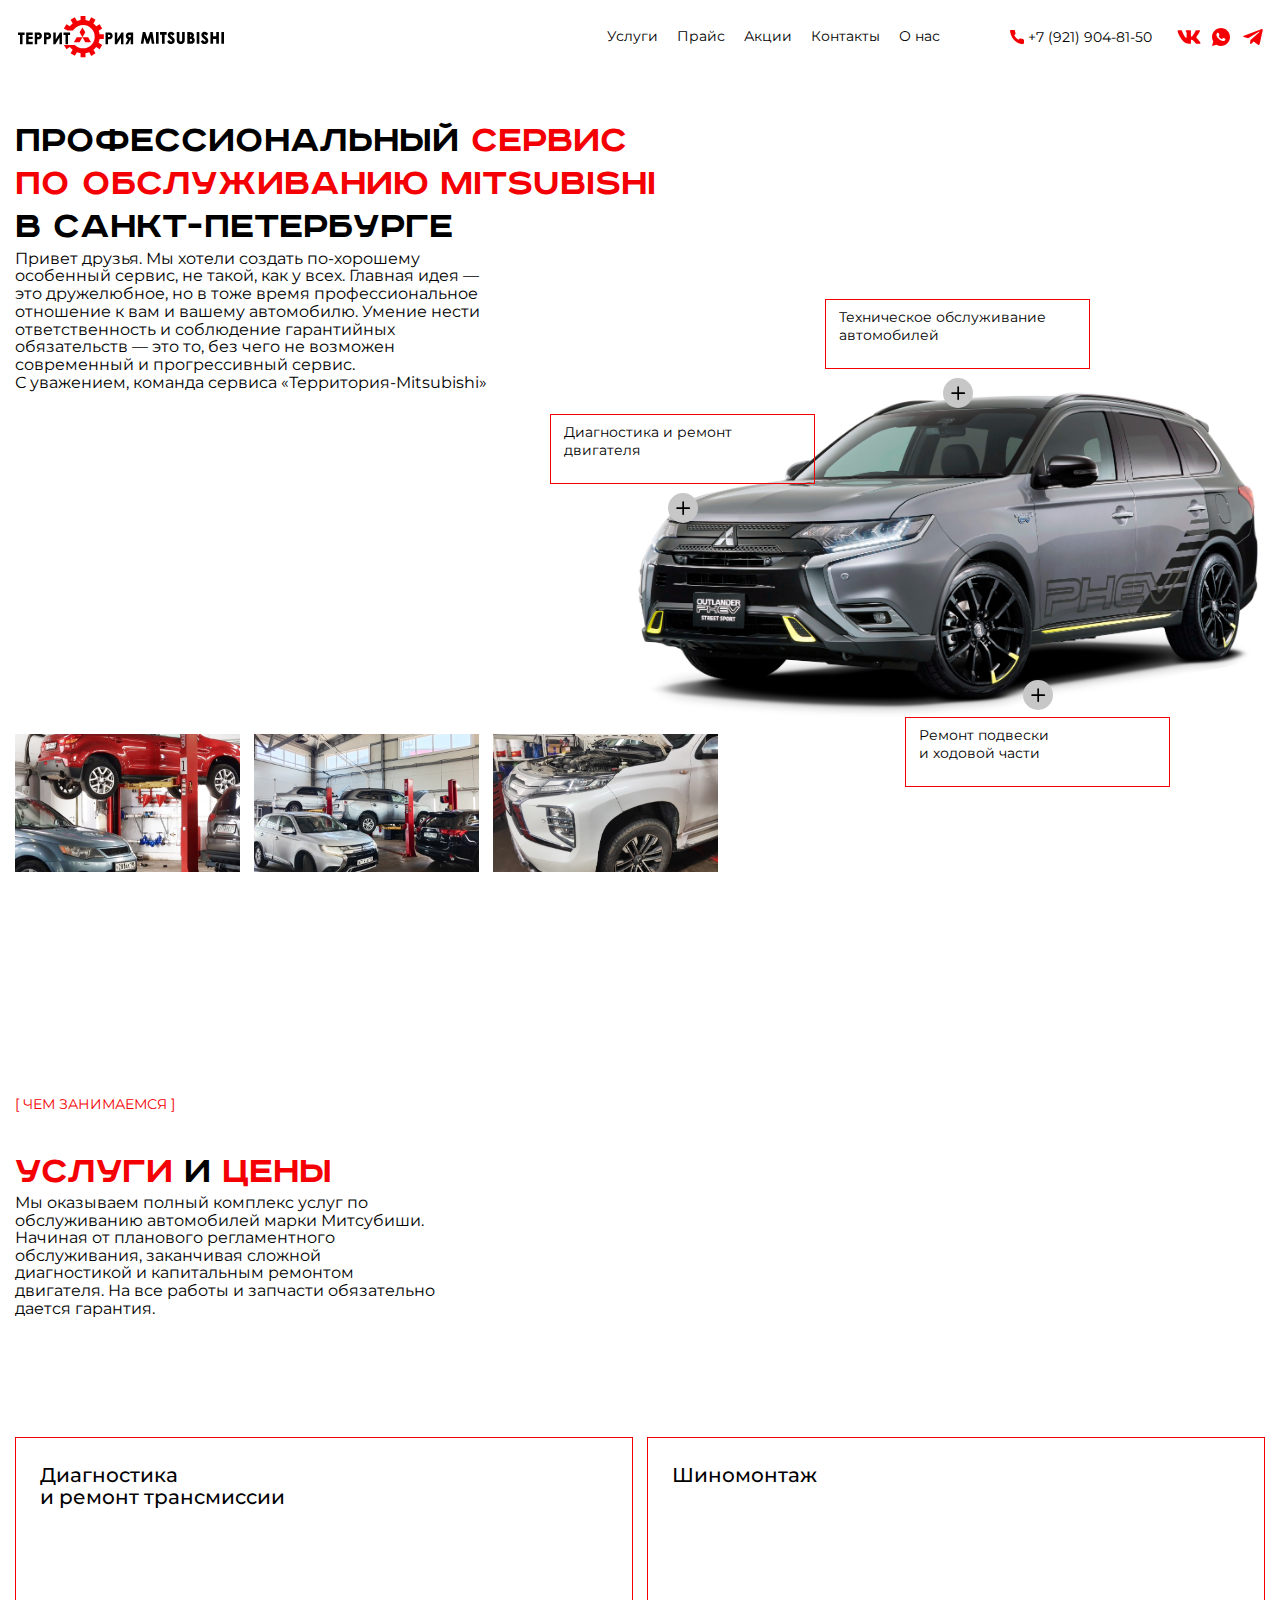
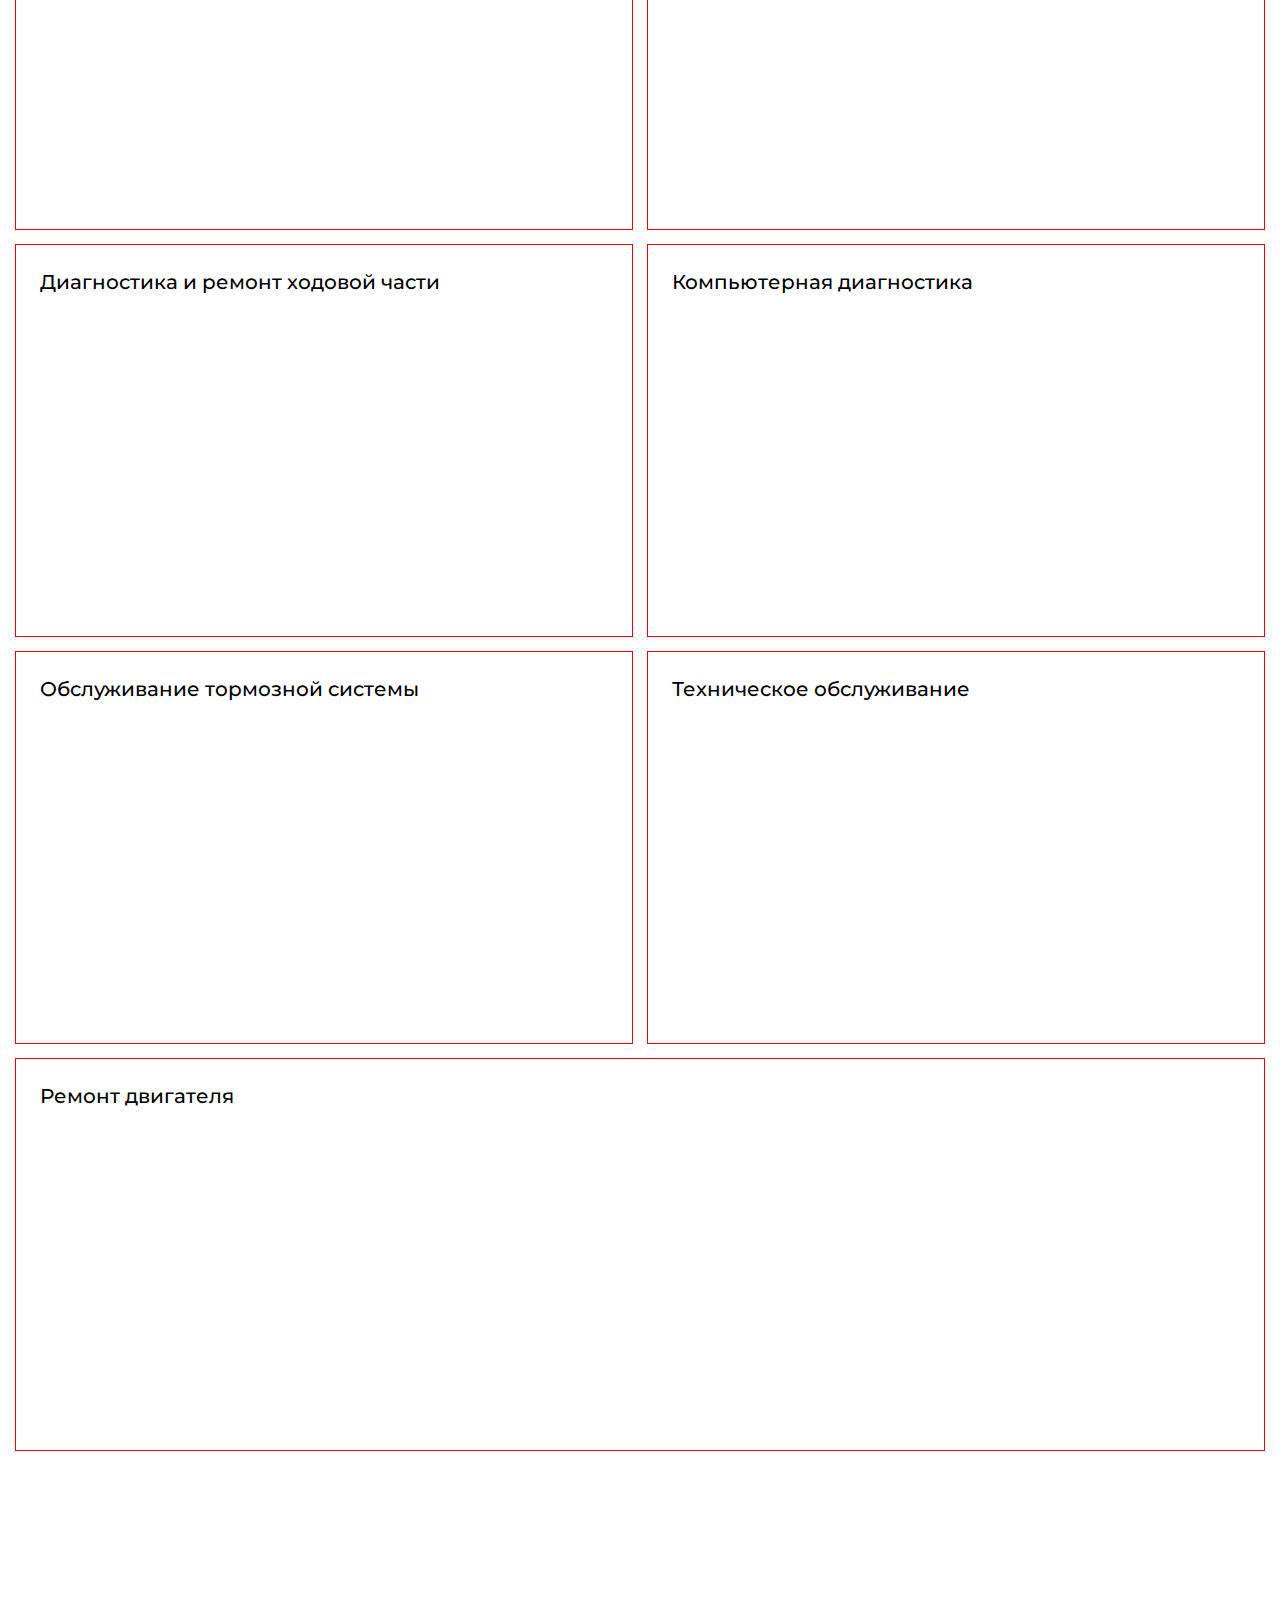
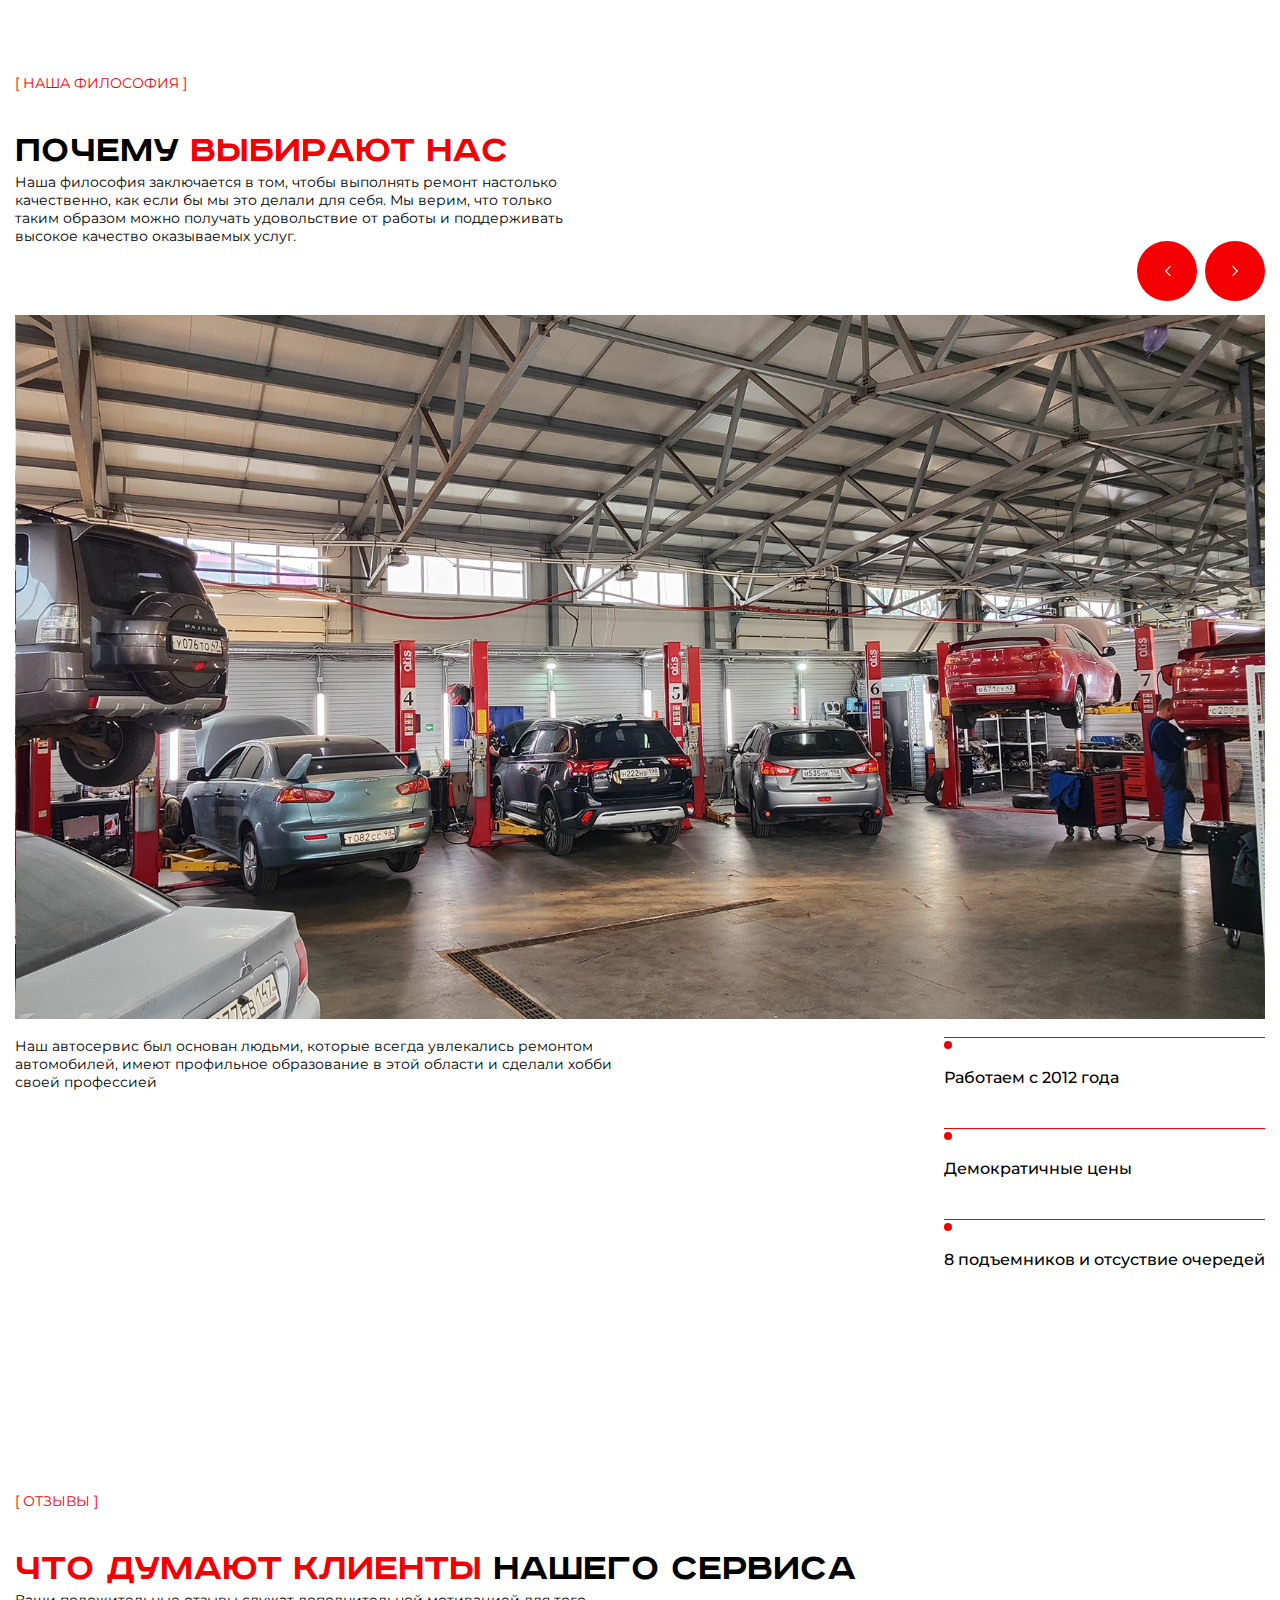
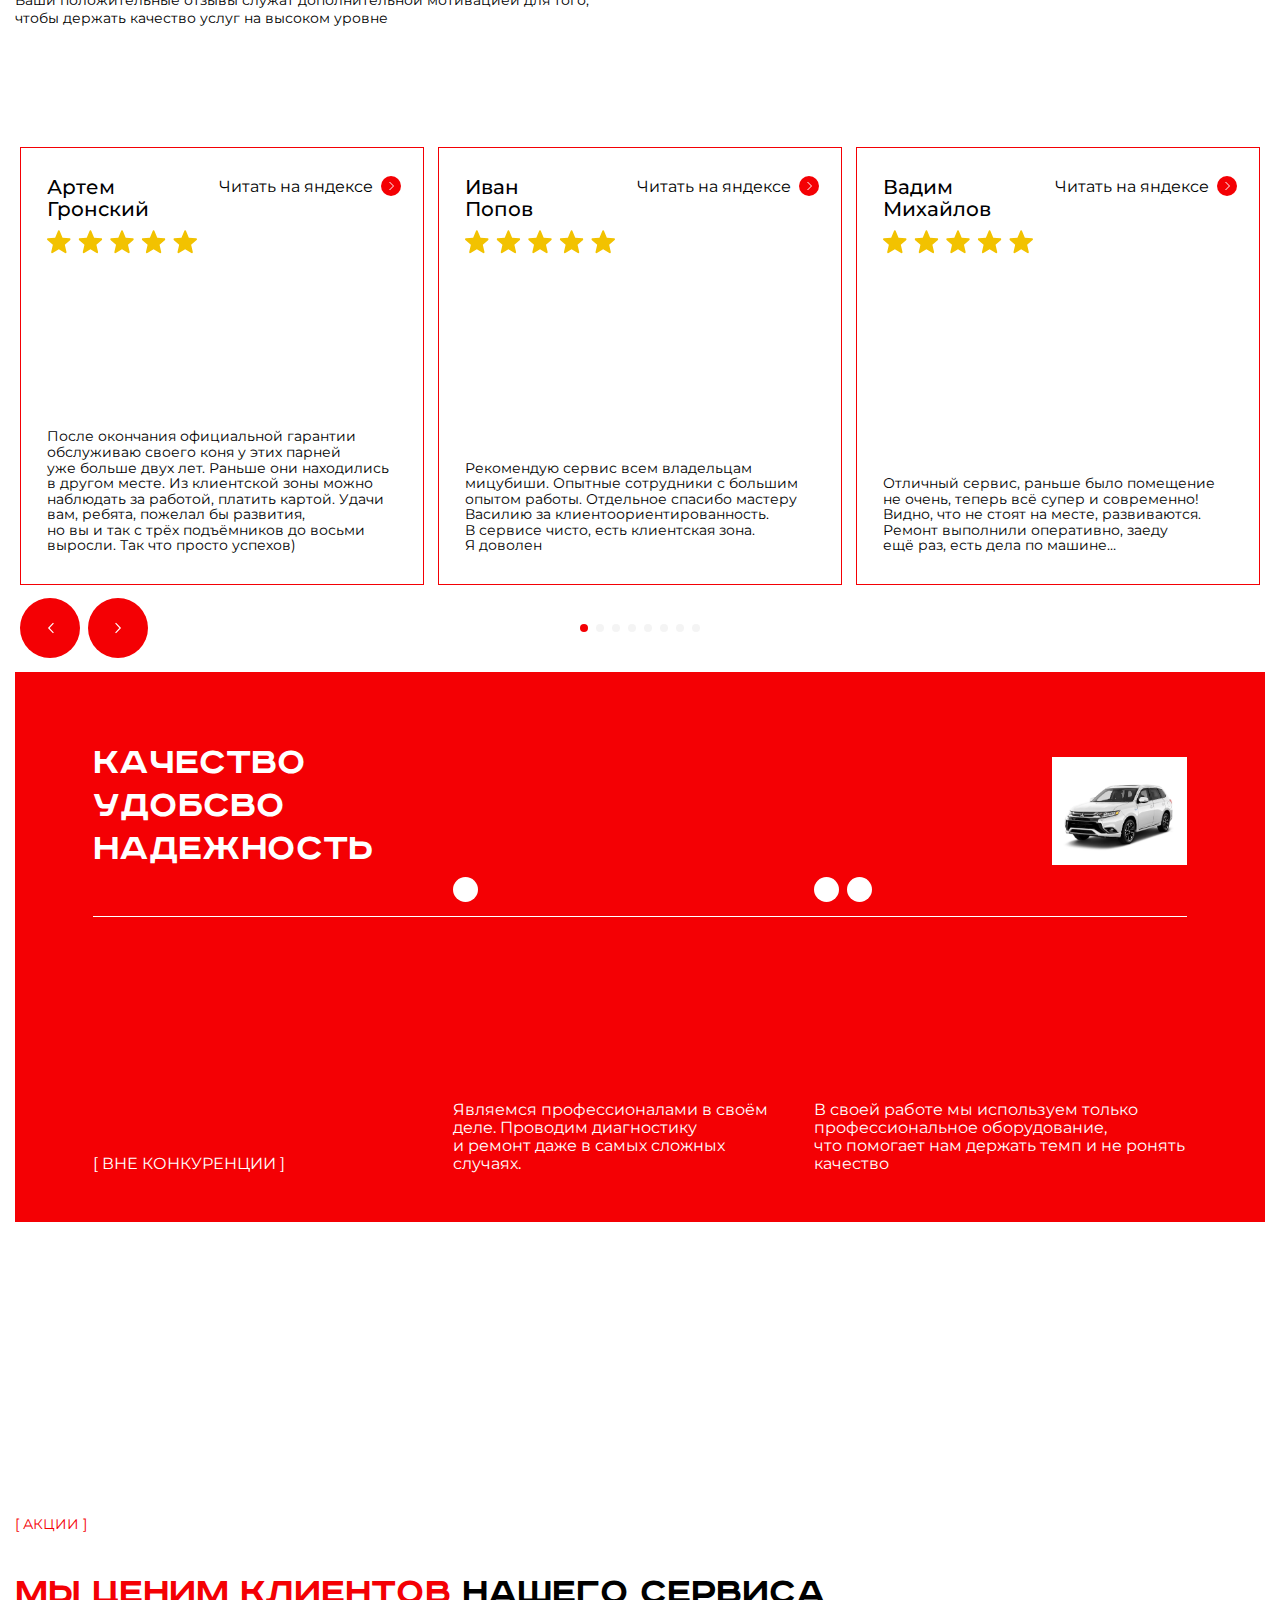
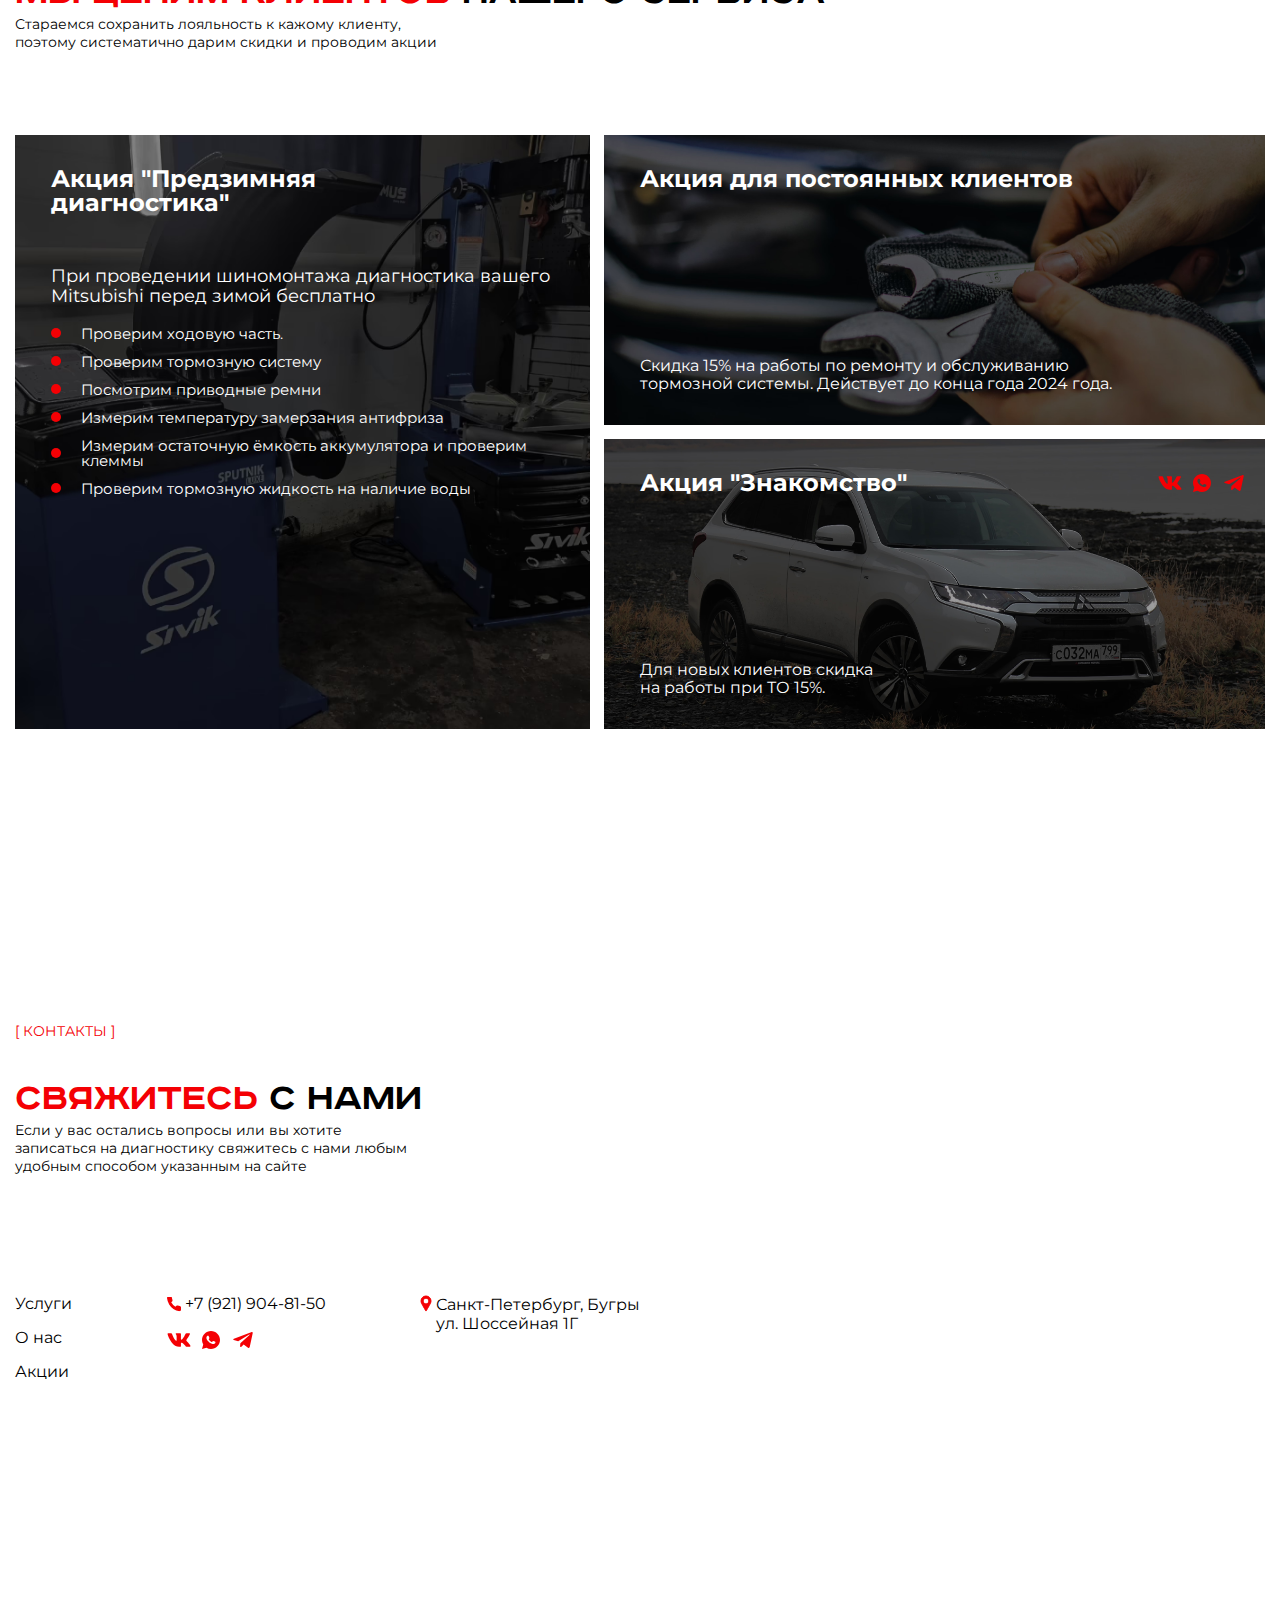
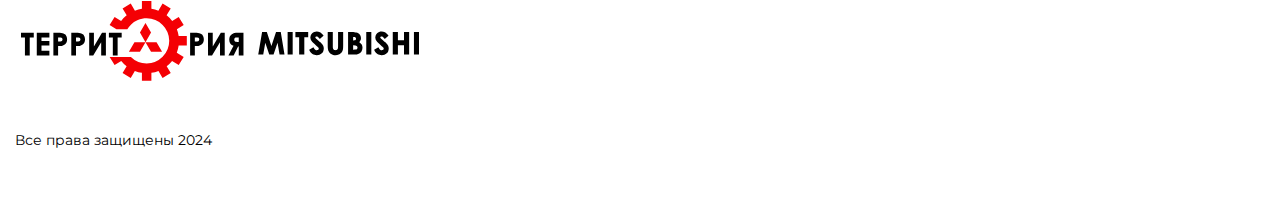
<file: index.html>
<!DOCTYPE html>
<html lang="ru">
  <head>
    <meta charset="UTF-8">
    <meta http-equiv="X-UA-Compatible" content="IE=edge">
    <meta name="viewport" content="width=device-width, initial-scale=1.0">
    <title>Ремонт автомобилей в Санкт-Петербурге - Территория Mitsubishi</title>
    <meta name="description" content="Профессиональный ремонт автомобилей Mitsubishi в Санкт-Петербурге. Качественное обслуживание, диагностика и ремонт всех моделей Mitsubishi. Звоните нам сегодня!">
    <meta name="keywords" content="ремонт Mitsubishi, автосервис Mitsubishi, ремонт автомобилей, диагностика Mitsubishi, замена запчастей Mitsubishi, автосервис Санкт-Петербург, ремонт автомобилей Санкт-Петербург">
    <link rel="icon" type="image/png" href="img/favicon/favicon-96x96.png" sizes="96x96">
    <link rel="icon" type="image/svg+xml" href="img/favicon/favicon.svg">
    <link rel="shortcut icon" href="img/favicon/favicon.ico">
    <link rel="apple-touch-icon" sizes="180x180" href="img/favicon/apple-touch-icon.png">
    <link rel="manifest" href="img/favicon/site.webmanifest">
    <link rel="stylesheet" href="css/libs/swiper-bundle.min.css">
    <link rel="stylesheet" href="css/style-main.min.css">
    <link rel="stylesheet" href="css/style.min.css">
  </head>
  <body>
    <header class="header">
      <div class="container">
        <div class="header__wrap"><a class="header__logo" href="/index.html"><img class="header__logo-img" src="img/logo/logo.svg" alt="логотип Территория mitsubishi"></a>
          <div class="header__nav-wrap" data-nav>
            <nav class="header__navnav nav">
              <ul class="nav__list">
                <li class="nav__list-item"><a class="nav__list-link" href="index.html#services-block">Услуги</a></li>
                <li class="nav__list-item"><a class="nav__list-link" href="price-list.html">Прайс</a></li>
                <li class="nav__list-item"><a class="nav__list-link" href="index.html#action">Акции</a></li>
                <li class="nav__list-item"><a class="nav__list-link" href="#contacts-footer">Контакты</a></li>
                <li class="nav__list-item"><a class="nav__list-link" href="index.html#advantages-block">О нас</a></li>
              </ul>
            </nav>
            <div class="header__contacts">
              <div class="header__contacts-address">ул. Шоссейная улица, 1Г</div>
              <div class="header__contacts-phone"> <a href="tel:+79219048150">+7 (921) 904-81-50</a></div>
              <div class="header__social social"><a class="social__link" href="https://vk.com/lancer_service" target="_blank"> 
                  <div class="social__img header__social-img_vk"><svg viewBox="0 0 24 24" fill="none" xmlns="http://www.w3.org/2000/svg">
<path fill-rule="evenodd" clip-rule="evenodd" d="M22.9074 6.06977C23.0655 5.53475 22.9074 5.14084 22.15 5.14084H19.6493C19.013 5.14084 18.7195 5.48086 18.5604 5.85615C18.5604 5.85615 17.2887 8.98786 15.4872 11.0221C14.9042 11.612 14.6394 11.7991 14.3212 11.7991C14.1621 11.7991 13.923 11.612 13.923 11.076V6.06977C13.923 5.42696 13.7477 5.14084 13.218 5.14084H9.28551C8.88826 5.14084 8.64914 5.43872 8.64914 5.72191C8.64914 6.33042 9.55034 6.47152 9.64275 8.18435V11.9059C9.64275 12.7222 9.497 12.8701 9.17881 12.8701C8.33096 12.8701 6.26849 9.72375 5.04434 6.12366C4.80713 5.42304 4.56707 5.14084 3.92784 5.14084H1.42525C0.710768 5.14084 0.567871 5.48086 0.567871 5.85615C0.567871 6.52443 1.41572 9.84427 4.51658 14.2351C6.58381 17.2336 9.49414 18.8592 12.1453 18.8592C13.7353 18.8592 13.9316 18.4986 13.9316 17.8764V15.6099C13.9316 14.8877 14.0821 14.7437 14.586 14.7437C14.9575 14.7437 15.593 14.9318 17.0772 16.3771C18.7729 18.091 19.052 18.8592 20.0066 18.8592H22.5072C23.2217 18.8592 23.5799 18.4986 23.3742 17.7852C23.1474 17.0758 22.3377 16.0459 21.264 14.824C20.681 14.1283 19.8065 13.3787 19.5407 13.0034C19.1701 12.5223 19.2759 12.3077 19.5407 11.8795C19.5407 11.8795 22.5892 7.54253 22.9064 6.06977H22.9074Z"/>
</svg>
                  </div></a><a class="social__link" href="https://wa.me/+79219048150" target="_blank"> 
                  <div class="social__img header__social-img_wp"><svg viewBox="0 0 24 24" fill="none" xmlns="http://www.w3.org/2000/svg">
<path d="M3.00996 20.9935L4.22588 16.5255C3.42468 15.1521 3.00375 13.59 3.00636 12C3.00636 7.03285 7.03277 3.00644 11.9999 3.00644C16.967 3.00644 20.9934 7.03285 20.9934 12C20.9934 16.9671 16.967 20.9935 11.9999 20.9935C10.4105 20.9961 8.84915 20.5755 7.47615 19.7749L3.00996 20.9935ZM8.75413 7.78021C8.63799 7.78742 8.5245 7.81801 8.42047 7.87015C8.32291 7.92539 8.23385 7.99446 8.15606 8.0752C8.04814 8.17683 7.98698 8.26496 7.92133 8.3504C7.58894 8.78299 7.41015 9.31399 7.41319 9.85952C7.41499 10.3002 7.53011 10.7292 7.70998 11.1303C8.07782 11.9415 8.68308 12.8004 9.48261 13.5963C9.67507 13.7879 9.86303 13.9804 10.0654 14.1593C11.0577 15.033 12.2403 15.6631 13.5189 15.9994L14.0306 16.0777C14.197 16.0866 14.3634 16.0741 14.5307 16.066C14.7926 16.0524 15.0484 15.9815 15.2798 15.8582C15.3976 15.7975 15.5126 15.7315 15.6243 15.6603C15.6243 15.6603 15.663 15.6352 15.7367 15.5794C15.8581 15.4895 15.9328 15.4256 16.0335 15.3204C16.1081 15.2431 16.1729 15.1522 16.2224 15.0488C16.2925 14.9022 16.3627 14.6225 16.3914 14.3896C16.413 14.2115 16.4067 14.1144 16.404 14.0541C16.4004 13.9579 16.3204 13.858 16.2332 13.8158L15.7097 13.581C15.7097 13.581 14.9273 13.2402 14.4497 13.0225C14.3994 13.0006 14.3454 12.9881 14.2906 12.9857C14.229 12.9794 14.1668 12.9863 14.1082 13.006C14.0496 13.0257 13.9958 13.0577 13.9506 13.0999V13.0981C13.9461 13.0981 13.8858 13.1494 13.2356 13.9372C13.1983 13.9873 13.1469 14.0252 13.0879 14.0461C13.029 14.0669 12.9652 14.0697 12.9046 14.0541C12.8461 14.0384 12.7886 14.0186 12.7329 13.9947C12.6214 13.948 12.5827 13.93 12.5062 13.8967L12.5017 13.8949C11.9872 13.6703 11.5109 13.3669 11.0898 12.9956C10.9764 12.8966 10.8712 12.7887 10.7633 12.6844C10.4095 12.3455 10.1011 11.9622 9.84595 11.544L9.79288 11.4586C9.75477 11.4012 9.72396 11.3392 9.70115 11.2742C9.66698 11.142 9.75601 11.0359 9.75601 11.0359C9.75601 11.0359 9.97456 10.7966 10.0762 10.6671C10.1608 10.5595 10.2398 10.4475 10.3127 10.3317C10.4188 10.1608 10.4521 9.98543 10.3964 9.84962C10.1445 9.23447 9.88372 8.62201 9.61571 8.01404C9.56265 7.89353 9.40526 7.80719 9.26227 7.7901C9.2137 7.78471 9.16514 7.77931 9.11657 7.77571C8.99579 7.76971 8.87477 7.77181 8.75413 7.78021Z"/>
</svg>
                  </div></a><a class="social__link" href="https://t.me/+79219048150" target="_blank"> 
                  <div class="social__img header__social-img_tg"><svg viewBox="0 0 24 24" fill="none" xmlns="http://www.w3.org/2000/svg">
<path d="M20.1393 4.17952L2.92144 10.7094C2.22856 11.0135 1.99421 11.6224 2.75397 11.9529L7.1711 13.3335L17.8512 6.84207C18.4343 6.43456 19.0313 6.54322 18.5176 6.99152L9.34486 15.1595L9.05672 18.6162C9.3236 19.1499 9.81227 19.1524 10.124 18.8871L12.6618 16.5255L17.0081 19.7264C18.0176 20.3141 18.5669 19.9348 18.7841 18.8576L21.6349 5.58175C21.9309 4.25573 21.4261 3.67147 20.1393 4.17952Z" fill="#F40004"/>
</svg>
                  </div></a></div>
            </div>
            <button class="burger-close" data-close aria-label="Закрыть меню" aria-expanded="true"></button>
          </div>
          <button class="burger" data-burger aria-label="Открыть меню" aria-expanded="false"><span class="burger__line"></span></button>
        </div>
      </div>
    </header>
    <main class="main">
      <section class="hero">
        <div class="hero__wrap container">
          <div class="hero__bloc">
            <div class="hero__bloc-info">
              <h1 class="hero__title">Профессиональный <span>сервис<br> по обслуживанию Mitsubishi</span> в Санкт-Петербурге</h1>
              <div class="hero__descr">Привет друзья. Мы&nbsp;хотели создать по-хорошему особенный сервис, не&nbsp;такой, как&nbsp;у&nbsp;всех. Главная идея&nbsp;— это&nbsp;дружелюбное, но&nbsp;в&nbsp;тоже&nbsp;время профессиональное отношение к&nbsp;вам&nbsp;и&nbsp;вашему автомобилю. Умение нести ответственность и&nbsp;соблюдение гарантийных обязательств&nbsp;— это&nbsp;то, без&nbsp;чего не&nbsp;возможен современный и&nbsp;прогрессивный сервис. <br>С&nbsp;уважением, команда сервиса «Территория-Mitsubishi»</div><a class="hero__to-calc move-btn-large" href="#">Калькулятор ТО</a>
            </div>
            <div class="hero__bloc-visually">
              <div class="hero__img">
                <picture class="picture">
                  <source srcset="img/hero/mitsubishi-outlander.avif" type="image/avif"/>
                  <source srcset="img/hero/mitsubishi-outlander.webp" type="image/webp"/>
                  <source srcset="img/hero/mitsubishi-outlander.png" type="image/png"/><img src="img/hero/mitsubishi-outlander.png" alt="mitsubishi-outlander"/>
                </picture>
                <div class="hero__services hero__services_item-1">Диагностика и ремонт двигателя</div>
                <div class="hero__services hero__services_item-2">Техническое обслуживание автомобилей</div>
                <div class="hero__services hero__services_item-3">Ремонт подвески<br> и ходовой части</div>
              </div>
            </div>
          </div>
          <div class="hero__blog">
            <div class="hero__blog-img-wrap">
              <div class="hero__blog-img" href="#"> 
                <picture class="picture">
                  <source srcset="img/hero/car-service_01.avif" type="image/avif"/>
                  <source srcset="img/hero/car-service_01.webp" type="image/webp"/>
                  <source srcset="img/hero/car-service_01.jpg" type="image/jpg"/><img src="img/hero/car-service_01.jpg" alt="Сервис Mitsubishi"/>
                </picture>
              </div>
              <div class="hero__blog-img" href="#"> 
                <picture class="picture">
                  <source srcset="img/hero/car-service_02.avif" type="image/avif"/>
                  <source srcset="img/hero/car-service_02.webp" type="image/webp"/>
                  <source srcset="img/hero/car-service_02.jpg" type="image/jpg"/><img src="img/hero/car-service_02.jpg" alt="Автосервис Mitsubishi"/>
                </picture>
              </div>
              <div class="hero__blog-img" href="#"> 
                <picture class="picture">
                  <source srcset="img/hero/car-service_03.avif" type="image/avif"/>
                  <source srcset="img/hero/car-service_03.webp" type="image/webp"/>
                  <source srcset="img/hero/car-service_03.jpg" type="image/jpg"/><img src="img/hero/car-service_03.jpg" alt="Ремонт митсубиши"/>
                </picture>
              </div>
            </div>
          </div>
        </div>
      </section>
      <section class="services" id="services-block">
        <div class="services__wrap container">
          <div class="title-section">
            <h2 class="title-section__title"><span>услуги</span> и <span>цены</span></h2>
            <div class="title-section__descr">[ чем занимаемся ]</div>
          </div>
          <div class="services__descr">Мы оказываем полный комплекс услуг по обслуживанию автомобилей марки Митсубиши. Начиная от планового регламентного обслуживания, заканчивая сложной диагностикой и капитальным ремонтом двигателя. На все работы и запчасти обязательно дается гарантия.</div>
          <ul class="services__list">
            <li class="services__list-item services__list-item_des">
              <div class="services__item-linc" href="#">Диагностика<br> и ремонт трансмиссии</div>
            </li>
            <li class="services__list-item services__list-item_des">
              <div class="services__item-linc" href="#">Шиномонтаж</div>
            </li>
            <li class="services__list-item services__list-item_des">
              <div class="services__item-linc" href="#">Диагностика и ремонт ходовой части</div>
            </li>
            <li class="services__list-item services__list-item_des">
              <div class="services__item-linc" href="#">Компьютерная диагностика</div>
            </li>
            <li class="services__list-item services__list-item_des">
              <div class="services__item-linc" href="#">Обслуживание тормозной системы</div>
            </li>
            <li class="services__list-item">
              <div class="services__item-linc" href="#">Техническое обслуживание</div>
            </li>
            <li class="services__list-item">
              <div class="services__item-linc" href="#">Ремонт двигателя</div>
            </li>
          </ul>
        </div>
      </section>
      <section class="advantages" id="advantages-block">
        <div class="advantages__wrap container">
          <div class="title-section">
            <h2 class="title-section__title">Почему <span>выбирают нас</span></h2>
            <div class="title-section__descr">[ наша философия ]</div>
          </div>
          <div class="advantages__descr">Наша философия заключается в&nbsp;том, чтобы&nbsp;выполнять ремонт настолько качественно, как&nbsp;если&nbsp;бы&nbsp;мы это&nbsp;делали для&nbsp;себя. Мы&nbsp;верим, что&nbsp;только таким образом можно получать удовольствие от&nbsp;работы и&nbsp;поддерживать высокое качество оказываемых услуг.</div>
          <div class="advantages__slider">
            <button class="swiper-button-prev advantages__button-prev"></button>
            <button class="swiper-button-next advantages__button-next"></button>
            <div class="swiper-advantages">
              <div class="swiper-advantages__wrapper">
                <div class="swiper-advantages__slide">
                  <div class="swiper-advantages__slide-img">
                    <picture class="picture">
                      <source srcset="img/advantages-slider/mitsubishi-servis.avif" type="image/avif"/>
                      <source srcset="img/advantages-slider/mitsubishi-servis.webp" type="image/webp"/>
                      <source srcset="img/advantages-slider/mitsubishi-servis.jpg" type="image/jpg"/><img src="img/advantages-slider/mitsubishi-servis.jpg" alt="Автосервис mitsubishi"/>
                    </picture>
                  </div>
                </div>
                <div class="swiper-advantages__slide">
                  <div class="swiper-advantages__slide-img">
                    <picture class="picture">
                      <source srcset="img/advantages-slider/remont-mitsubishi.avif" type="image/avif"/>
                      <source srcset="img/advantages-slider/remont-mitsubishi.webp" type="image/webp"/>
                      <source srcset="img/advantages-slider/remont-mitsubishi.jpg" type="image/jpg"/><img src="img/advantages-slider/remont-mitsubishi.jpg" alt="Ремонт mitsubishi"/>
                    </picture>
                  </div>
                </div>
                <div class="swiper-advantages__slide">
                  <div class="swiper-advantages__slide-img">
                    <picture class="picture">
                      <source srcset="img/advantages-slider/servis-mitsubishi.avif" type="image/avif"/>
                      <source srcset="img/advantages-slider/servis-mitsubishi.webp" type="image/webp"/>
                      <source srcset="img/advantages-slider/servis-mitsubishi.jpg" type="image/jpg"/><img src="img/advantages-slider/servis-mitsubishi.jpg" alt=" mitsubishi сервис"/>
                    </picture>
                  </div>
                </div>
                <div class="swiper-advantages__slide">
                  <div class="swiper-advantages__slide-img">
                    <picture class="picture">
                      <source srcset="img/advantages-slider/tekh-obsluzhivaniye_lancer-x.avif" type="image/avif"/>
                      <source srcset="img/advantages-slider/tekh-obsluzhivaniye_lancer-x.webp" type="image/webp"/>
                      <source srcset="img/advantages-slider/tekh-obsluzhivaniye_lancer-x.jpg" type="image/jpg"/><img src="img/advantages-slider/tekh-obsluzhivaniye_lancer-x.jpg" alt="техническое обслуживание lancer X"/>
                    </picture>
                  </div>
                </div>
              </div>
            </div>
          </div>
          <div class="advantages__info">
            <div class="advantages__personality">Наш&nbsp;автосервис был&nbsp;основан людьми, которые всегда увлекались ремонтом автомобилей, имеют профильное образование в&nbsp;этой области и&nbsp;сделали хобби своей профессией</div>
            <div class="advantages__personality-list">
              <div class="advantages__personality-item">Работаем с 2012 года</div>
              <div class="advantages__personality-item">Демократичные цены</div>
              <div class="advantages__personality-item">8 подъемников и отсуствие очередей</div>
            </div>
          </div>
        </div>
      </section>
      <section class="reviews">
        <div class="reviews__wrap container">
          <div class="title-section">
            <h2 class="title-section__title"><span>Что думают клиенты</span> нашего сервиса</h2>
            <div class="title-section__descr">[ отзывы ]</div>
          </div>
          <div class="reviews__descr">Ваши положительные отзывы служат дополнительной мотивацией для&nbsp;того, чтобы&nbsp;держать качество услуг на&nbsp;высоком уровне</div>
        </div>
        <div class="reviews__slider">
          <div class="reviews__slider-center">
            <div class="reviews__slider-wrap">
              <div class="swiper-reviews">
                <div class="swiper-reviews__wrapper">
                  <div class="swiper-reviews__slide">
                    <div class="reviews-item">
                      <div class="reviews-item__name">Артем Гронский</div>
                      <div class="reviews-item__scores"> <img src="img/svgicons/stars.svg" alt="оценка"></div>
                      <div class="reviews-item__review">После&nbsp;окончания официальной гарантии обслуживаю своего коня у&nbsp;этих парней уже&nbsp;больше двух&nbsp;лет. Раньше они&nbsp;находились в&nbsp;другом месте. Из&nbsp;клиентской зоны можно наблюдать за&nbsp;работой, платить картой. Удачи вам, ребята, пожелал&nbsp;бы&nbsp;развития, но&nbsp;вы&nbsp;и&nbsp;так&nbsp;с&nbsp;трёх подъёмников до&nbsp;восьми выросли. Так&nbsp;что&nbsp;просто успехов)</div>
                    </div><a class="reviews-item__link" href="https://yandex.ru/maps/org/168154717757/reviews?reviews%5BpublicId%5D=bk5kmgf88ge989nrf1x4uq6r20&amp;si=ve11eqa56f2zgtkbb0jryeecu8&amp;utm_source=review" target="_blank" rel="noopener noreferrer">Читать на яндексе</a>
                  </div>
                  <div class="swiper-reviews__slide"> 
                    <div class="reviews-item">
                      <div class="reviews-item__name">Иван Попов</div>
                      <div class="reviews-item__scores"> <img src="img/svgicons/stars.svg" alt="оценка"></div>
                      <div class="reviews-item__review">Рекомендую сервис всем владельцам мицубиши. Опытные сотрудники с&nbsp;большим опытом работы. Отдельное спасибо мастеру Василию за&nbsp;клиентоориентированность. В&nbsp;сервисе чисто, есть&nbsp;клиентская зона. Я&nbsp;доволен</div>
                    </div><a class="reviews-item__link" href="https://yandex.ru/maps/org/168154717757/reviews?reviews%5BpublicId%5D=rbhu8m48p33ye7a3t0n7v4b51c&amp;si=ve11eqa56f2zgtkbb0jryeecu8&amp;utm_source=review" target="_blank" rel="noopener noreferrer">Читать на яндексе</a>
                  </div>
                  <div class="swiper-reviews__slide">
                    <div class="reviews-item">
                      <div class="reviews-item__name">Вадим Михайлов</div>
                      <div class="reviews-item__scores"> <img src="img/svgicons/stars.svg" alt="оценка"></div>
                      <div class="reviews-item__review">Отличный сервис, раньше было помещение не&nbsp;очень, теперь всё&nbsp;супер и&nbsp;современно! Видно, что&nbsp;не&nbsp;стоят на&nbsp;месте, развиваются. Ремонт выполнили оперативно, заеду ещё&nbsp;раз, есть&nbsp;дела по&nbsp;машине…  </div>
                    </div><a class="reviews-item__link" href="https://yandex.ru/maps/org/168154717757/reviews?reviews%5BpublicId%5D=1y064yh3d4n24c8e7uj4eg2cmg&amp;si=ve11eqa56f2zgtkbb0jryeecu8&amp;utm_source=review" target="_blank" rel="noopener noreferrer">Читать на яндексе</a>
                  </div>
                  <div class="swiper-reviews__slide">
                    <div class="reviews-item reviews-item_ya">
                      <div class="reviews-item__estimation estimation">
                        <div class="estimation__text-block">
                          <div class="estimation__mark">5,0</div>
                          <div class="estimation__scores"> <img src="img/svgicons/stars.svg" alt="оценка"></div>
                          <div class="estimation__scores-text">450+ оценки</div>
                        </div>
                      </div>
                      <div class="estimation__img">
                        <picture class="picture">
                          <source srcset="img/pictures/yandex_good_place.avif" type="image/avif"/>
                          <source srcset="img/pictures/yandex_good_place.webp" type="image/webp"/>
                          <source srcset="img/pictures/yandex_good_place.png" type="image/png"/><img src="img/pictures/yandex_good_place.png" alt="оценка яндекса хорошее место"/>
                        </picture>
                      </div>
                    </div>
                  </div>
                  <div class="swiper-reviews__slide">
                    <div class="reviews-item">
                      <div class="reviews-item__name">Aleksey Myasnikov</div>
                      <div class="reviews-item__scores"> <img src="img/svgicons/stars.svg" alt="оценка"></div>
                      <div class="reviews-item__review">Пока заехал только на&nbsp;консультацию, но&nbsp;уже&nbsp;здесь понравилось. Мне, как&nbsp;человеку не&nbsp;местному, я&nbsp;из&nbsp;Анапы, цены показались очень приемлемыми. В&nbsp;других местах города как-то дороговато. Грамотный подход к&nbsp;делу, без&nbsp;попыток навязать лишнего. Будем ездить в&nbsp;это&nbsp;место.</div>
                    </div><a class="reviews-item__link" href="https://maps.app.goo.gl/DTazVaxUyrkWCdYt6" target="_blank" rel="noopener noreferrer">Читать на google</a>
                  </div>
                  <div class="swiper-reviews__slide">
                    <div class="reviews-item">
                      <div class="reviews-item__name">Ирина Кулешова</div>
                      <div class="reviews-item__scores"> <img src="img/svgicons/stars.svg" alt="оценка"></div>
                      <div class="reviews-item__review">Прекрасный центр и&nbsp;специалисты, которые в&nbsp;нем&nbsp;работают. Очень хорошие ребята! Я&nbsp;очень рада, что&nbsp;нашла эту&nbsp;компанию для&nbsp;себя и&nbsp;моей машины! Благодарю вас&nbsp;за&nbsp;качественную, добротную и&nbsp;ответственную работу! Спасибо ещё&nbsp;раз! Желаю вам&nbsp;дальнейшего развития и&nbsp;процветания!❤❤❤</div>
                    </div><a class="reviews-item__link" href="https://maps.app.goo.gl/XUuW4KkhLeuFH77f7" target="_blank" rel="noopener noreferrer">Читать на google</a>
                  </div>
                  <div class="swiper-reviews__slide">
                    <div class="reviews-item">
                      <div class="reviews-item__name">SamBridges </div>
                      <div class="reviews-item__scores"> <img src="img/svgicons/stars.svg" alt="оценка"></div>
                      <div class="reviews-item__review">Отличные цены, хороший сервис. Ребята также&nbsp;бесплатно починили мне&nbsp;механизм зажигания, машину тяжело было с&nbsp;первого раза завести, вроде не&nbsp;особо мешало, но&nbsp;бонусом добавили. Сработали быстро, спасибо им, приеду&nbsp;ещё</div>
                    </div><a class="reviews-item__link" href="https://maps.app.goo.gl/UotedHM5V79Jb9Bu6" target="_blank" rel="noopener noreferrer">Читать на google</a>
                  </div>
                  <div class="swiper-reviews__slide">
                    <div class="reviews-item reviews-item_ya">
                      <div class="reviews-item__estimation estimation">
                        <div class="estimation__text-block">
                          <div class="estimation__mark">4,8</div>
                          <div class="estimation__scores"> <img src="img/svgicons/stars.svg" alt="оценка"></div>
                          <div class="estimation__scores-text">50 оценок</div>
                        </div>
                      </div>
                      <div class="estimation__img estimation__img_google"><img src="img/svgicons/google.svg" alt="логотип гугл"></div>
                    </div>
                  </div>
                </div>
              </div>
              <button class="swiper-button-prev reviews__button-prev"></button>
              <button class="swiper-button-next reviews__button-next"></button>
              <div class="swiper-pagination reviews__swiper-pagination"></div>
            </div>
          </div>
        </div>
      </section>
      <section class="system container">
        <div class="system__wrap">
          <div class="system__slogan-wrap"> 
            <div class="system__slogan-text"> 
              <div class="system__slogan-item">Качество</div>
              <div class="system__slogan-item">Удобсво</div>
              <div class="system__slogan-item">Надежность</div>
            </div>
            <div class="system__slogan-img"> 
              <picture class="picture">
                <source srcset="img/pictures/white-outlander.avif" type="image/avif"/>
                <source srcset="img/pictures/white-outlander.webp" type="image/webp"/>
                <source srcset="img/pictures/white-outlander.jpg" type="image/jpg"/><img src="img/pictures/white-outlander.jpg" alt="белый аутлендер"/>
              </picture>
            </div>
          </div>
          <div class="system__explanation">
            <div class="system__explanation-item system__explanation-item_first">[ вне конкуренции ]</div>
            <div class="system__explanation-item system__explanation-item_second">Являемся профессионалами в&nbsp;своём деле. Проводим диагностику и&nbsp;ремонт даже&nbsp;в&nbsp;самых сложных случаях.</div>
            <div class="system__explanation-item system__explanation-item_third">В&nbsp;своей работе мы&nbsp;используем только профессиональное оборудование, что&nbsp;помогает нам&nbsp;держать темп и&nbsp;не&nbsp;ронять качество</div>
          </div>
        </div>
      </section>
      <section class="unexpected" id="action">
        <div class="unexpected unexpected__wrap container">
          <div class="title-section">
            <h3 class="title-section__title"><span>Мы ценим клиентов</span> нашего сервиса</h3>
            <div class="title-section__descr">[ акции ]</div>
          </div>
          <div class="unexpected__descr">Стараемся сохранить лояльность к&nbsp;кажому клиенту, поэтому систематично дарим скидки и&nbsp;проводим акции</div>
          <div class="unexpected__content">
            <div class="unexpected__content-item unexpectde-item unexpectde-item_first">
              <div class="unexpectde-item__title">Акция "Предзимняя диагностика"</div>
              <ul class="unexpectde-item__descr">При&nbsp;проведении шиномонтажа диагностика вашего Mitsubishi перед&nbsp;зимой бесплатно
                <li>Проверим ходовую часть.</li>
                <li>Проверим тормозную систему</li>
                <li>Посмотрим приводные ремни</li>
                <li>Измерим температуру замерзания антифриза</li>
                <li>Измерим остаточную ёмкость аккумулятора и проверим клеммы</li>
                <li>Проверим тормозную жидкость на наличие воды</li>
              </ul>
              <picture class="picture">
                <source srcset="img/pictures/shinomontaj.avif" type="image/avif"/>
                <source srcset="img/pictures/shinomontaj.webp" type="image/webp"/>
                <source srcset="img/pictures/shinomontaj.jpg" type="image/jpg"/><img src="img/pictures/shinomontaj.jpg" alt="проверка подкопотного пространства"/>
              </picture>
            </div>
            <div class="unexpected__content-item unexpectde-item unexpectde-item_second">
              <div class="unexpectde-item__title">Акция для постоянных клиентов</div>
              <div class="unexpectde-item__descr">Скидка 15% на&nbsp;работы по&nbsp;ремонту и&nbsp;обслуживанию тормозной системы. Действует до&nbsp;конца года 2024&nbsp;года.</div>
              <picture class="picture">
                <source srcset="img/pictures/servis-kluchi.avif" type="image/avif"/>
                <source srcset="img/pictures/servis-kluchi.webp" type="image/webp"/>
                <source srcset="img/pictures/servis-kluchi.jpg" type="image/jpg"/><img src="img/pictures/servis-kluchi.jpg" alt="гаечные ключи"/>
              </picture>
            </div>
            <div class="unexpected__content-item unexpectde-item unexpectde-item_third">
              <div class="unexpectde-item__title">Акция "Знакомство" </div>
              <div class="unexpectde-item__descr unexpectde-item__descr_1">Для&nbsp;новых клиентов скидка на&nbsp;работы при&nbsp;ТО&nbsp;15%.</div>
              <div class="social unexpectde__social"><a class="social__link" href="https://vk.com/lancer_service" target="_blank"> 
                  <div class="social__img">
                     <svg width="24" height="24" viewBox="0 0 24 24" fill="none" xmlns="http://www.w3.org/2000/svg">
<path fill-rule="evenodd" clip-rule="evenodd" d="M22.9074 6.06977C23.0655 5.53475 22.9074 5.14084 22.15 5.14084H19.6493C19.013 5.14084 18.7195 5.48086 18.5604 5.85615C18.5604 5.85615 17.2887 8.98786 15.4872 11.0221C14.9042 11.612 14.6394 11.7991 14.3212 11.7991C14.1621 11.7991 13.923 11.612 13.923 11.076V6.06977C13.923 5.42696 13.7477 5.14084 13.218 5.14084H9.28551C8.88826 5.14084 8.64914 5.43872 8.64914 5.72191C8.64914 6.33042 9.55034 6.47152 9.64275 8.18435V11.9059C9.64275 12.7222 9.497 12.8701 9.17881 12.8701C8.33096 12.8701 6.26849 9.72375 5.04434 6.12366C4.80713 5.42304 4.56707 5.14084 3.92784 5.14084H1.42525C0.710768 5.14084 0.567871 5.48086 0.567871 5.85615C0.567871 6.52443 1.41572 9.84427 4.51658 14.2351C6.58381 17.2336 9.49414 18.8592 12.1453 18.8592C13.7353 18.8592 13.9316 18.4986 13.9316 17.8764V15.6099C13.9316 14.8877 14.0821 14.7437 14.586 14.7437C14.9575 14.7437 15.593 14.9318 17.0772 16.3771C18.7729 18.091 19.052 18.8592 20.0066 18.8592H22.5072C23.2217 18.8592 23.5799 18.4986 23.3742 17.7852C23.1474 17.0758 22.3377 16.0459 21.264 14.824C20.681 14.1283 19.8065 13.3787 19.5407 13.0034C19.1701 12.5223 19.2759 12.3077 19.5407 11.8795C19.5407 11.8795 22.5892 7.54253 22.9064 6.06977H22.9074Z"/>
</svg>
                  </div></a><a class="social__link" href="https://wa.me/+79219048150" target="_blank"> 
                  <div class="social__img">
                     <svg width="24" height="24" viewBox="0 0 24 24" fill="none" xmlns="http://www.w3.org/2000/svg">
<path d="M3.00996 20.9935L4.22588 16.5255C3.42468 15.1521 3.00375 13.59 3.00636 12C3.00636 7.03285 7.03277 3.00644 11.9999 3.00644C16.967 3.00644 20.9934 7.03285 20.9934 12C20.9934 16.9671 16.967 20.9935 11.9999 20.9935C10.4105 20.9961 8.84915 20.5755 7.47615 19.7749L3.00996 20.9935ZM8.75413 7.78021C8.63799 7.78742 8.5245 7.81801 8.42047 7.87015C8.32291 7.92539 8.23385 7.99446 8.15606 8.0752C8.04814 8.17683 7.98698 8.26496 7.92133 8.3504C7.58894 8.78299 7.41015 9.31399 7.41319 9.85952C7.41499 10.3002 7.53011 10.7292 7.70998 11.1303C8.07782 11.9415 8.68308 12.8004 9.48261 13.5963C9.67507 13.7879 9.86303 13.9804 10.0654 14.1593C11.0577 15.033 12.2403 15.6631 13.5189 15.9994L14.0306 16.0777C14.197 16.0866 14.3634 16.0741 14.5307 16.066C14.7926 16.0524 15.0484 15.9815 15.2798 15.8582C15.3976 15.7975 15.5126 15.7315 15.6243 15.6603C15.6243 15.6603 15.663 15.6352 15.7367 15.5794C15.8581 15.4895 15.9328 15.4256 16.0335 15.3204C16.1081 15.2431 16.1729 15.1522 16.2224 15.0488C16.2925 14.9022 16.3627 14.6225 16.3914 14.3896C16.413 14.2115 16.4067 14.1144 16.404 14.0541C16.4004 13.9579 16.3204 13.858 16.2332 13.8158L15.7097 13.581C15.7097 13.581 14.9273 13.2402 14.4497 13.0225C14.3994 13.0006 14.3454 12.9881 14.2906 12.9857C14.229 12.9794 14.1668 12.9863 14.1082 13.006C14.0496 13.0257 13.9958 13.0577 13.9506 13.0999V13.0981C13.9461 13.0981 13.8858 13.1494 13.2356 13.9372C13.1983 13.9873 13.1469 14.0252 13.0879 14.0461C13.029 14.0669 12.9652 14.0697 12.9046 14.0541C12.8461 14.0384 12.7886 14.0186 12.7329 13.9947C12.6214 13.948 12.5827 13.93 12.5062 13.8967L12.5017 13.8949C11.9872 13.6703 11.5109 13.3669 11.0898 12.9956C10.9764 12.8966 10.8712 12.7887 10.7633 12.6844C10.4095 12.3455 10.1011 11.9622 9.84595 11.544L9.79288 11.4586C9.75477 11.4012 9.72396 11.3392 9.70115 11.2742C9.66698 11.142 9.75601 11.0359 9.75601 11.0359C9.75601 11.0359 9.97456 10.7966 10.0762 10.6671C10.1608 10.5595 10.2398 10.4475 10.3127 10.3317C10.4188 10.1608 10.4521 9.98543 10.3964 9.84962C10.1445 9.23447 9.88372 8.62201 9.61571 8.01404C9.56265 7.89353 9.40526 7.80719 9.26227 7.7901C9.2137 7.78471 9.16514 7.77931 9.11657 7.77571C8.99579 7.76971 8.87477 7.77181 8.75413 7.78021Z"/>
</svg>
                  </div></a><a class="social__link" href="#" target="_blank"> 
                  <div class="social__img">
                     <svg width="24" height="24" viewBox="0 0 24 24" fill="none" xmlns="http://www.w3.org/2000/svg">
<path d="M20.1393 4.17952L2.92144 10.7094C2.22856 11.0135 1.99421 11.6224 2.75397 11.9529L7.1711 13.3335L17.8512 6.84207C18.4343 6.43456 19.0313 6.54322 18.5176 6.99152L9.34486 15.1595L9.05672 18.6162C9.3236 19.1499 9.81227 19.1524 10.124 18.8871L12.6618 16.5255L17.0081 19.7264C18.0176 20.3141 18.5669 19.9348 18.7841 18.8576L21.6349 5.58175C21.9309 4.25573 21.4261 3.67147 20.1393 4.17952Z"/>
</svg>
                  </div></a></div>
              <picture class="picture">
                <source srcset="img/pictures/outlander.avif" type="image/avif"/>
                <source srcset="img/pictures/outlander.webp" type="image/webp"/>
                <source srcset="img/pictures/outlander.jpg" type="image/jpg"/><img src="img/pictures/outlander.jpg" alt="аутлендер на бездорожье"/>
              </picture>
            </div>
          </div>
        </div>
      </section>
    </main>
    <footer class="footer" id="contacts-footer">
      <div class="footer__wrap container">
        <div class="title-section">
          <h4 class="title-section__title"><span>Свяжитесь </span>с нами</h4>
          <div class="title-section__descr">[ контакты ]</div>
        </div>
        <div class="footer__descr">Если&nbsp;у&nbsp;вас остались вопросы или&nbsp;вы&nbsp;хотите записаться на&nbsp;диагностику свяжитесь с&nbsp;нами любым удобным способом указанным на&nbsp;сайте</div>
        <div class="footer__data">
          <div class="footer__content"> 
            <div class="footer__navigation">
              <nav class="footer__nav nav-footer">
                <ul class="nav-footer__list"> 
                  <li class="nav-footer__item"><a class="nav-footer__link" href="index.html#services-block">Услуги</a></li>
                  <li class="nav-footer__item"><a class="nav-footer__link" href="index.html#advantages-block">О нас</a></li>
                  <li class="nav-footer__item"><a class="nav-footer__link" href="index.html#action">Акции</a></li>
                </ul>
              </nav>
              <div class="footer__connectivity"><a class="footer__phone" href="tel:+79219048150">+7 (921) 904-81-50</a>
                <div class="social"><a class="social__link" href="https://vk.com/lancer_service" target="_blank"> 
                    <div class="social__img">
                       <svg width="24" height="24" viewBox="0 0 24 24" fill="none" xmlns="http://www.w3.org/2000/svg">
<path fill-rule="evenodd" clip-rule="evenodd" d="M22.9074 6.06977C23.0655 5.53475 22.9074 5.14084 22.15 5.14084H19.6493C19.013 5.14084 18.7195 5.48086 18.5604 5.85615C18.5604 5.85615 17.2887 8.98786 15.4872 11.0221C14.9042 11.612 14.6394 11.7991 14.3212 11.7991C14.1621 11.7991 13.923 11.612 13.923 11.076V6.06977C13.923 5.42696 13.7477 5.14084 13.218 5.14084H9.28551C8.88826 5.14084 8.64914 5.43872 8.64914 5.72191C8.64914 6.33042 9.55034 6.47152 9.64275 8.18435V11.9059C9.64275 12.7222 9.497 12.8701 9.17881 12.8701C8.33096 12.8701 6.26849 9.72375 5.04434 6.12366C4.80713 5.42304 4.56707 5.14084 3.92784 5.14084H1.42525C0.710768 5.14084 0.567871 5.48086 0.567871 5.85615C0.567871 6.52443 1.41572 9.84427 4.51658 14.2351C6.58381 17.2336 9.49414 18.8592 12.1453 18.8592C13.7353 18.8592 13.9316 18.4986 13.9316 17.8764V15.6099C13.9316 14.8877 14.0821 14.7437 14.586 14.7437C14.9575 14.7437 15.593 14.9318 17.0772 16.3771C18.7729 18.091 19.052 18.8592 20.0066 18.8592H22.5072C23.2217 18.8592 23.5799 18.4986 23.3742 17.7852C23.1474 17.0758 22.3377 16.0459 21.264 14.824C20.681 14.1283 19.8065 13.3787 19.5407 13.0034C19.1701 12.5223 19.2759 12.3077 19.5407 11.8795C19.5407 11.8795 22.5892 7.54253 22.9064 6.06977H22.9074Z"/>
</svg>
                    </div></a><a class="social__link" href="https://wa.me/+79219048150" target="_blank"> 
                    <div class="social__img">
                       <svg width="24" height="24" viewBox="0 0 24 24" fill="none" xmlns="http://www.w3.org/2000/svg">
<path d="M3.00996 20.9935L4.22588 16.5255C3.42468 15.1521 3.00375 13.59 3.00636 12C3.00636 7.03285 7.03277 3.00644 11.9999 3.00644C16.967 3.00644 20.9934 7.03285 20.9934 12C20.9934 16.9671 16.967 20.9935 11.9999 20.9935C10.4105 20.9961 8.84915 20.5755 7.47615 19.7749L3.00996 20.9935ZM8.75413 7.78021C8.63799 7.78742 8.5245 7.81801 8.42047 7.87015C8.32291 7.92539 8.23385 7.99446 8.15606 8.0752C8.04814 8.17683 7.98698 8.26496 7.92133 8.3504C7.58894 8.78299 7.41015 9.31399 7.41319 9.85952C7.41499 10.3002 7.53011 10.7292 7.70998 11.1303C8.07782 11.9415 8.68308 12.8004 9.48261 13.5963C9.67507 13.7879 9.86303 13.9804 10.0654 14.1593C11.0577 15.033 12.2403 15.6631 13.5189 15.9994L14.0306 16.0777C14.197 16.0866 14.3634 16.0741 14.5307 16.066C14.7926 16.0524 15.0484 15.9815 15.2798 15.8582C15.3976 15.7975 15.5126 15.7315 15.6243 15.6603C15.6243 15.6603 15.663 15.6352 15.7367 15.5794C15.8581 15.4895 15.9328 15.4256 16.0335 15.3204C16.1081 15.2431 16.1729 15.1522 16.2224 15.0488C16.2925 14.9022 16.3627 14.6225 16.3914 14.3896C16.413 14.2115 16.4067 14.1144 16.404 14.0541C16.4004 13.9579 16.3204 13.858 16.2332 13.8158L15.7097 13.581C15.7097 13.581 14.9273 13.2402 14.4497 13.0225C14.3994 13.0006 14.3454 12.9881 14.2906 12.9857C14.229 12.9794 14.1668 12.9863 14.1082 13.006C14.0496 13.0257 13.9958 13.0577 13.9506 13.0999V13.0981C13.9461 13.0981 13.8858 13.1494 13.2356 13.9372C13.1983 13.9873 13.1469 14.0252 13.0879 14.0461C13.029 14.0669 12.9652 14.0697 12.9046 14.0541C12.8461 14.0384 12.7886 14.0186 12.7329 13.9947C12.6214 13.948 12.5827 13.93 12.5062 13.8967L12.5017 13.8949C11.9872 13.6703 11.5109 13.3669 11.0898 12.9956C10.9764 12.8966 10.8712 12.7887 10.7633 12.6844C10.4095 12.3455 10.1011 11.9622 9.84595 11.544L9.79288 11.4586C9.75477 11.4012 9.72396 11.3392 9.70115 11.2742C9.66698 11.142 9.75601 11.0359 9.75601 11.0359C9.75601 11.0359 9.97456 10.7966 10.0762 10.6671C10.1608 10.5595 10.2398 10.4475 10.3127 10.3317C10.4188 10.1608 10.4521 9.98543 10.3964 9.84962C10.1445 9.23447 9.88372 8.62201 9.61571 8.01404C9.56265 7.89353 9.40526 7.80719 9.26227 7.7901C9.2137 7.78471 9.16514 7.77931 9.11657 7.77571C8.99579 7.76971 8.87477 7.77181 8.75413 7.78021Z"/>
</svg>
                    </div></a><a class="social__link" href="https://t.me/+79219048150" target="_blank"> 
                    <div class="social__img">
                       <svg width="24" height="24" viewBox="0 0 24 24" fill="none" xmlns="http://www.w3.org/2000/svg">
<path d="M20.1393 4.17952L2.92144 10.7094C2.22856 11.0135 1.99421 11.6224 2.75397 11.9529L7.1711 13.3335L17.8512 6.84207C18.4343 6.43456 19.0313 6.54322 18.5176 6.99152L9.34486 15.1595L9.05672 18.6162C9.3236 19.1499 9.81227 19.1524 10.124 18.8871L12.6618 16.5255L17.0081 19.7264C18.0176 20.3141 18.5669 19.9348 18.7841 18.8576L21.6349 5.58175C21.9309 4.25573 21.4261 3.67147 20.1393 4.17952Z"/>
</svg>
                    </div></a></div>
              </div>
              <div class="footer__location">Санкт-Петербург, Бугры<br> ул. Шоссейная 1Г</div>
            </div>
            <div class="footer__content-botom"><a class="footer__logo" href="#"> <img class="footer__logo-img" src="img/logo/logo.svg" alt="логотип - территория mitsubishi"></a>
              <div class="footer__external-link"> <a class="footer__external-link-item" href="#" target="_blank" rel="noopener noreferrer">Разработка сайта</a>
                <div class="footer__external-link-item">Все права защищены 2024</div><a class="footer__external-link-item" href="#" target="_blank" rel="noopener noreferrer">Политика конфиденциальности</a>
              </div>
            </div>
          </div>
          <div class="footer__map"><iframe src="https://yandex.ru/map-widget/v1/?um=constructor%3Ad8d027489055c02744dadf62d3b800893c7bc3623060630a3560c7c9964bec7e&amp;source=constructor" width="100%" height="450" frameborder="0"></iframe></div>
        </div>
      </div>
    </footer>
  </body>
  <script src="js/libs/swiper-bundle.min.js"></script>
  <script src="js/slider-main.min.js"></script>
  <script src="js/script.min.js"></script>
</html>
</file>
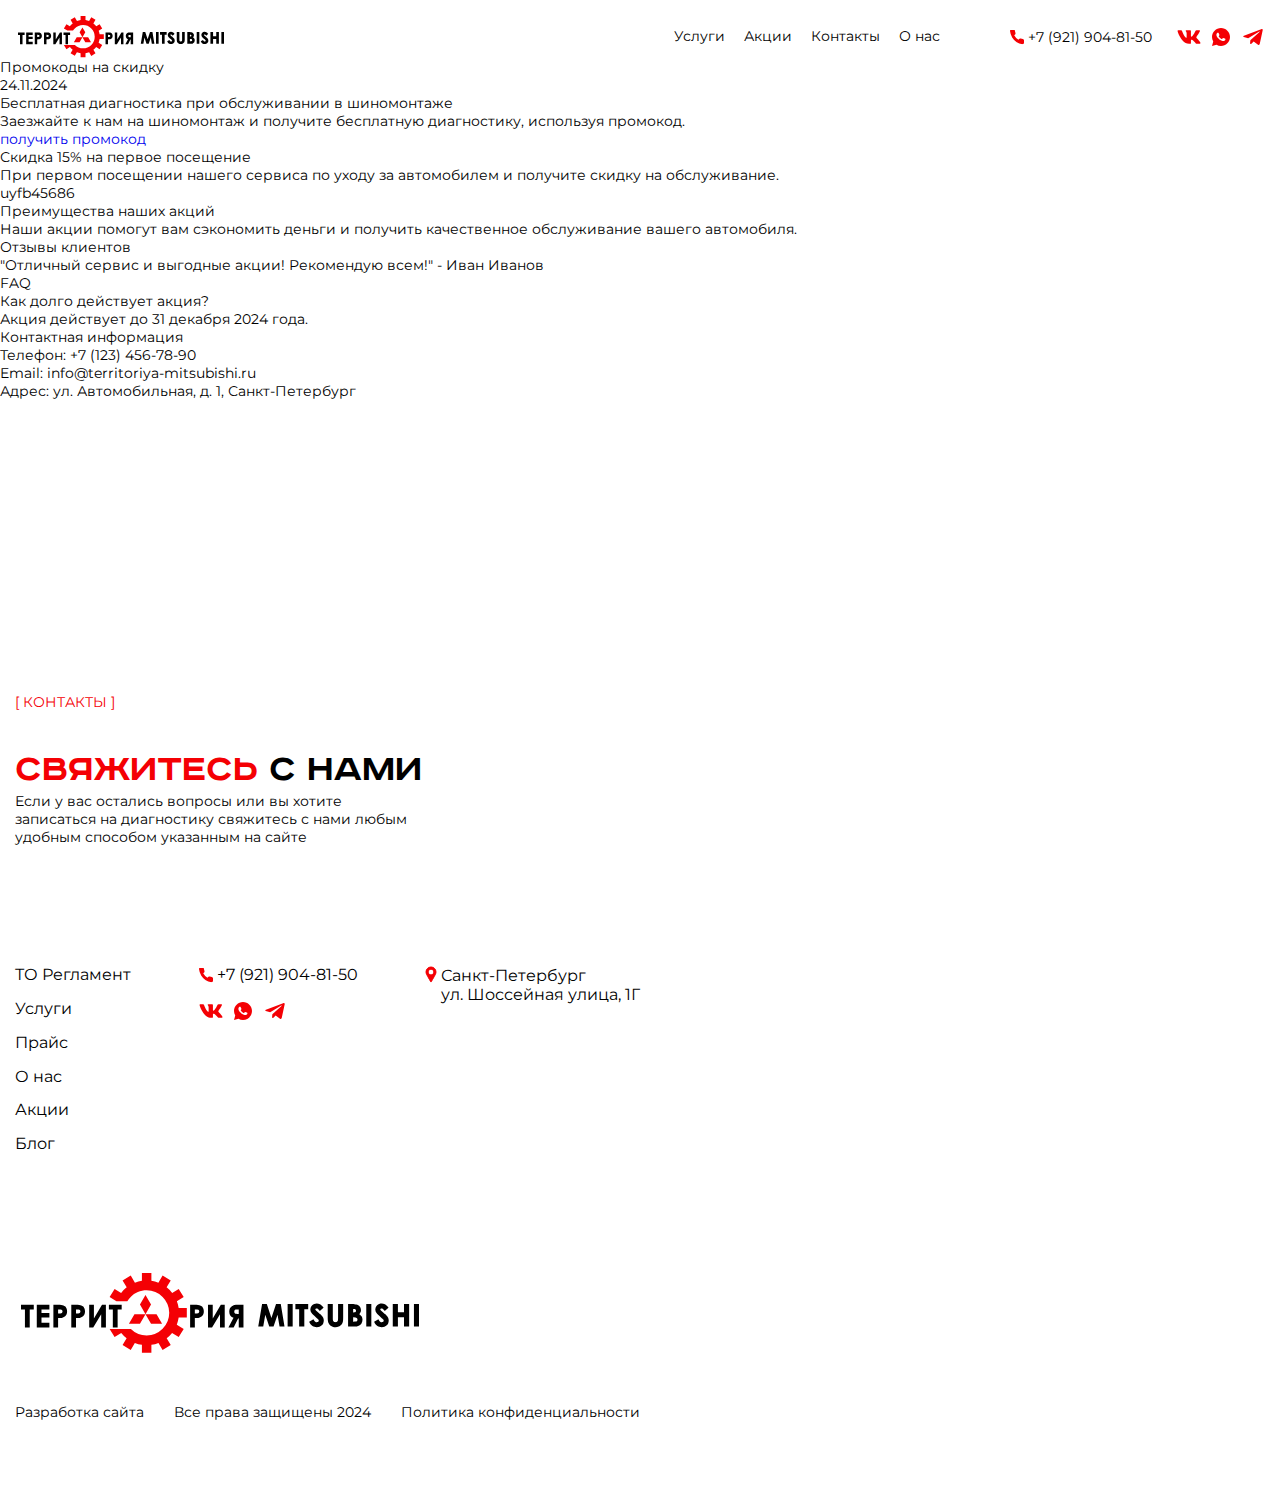
<file: action.html>
<!DOCTYPE html>
<html lang="ru">
  <head>
    <meta charset="UTF-8">
    <meta http-equiv="X-UA-Compatible" content="IE=edge">
    <meta name="viewport" content="width=device-width, initial-scale=1.0">
    <title>Акции на ремонт автомобилей в Санкт-Петербурге - Территория Mitsubishi</title>
    <meta name="description" content="Специальные акции и скидки на ремонт автомобилей Mitsubishi в Санкт-Петербурге. Экономьте на качественном обслуживании и ремонте. Узнайте больше и запишитесь сейчас!">
    <meta name="keywords" content="акции на ремонт Mitsubishi, скидки на ремонт автомобилей, специальные предложения Mitsubishi, ремонт автомобилей Санкт-Петербург, автосервис Mitsubishi, акции на автосервис, Территория Mitsubishi">
    <link rel="stylesheet" href="css/libs/swiper-bundle.min.css">
    <link rel="stylesheet" href="css/style.min.css">
  </head>
  <body>
    <header class="header">
      <div class="container">
        <div class="header__wrap"><a class="header__logo" href="/index.html"><img class="header__logo-img" src="img/logo/logo.svg" alt="логотип Территория mitsubishi"></a>
          <div class="header__nav-wrap" data-nav>
            <nav class="header__navnav nav">
              <ul class="nav__list">
                <li class="nav__list-item"><a class="nav__list-link" href="index.html#services-block">Услуги</a></li>
                <li class="nav__list-item"><a class="nav__list-link" href="index.html#action">Акции</a></li>
                <li class="nav__list-item"><a class="nav__list-link" href="#contacts-footer">Контакты</a></li>
                <li class="nav__list-item"><a class="nav__list-link" href="index.html#advantages-block">О нас</a></li>
              </ul>
            </nav>
            <div class="header__contacts">
              <div class="header__contacts-address">ул. Шоссейная улица, 1Г</div>
              <div class="header__contacts-phone"> <a href="tel:+79219048150">+7 (921) 904-81-50</a></div>
              <div class="header__social social"><a class="social__link" href="https://vk.com/lancer_service" target="_blank"> 
                  <div class="social__img header__social-img_vk"><svg viewBox="0 0 24 24" fill="none" xmlns="http://www.w3.org/2000/svg">
<path fill-rule="evenodd" clip-rule="evenodd" d="M22.9074 6.06977C23.0655 5.53475 22.9074 5.14084 22.15 5.14084H19.6493C19.013 5.14084 18.7195 5.48086 18.5604 5.85615C18.5604 5.85615 17.2887 8.98786 15.4872 11.0221C14.9042 11.612 14.6394 11.7991 14.3212 11.7991C14.1621 11.7991 13.923 11.612 13.923 11.076V6.06977C13.923 5.42696 13.7477 5.14084 13.218 5.14084H9.28551C8.88826 5.14084 8.64914 5.43872 8.64914 5.72191C8.64914 6.33042 9.55034 6.47152 9.64275 8.18435V11.9059C9.64275 12.7222 9.497 12.8701 9.17881 12.8701C8.33096 12.8701 6.26849 9.72375 5.04434 6.12366C4.80713 5.42304 4.56707 5.14084 3.92784 5.14084H1.42525C0.710768 5.14084 0.567871 5.48086 0.567871 5.85615C0.567871 6.52443 1.41572 9.84427 4.51658 14.2351C6.58381 17.2336 9.49414 18.8592 12.1453 18.8592C13.7353 18.8592 13.9316 18.4986 13.9316 17.8764V15.6099C13.9316 14.8877 14.0821 14.7437 14.586 14.7437C14.9575 14.7437 15.593 14.9318 17.0772 16.3771C18.7729 18.091 19.052 18.8592 20.0066 18.8592H22.5072C23.2217 18.8592 23.5799 18.4986 23.3742 17.7852C23.1474 17.0758 22.3377 16.0459 21.264 14.824C20.681 14.1283 19.8065 13.3787 19.5407 13.0034C19.1701 12.5223 19.2759 12.3077 19.5407 11.8795C19.5407 11.8795 22.5892 7.54253 22.9064 6.06977H22.9074Z"/>
</svg>
                  </div></a><a class="social__link" href="https://wa.me/+79219048150" target="_blank"> 
                  <div class="social__img header__social-img_wp"><svg viewBox="0 0 24 24" fill="none" xmlns="http://www.w3.org/2000/svg">
<path d="M3.00996 20.9935L4.22588 16.5255C3.42468 15.1521 3.00375 13.59 3.00636 12C3.00636 7.03285 7.03277 3.00644 11.9999 3.00644C16.967 3.00644 20.9934 7.03285 20.9934 12C20.9934 16.9671 16.967 20.9935 11.9999 20.9935C10.4105 20.9961 8.84915 20.5755 7.47615 19.7749L3.00996 20.9935ZM8.75413 7.78021C8.63799 7.78742 8.5245 7.81801 8.42047 7.87015C8.32291 7.92539 8.23385 7.99446 8.15606 8.0752C8.04814 8.17683 7.98698 8.26496 7.92133 8.3504C7.58894 8.78299 7.41015 9.31399 7.41319 9.85952C7.41499 10.3002 7.53011 10.7292 7.70998 11.1303C8.07782 11.9415 8.68308 12.8004 9.48261 13.5963C9.67507 13.7879 9.86303 13.9804 10.0654 14.1593C11.0577 15.033 12.2403 15.6631 13.5189 15.9994L14.0306 16.0777C14.197 16.0866 14.3634 16.0741 14.5307 16.066C14.7926 16.0524 15.0484 15.9815 15.2798 15.8582C15.3976 15.7975 15.5126 15.7315 15.6243 15.6603C15.6243 15.6603 15.663 15.6352 15.7367 15.5794C15.8581 15.4895 15.9328 15.4256 16.0335 15.3204C16.1081 15.2431 16.1729 15.1522 16.2224 15.0488C16.2925 14.9022 16.3627 14.6225 16.3914 14.3896C16.413 14.2115 16.4067 14.1144 16.404 14.0541C16.4004 13.9579 16.3204 13.858 16.2332 13.8158L15.7097 13.581C15.7097 13.581 14.9273 13.2402 14.4497 13.0225C14.3994 13.0006 14.3454 12.9881 14.2906 12.9857C14.229 12.9794 14.1668 12.9863 14.1082 13.006C14.0496 13.0257 13.9958 13.0577 13.9506 13.0999V13.0981C13.9461 13.0981 13.8858 13.1494 13.2356 13.9372C13.1983 13.9873 13.1469 14.0252 13.0879 14.0461C13.029 14.0669 12.9652 14.0697 12.9046 14.0541C12.8461 14.0384 12.7886 14.0186 12.7329 13.9947C12.6214 13.948 12.5827 13.93 12.5062 13.8967L12.5017 13.8949C11.9872 13.6703 11.5109 13.3669 11.0898 12.9956C10.9764 12.8966 10.8712 12.7887 10.7633 12.6844C10.4095 12.3455 10.1011 11.9622 9.84595 11.544L9.79288 11.4586C9.75477 11.4012 9.72396 11.3392 9.70115 11.2742C9.66698 11.142 9.75601 11.0359 9.75601 11.0359C9.75601 11.0359 9.97456 10.7966 10.0762 10.6671C10.1608 10.5595 10.2398 10.4475 10.3127 10.3317C10.4188 10.1608 10.4521 9.98543 10.3964 9.84962C10.1445 9.23447 9.88372 8.62201 9.61571 8.01404C9.56265 7.89353 9.40526 7.80719 9.26227 7.7901C9.2137 7.78471 9.16514 7.77931 9.11657 7.77571C8.99579 7.76971 8.87477 7.77181 8.75413 7.78021Z"/>
</svg>
                  </div></a><a class="social__link" href="https://t.me/+79219048150" target="_blank"> 
                  <div class="social__img header__social-img_tg"><svg viewBox="0 0 24 24" fill="none" xmlns="http://www.w3.org/2000/svg">
<path d="M20.1393 4.17952L2.92144 10.7094C2.22856 11.0135 1.99421 11.6224 2.75397 11.9529L7.1711 13.3335L17.8512 6.84207C18.4343 6.43456 19.0313 6.54322 18.5176 6.99152L9.34486 15.1595L9.05672 18.6162C9.3236 19.1499 9.81227 19.1524 10.124 18.8871L12.6618 16.5255L17.0081 19.7264C18.0176 20.3141 18.5669 19.9348 18.7841 18.8576L21.6349 5.58175C21.9309 4.25573 21.4261 3.67147 20.1393 4.17952Z" fill="#F40004"/>
</svg>
                  </div></a></div>
            </div>
            <button class="burger-close" data-close aria-label="Закрыть меню" aria-expanded="true"></button>
          </div>
          <button class="burger" data-burger aria-label="Открыть меню" aria-expanded="false"><span class="burger__line"></span></button>
        </div>
      </div>
    </header>
    <main class="main">
      <div class="promo-section">
        <div class="promo-header">
          <h2>Промокоды на скидку</h2>
          <div class="date">24.11.2024</div>
        </div>
        <div class="promo-item">
          <h3>Бесплатная диагностика при обслуживании в шиномонтаже</h3>
          <p>Заезжайте к нам на шиномонтаж и получите бесплатную диагностику, используя промокод.</p><a href="#">получить промокод</a>
        </div>
        <div class="promo-item">
          <h3>Скидка 15% на первое посещение</h3>
          <p>При первом посещении нашего сервиса по уходу за автомобилем и получите скидку на обслуживание.</p>
          <div class="promo-code">
            <input type="text" value="uyfb45686" readonly>
          </div>
        </div>
        <div class="additional-info">
          <h4>Преимущества наших акций</h4>
          <p>Наши акции помогут вам сэкономить деньги и получить качественное обслуживание вашего автомобиля.</p>
          <h4>Отзывы клиентов</h4>
          <p>"Отличный сервис и выгодные акции! Рекомендую всем!" - Иван Иванов</p>
          <h4>FAQ</h4>
          <p>Как долго действует акция?</p>
          <p>Акция действует до 31 декабря 2024 года.</p>
          <h4>Контактная информация</h4>
          <p>Телефон: +7 (123) 456-78-90</p>
          <p>Email: info@territoriya-mitsubishi.ru</p>
          <p>Адрес: ул. Автомобильная, д. 1, Санкт-Петербург</p>
        </div>
      </div>
    </main>
    <footer class="footer" id="contacts-footer">
      <div class="footer__wrap container">
        <div class="title-section">
          <h4 class="title-section__title"><span>Свяжитесь </span>с нами</h4>
          <div class="title-section__descr">[ контакты ]</div>
        </div>
        <div class="footer__descr">Если&nbsp;у&nbsp;вас остались вопросы или&nbsp;вы&nbsp;хотите записаться на&nbsp;диагностику свяжитесь с&nbsp;нами любым удобным способом указанным на&nbsp;сайте</div>
        <div class="footer__data">
          <div class="footer__content"> 
            <div class="footer__navigation">
              <nav class="footer__nav nav-footer">
                <ul class="nav-footer__list"> 
                  <li class="nav-footer__item"><a class="nav-footer__link" href="#">ТО Регламент</a></li>
                  <li class="nav-footer__item"><a class="nav-footer__link" href="#">Услуги</a></li>
                  <li class="nav-footer__item"><a class="nav-footer__link" href="#">Прайс</a></li>
                  <li class="nav-footer__item"><a class="nav-footer__link" href="#">О нас</a></li>
                  <li class="nav-footer__item"><a class="nav-footer__link" href="#">Акции</a></li>
                  <li class="nav-footer__item"><a class="nav-footer__link" href="#">Блог</a></li>
                </ul>
              </nav>
              <div class="footer__connectivity"><a class="footer__phone" href="tel:+79219048150">+7 (921) 904-81-50</a>
                <div class="social"><a class="social__link" href="https://vk.com/lancer_service" target="_blank"> 
                    <div class="social__img">
                       <svg width="24" height="24" viewBox="0 0 24 24" fill="none" xmlns="http://www.w3.org/2000/svg">
<path fill-rule="evenodd" clip-rule="evenodd" d="M22.9074 6.06977C23.0655 5.53475 22.9074 5.14084 22.15 5.14084H19.6493C19.013 5.14084 18.7195 5.48086 18.5604 5.85615C18.5604 5.85615 17.2887 8.98786 15.4872 11.0221C14.9042 11.612 14.6394 11.7991 14.3212 11.7991C14.1621 11.7991 13.923 11.612 13.923 11.076V6.06977C13.923 5.42696 13.7477 5.14084 13.218 5.14084H9.28551C8.88826 5.14084 8.64914 5.43872 8.64914 5.72191C8.64914 6.33042 9.55034 6.47152 9.64275 8.18435V11.9059C9.64275 12.7222 9.497 12.8701 9.17881 12.8701C8.33096 12.8701 6.26849 9.72375 5.04434 6.12366C4.80713 5.42304 4.56707 5.14084 3.92784 5.14084H1.42525C0.710768 5.14084 0.567871 5.48086 0.567871 5.85615C0.567871 6.52443 1.41572 9.84427 4.51658 14.2351C6.58381 17.2336 9.49414 18.8592 12.1453 18.8592C13.7353 18.8592 13.9316 18.4986 13.9316 17.8764V15.6099C13.9316 14.8877 14.0821 14.7437 14.586 14.7437C14.9575 14.7437 15.593 14.9318 17.0772 16.3771C18.7729 18.091 19.052 18.8592 20.0066 18.8592H22.5072C23.2217 18.8592 23.5799 18.4986 23.3742 17.7852C23.1474 17.0758 22.3377 16.0459 21.264 14.824C20.681 14.1283 19.8065 13.3787 19.5407 13.0034C19.1701 12.5223 19.2759 12.3077 19.5407 11.8795C19.5407 11.8795 22.5892 7.54253 22.9064 6.06977H22.9074Z"/>
</svg>
                    </div></a><a class="social__link" href="https://wa.me/+79219048150" target="_blank"> 
                    <div class="social__img">
                       <svg width="24" height="24" viewBox="0 0 24 24" fill="none" xmlns="http://www.w3.org/2000/svg">
<path d="M3.00996 20.9935L4.22588 16.5255C3.42468 15.1521 3.00375 13.59 3.00636 12C3.00636 7.03285 7.03277 3.00644 11.9999 3.00644C16.967 3.00644 20.9934 7.03285 20.9934 12C20.9934 16.9671 16.967 20.9935 11.9999 20.9935C10.4105 20.9961 8.84915 20.5755 7.47615 19.7749L3.00996 20.9935ZM8.75413 7.78021C8.63799 7.78742 8.5245 7.81801 8.42047 7.87015C8.32291 7.92539 8.23385 7.99446 8.15606 8.0752C8.04814 8.17683 7.98698 8.26496 7.92133 8.3504C7.58894 8.78299 7.41015 9.31399 7.41319 9.85952C7.41499 10.3002 7.53011 10.7292 7.70998 11.1303C8.07782 11.9415 8.68308 12.8004 9.48261 13.5963C9.67507 13.7879 9.86303 13.9804 10.0654 14.1593C11.0577 15.033 12.2403 15.6631 13.5189 15.9994L14.0306 16.0777C14.197 16.0866 14.3634 16.0741 14.5307 16.066C14.7926 16.0524 15.0484 15.9815 15.2798 15.8582C15.3976 15.7975 15.5126 15.7315 15.6243 15.6603C15.6243 15.6603 15.663 15.6352 15.7367 15.5794C15.8581 15.4895 15.9328 15.4256 16.0335 15.3204C16.1081 15.2431 16.1729 15.1522 16.2224 15.0488C16.2925 14.9022 16.3627 14.6225 16.3914 14.3896C16.413 14.2115 16.4067 14.1144 16.404 14.0541C16.4004 13.9579 16.3204 13.858 16.2332 13.8158L15.7097 13.581C15.7097 13.581 14.9273 13.2402 14.4497 13.0225C14.3994 13.0006 14.3454 12.9881 14.2906 12.9857C14.229 12.9794 14.1668 12.9863 14.1082 13.006C14.0496 13.0257 13.9958 13.0577 13.9506 13.0999V13.0981C13.9461 13.0981 13.8858 13.1494 13.2356 13.9372C13.1983 13.9873 13.1469 14.0252 13.0879 14.0461C13.029 14.0669 12.9652 14.0697 12.9046 14.0541C12.8461 14.0384 12.7886 14.0186 12.7329 13.9947C12.6214 13.948 12.5827 13.93 12.5062 13.8967L12.5017 13.8949C11.9872 13.6703 11.5109 13.3669 11.0898 12.9956C10.9764 12.8966 10.8712 12.7887 10.7633 12.6844C10.4095 12.3455 10.1011 11.9622 9.84595 11.544L9.79288 11.4586C9.75477 11.4012 9.72396 11.3392 9.70115 11.2742C9.66698 11.142 9.75601 11.0359 9.75601 11.0359C9.75601 11.0359 9.97456 10.7966 10.0762 10.6671C10.1608 10.5595 10.2398 10.4475 10.3127 10.3317C10.4188 10.1608 10.4521 9.98543 10.3964 9.84962C10.1445 9.23447 9.88372 8.62201 9.61571 8.01404C9.56265 7.89353 9.40526 7.80719 9.26227 7.7901C9.2137 7.78471 9.16514 7.77931 9.11657 7.77571C8.99579 7.76971 8.87477 7.77181 8.75413 7.78021Z"/>
</svg>
                    </div></a><a class="social__link" href="https://t.me/+79219048150" target="_blank"> 
                    <div class="social__img">
                       <svg width="24" height="24" viewBox="0 0 24 24" fill="none" xmlns="http://www.w3.org/2000/svg">
<path d="M20.1393 4.17952L2.92144 10.7094C2.22856 11.0135 1.99421 11.6224 2.75397 11.9529L7.1711 13.3335L17.8512 6.84207C18.4343 6.43456 19.0313 6.54322 18.5176 6.99152L9.34486 15.1595L9.05672 18.6162C9.3236 19.1499 9.81227 19.1524 10.124 18.8871L12.6618 16.5255L17.0081 19.7264C18.0176 20.3141 18.5669 19.9348 18.7841 18.8576L21.6349 5.58175C21.9309 4.25573 21.4261 3.67147 20.1393 4.17952Z"/>
</svg>
                    </div></a></div>
              </div>
              <div class="footer__location">Санкт-Петербург<br> ул. Шоссейная улица, 1Г</div>
            </div>
            <div class="footer__content-botom"><a class="footer__logo" href="#"> <img class="footer__logo-img" src="img/logo/logo.svg" alt="логотип - территория mitsubishi"></a>
              <div class="footer__external-link"> <a class="footer__external-link-item" href="#" target="_blank" rel="noopener noreferrer">Разработка сайта</a>
                <div class="footer__external-link-item">Все права защищены 2024</div><a class="footer__external-link-item" href="#" target="_blank" rel="noopener noreferrer">Политика конфиденциальности</a>
              </div>
            </div>
          </div>
          <div class="footer__map"><iframe src="https://yandex.ru/map-widget/v1/?um=constructor%3Ad8d027489055c02744dadf62d3b800893c7bc3623060630a3560c7c9964bec7e&amp;source=constructor" width="100%" height="450" frameborder="0"></iframe></div>
        </div>
      </div>
    </footer>
  </body>
  <script src="js/script.min.js"></script>
</html>
</file>
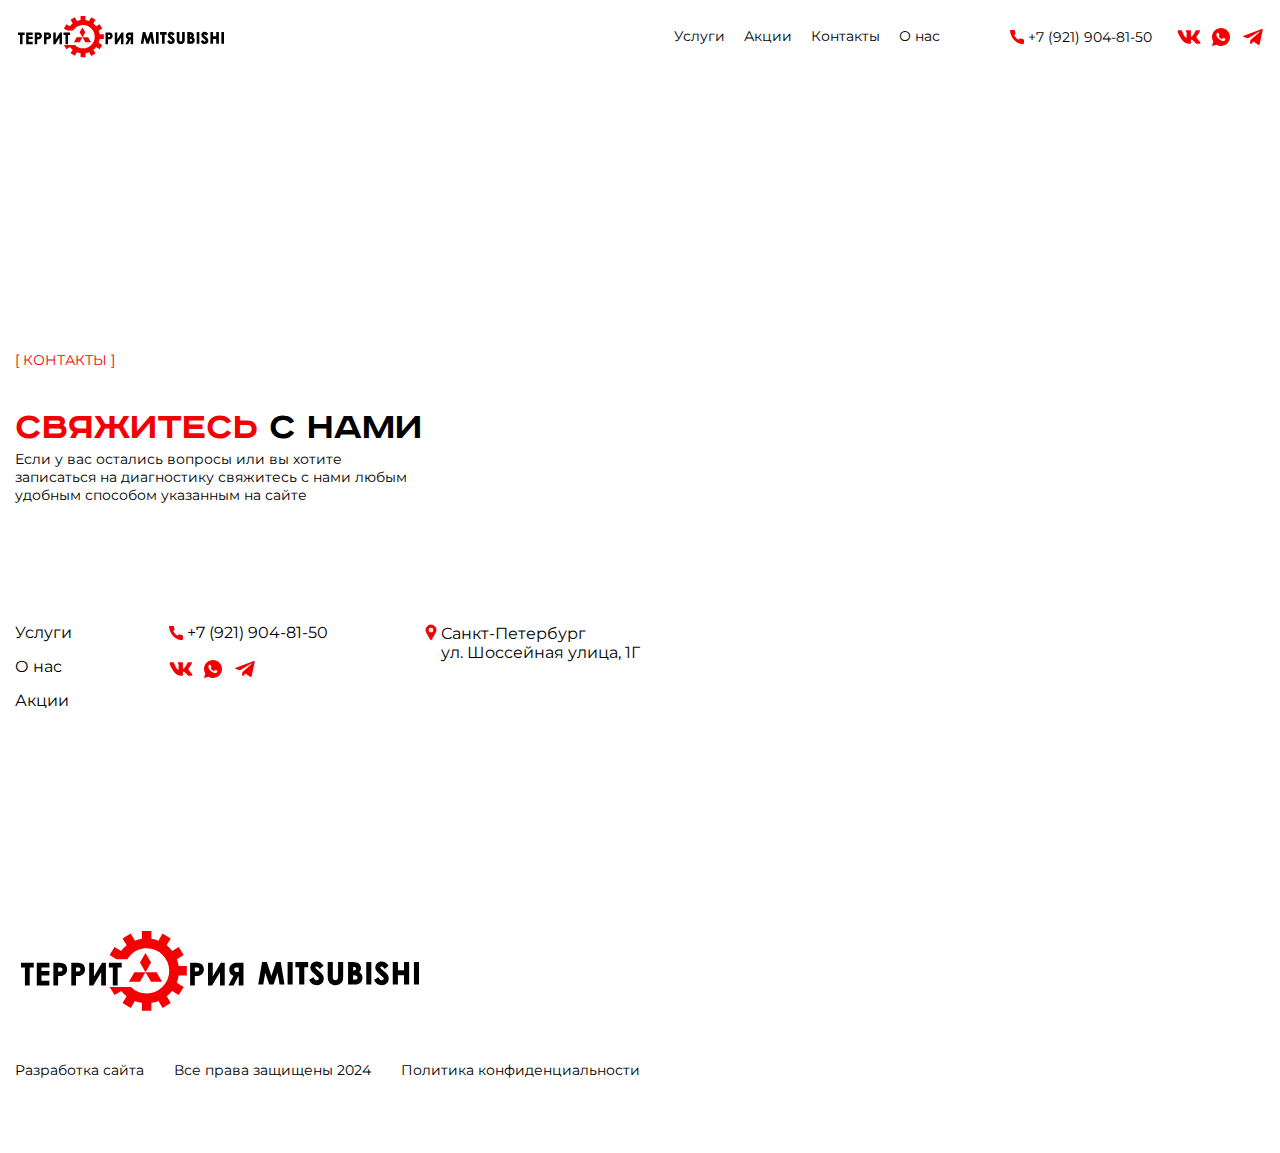
<file: blog.html>
<!DOCTYPE html>
<html lang="ru">
  <head>
    <meta charset="UTF-8">
    <meta http-equiv="X-UA-Compatible" content="IE=edge">
    <meta name="viewport" content="width=device-width, initial-scale=1.0">
    <title></title>
    <meta name="description" content="">
    <meta name="keywords" content="">
    <link rel="icon" type="image/png" href="img/favicon/favicon-96x96.png" sizes="96x96">
    <link rel="icon" type="image/svg+xml" href="img/favicon/favicon.svg">
    <link rel="shortcut icon" href="img/favicon/favicon.ico">
    <link rel="apple-touch-icon" sizes="180x180" href="img/favicon/apple-touch-icon.png">
    <link rel="manifest" href="img/favicon/site.webmanifest">
    <link rel="stylesheet" href="css/libs/swiper-bundle.min.css">
    <link rel="stylesheet" href="css/style.min.css">
  </head>
  <body>
    <header class="header">
      <div class="container">
        <div class="header__wrap"><a class="header__logo" href="/index.html"><img class="header__logo-img" src="img/logo/logo.svg" alt="логотип Территория mitsubishi"></a>
          <div class="header__nav-wrap" data-nav>
            <nav class="header__navnav nav">
              <ul class="nav__list">
                <li class="nav__list-item"><a class="nav__list-link" href="index.html#services-block">Услуги</a></li>
                <li class="nav__list-item"><a class="nav__list-link" href="index.html#action">Акции</a></li>
                <li class="nav__list-item"><a class="nav__list-link" href="#contacts-footer">Контакты</a></li>
                <li class="nav__list-item"><a class="nav__list-link" href="index.html#advantages-block">О нас</a></li>
              </ul>
            </nav>
            <div class="header__contacts">
              <div class="header__contacts-address">ул. Шоссейная улица, 1Г</div>
              <div class="header__contacts-phone"> <a href="tel:+79219048150">+7 (921) 904-81-50</a></div>
              <div class="header__social social"><a class="social__link" href="https://vk.com/lancer_service" target="_blank"> 
                  <div class="social__img header__social-img_vk"><svg viewBox="0 0 24 24" fill="none" xmlns="http://www.w3.org/2000/svg">
<path fill-rule="evenodd" clip-rule="evenodd" d="M22.9074 6.06977C23.0655 5.53475 22.9074 5.14084 22.15 5.14084H19.6493C19.013 5.14084 18.7195 5.48086 18.5604 5.85615C18.5604 5.85615 17.2887 8.98786 15.4872 11.0221C14.9042 11.612 14.6394 11.7991 14.3212 11.7991C14.1621 11.7991 13.923 11.612 13.923 11.076V6.06977C13.923 5.42696 13.7477 5.14084 13.218 5.14084H9.28551C8.88826 5.14084 8.64914 5.43872 8.64914 5.72191C8.64914 6.33042 9.55034 6.47152 9.64275 8.18435V11.9059C9.64275 12.7222 9.497 12.8701 9.17881 12.8701C8.33096 12.8701 6.26849 9.72375 5.04434 6.12366C4.80713 5.42304 4.56707 5.14084 3.92784 5.14084H1.42525C0.710768 5.14084 0.567871 5.48086 0.567871 5.85615C0.567871 6.52443 1.41572 9.84427 4.51658 14.2351C6.58381 17.2336 9.49414 18.8592 12.1453 18.8592C13.7353 18.8592 13.9316 18.4986 13.9316 17.8764V15.6099C13.9316 14.8877 14.0821 14.7437 14.586 14.7437C14.9575 14.7437 15.593 14.9318 17.0772 16.3771C18.7729 18.091 19.052 18.8592 20.0066 18.8592H22.5072C23.2217 18.8592 23.5799 18.4986 23.3742 17.7852C23.1474 17.0758 22.3377 16.0459 21.264 14.824C20.681 14.1283 19.8065 13.3787 19.5407 13.0034C19.1701 12.5223 19.2759 12.3077 19.5407 11.8795C19.5407 11.8795 22.5892 7.54253 22.9064 6.06977H22.9074Z"/>
</svg>
                  </div></a><a class="social__link" href="https://wa.me/+79219048150" target="_blank"> 
                  <div class="social__img header__social-img_wp"><svg viewBox="0 0 24 24" fill="none" xmlns="http://www.w3.org/2000/svg">
<path d="M3.00996 20.9935L4.22588 16.5255C3.42468 15.1521 3.00375 13.59 3.00636 12C3.00636 7.03285 7.03277 3.00644 11.9999 3.00644C16.967 3.00644 20.9934 7.03285 20.9934 12C20.9934 16.9671 16.967 20.9935 11.9999 20.9935C10.4105 20.9961 8.84915 20.5755 7.47615 19.7749L3.00996 20.9935ZM8.75413 7.78021C8.63799 7.78742 8.5245 7.81801 8.42047 7.87015C8.32291 7.92539 8.23385 7.99446 8.15606 8.0752C8.04814 8.17683 7.98698 8.26496 7.92133 8.3504C7.58894 8.78299 7.41015 9.31399 7.41319 9.85952C7.41499 10.3002 7.53011 10.7292 7.70998 11.1303C8.07782 11.9415 8.68308 12.8004 9.48261 13.5963C9.67507 13.7879 9.86303 13.9804 10.0654 14.1593C11.0577 15.033 12.2403 15.6631 13.5189 15.9994L14.0306 16.0777C14.197 16.0866 14.3634 16.0741 14.5307 16.066C14.7926 16.0524 15.0484 15.9815 15.2798 15.8582C15.3976 15.7975 15.5126 15.7315 15.6243 15.6603C15.6243 15.6603 15.663 15.6352 15.7367 15.5794C15.8581 15.4895 15.9328 15.4256 16.0335 15.3204C16.1081 15.2431 16.1729 15.1522 16.2224 15.0488C16.2925 14.9022 16.3627 14.6225 16.3914 14.3896C16.413 14.2115 16.4067 14.1144 16.404 14.0541C16.4004 13.9579 16.3204 13.858 16.2332 13.8158L15.7097 13.581C15.7097 13.581 14.9273 13.2402 14.4497 13.0225C14.3994 13.0006 14.3454 12.9881 14.2906 12.9857C14.229 12.9794 14.1668 12.9863 14.1082 13.006C14.0496 13.0257 13.9958 13.0577 13.9506 13.0999V13.0981C13.9461 13.0981 13.8858 13.1494 13.2356 13.9372C13.1983 13.9873 13.1469 14.0252 13.0879 14.0461C13.029 14.0669 12.9652 14.0697 12.9046 14.0541C12.8461 14.0384 12.7886 14.0186 12.7329 13.9947C12.6214 13.948 12.5827 13.93 12.5062 13.8967L12.5017 13.8949C11.9872 13.6703 11.5109 13.3669 11.0898 12.9956C10.9764 12.8966 10.8712 12.7887 10.7633 12.6844C10.4095 12.3455 10.1011 11.9622 9.84595 11.544L9.79288 11.4586C9.75477 11.4012 9.72396 11.3392 9.70115 11.2742C9.66698 11.142 9.75601 11.0359 9.75601 11.0359C9.75601 11.0359 9.97456 10.7966 10.0762 10.6671C10.1608 10.5595 10.2398 10.4475 10.3127 10.3317C10.4188 10.1608 10.4521 9.98543 10.3964 9.84962C10.1445 9.23447 9.88372 8.62201 9.61571 8.01404C9.56265 7.89353 9.40526 7.80719 9.26227 7.7901C9.2137 7.78471 9.16514 7.77931 9.11657 7.77571C8.99579 7.76971 8.87477 7.77181 8.75413 7.78021Z"/>
</svg>
                  </div></a><a class="social__link" href="https://t.me/+79219048150" target="_blank"> 
                  <div class="social__img header__social-img_tg"><svg viewBox="0 0 24 24" fill="none" xmlns="http://www.w3.org/2000/svg">
<path d="M20.1393 4.17952L2.92144 10.7094C2.22856 11.0135 1.99421 11.6224 2.75397 11.9529L7.1711 13.3335L17.8512 6.84207C18.4343 6.43456 19.0313 6.54322 18.5176 6.99152L9.34486 15.1595L9.05672 18.6162C9.3236 19.1499 9.81227 19.1524 10.124 18.8871L12.6618 16.5255L17.0081 19.7264C18.0176 20.3141 18.5669 19.9348 18.7841 18.8576L21.6349 5.58175C21.9309 4.25573 21.4261 3.67147 20.1393 4.17952Z" fill="#F40004"/>
</svg>
                  </div></a></div>
            </div>
            <button class="burger-close" data-close aria-label="Закрыть меню" aria-expanded="true"></button>
          </div>
          <button class="burger" data-burger aria-label="Открыть меню" aria-expanded="false"><span class="burger__line"></span></button>
        </div>
      </div>
    </header>
    <main class="main"></main>
    <footer class="footer" id="contacts-footer">
      <div class="footer__wrap container">
        <div class="title-section">
          <h4 class="title-section__title"><span>Свяжитесь </span>с нами</h4>
          <div class="title-section__descr">[ контакты ]</div>
        </div>
        <div class="footer__descr">Если&nbsp;у&nbsp;вас остались вопросы или&nbsp;вы&nbsp;хотите записаться на&nbsp;диагностику свяжитесь с&nbsp;нами любым удобным способом указанным на&nbsp;сайте</div>
        <div class="footer__data">
          <div class="footer__content"> 
            <div class="footer__navigation">
              <nav class="footer__nav nav-footer">
                <ul class="nav-footer__list"> 
                  <li class="nav-footer__item"><a class="nav-footer__link" href="index.html#services-block">Услуги</a></li>
                  <li class="nav-footer__item"><a class="nav-footer__link" href="index.html#advantages-block">О нас</a></li>
                  <li class="nav-footer__item"><a class="nav-footer__link" href="index.html#action">Акции</a></li>
                </ul>
              </nav>
              <div class="footer__connectivity"><a class="footer__phone" href="tel:+79219048150">+7 (921) 904-81-50</a>
                <div class="social"><a class="social__link" href="https://vk.com/lancer_service" target="_blank"> 
                    <div class="social__img">
                       <svg width="24" height="24" viewBox="0 0 24 24" fill="none" xmlns="http://www.w3.org/2000/svg">
<path fill-rule="evenodd" clip-rule="evenodd" d="M22.9074 6.06977C23.0655 5.53475 22.9074 5.14084 22.15 5.14084H19.6493C19.013 5.14084 18.7195 5.48086 18.5604 5.85615C18.5604 5.85615 17.2887 8.98786 15.4872 11.0221C14.9042 11.612 14.6394 11.7991 14.3212 11.7991C14.1621 11.7991 13.923 11.612 13.923 11.076V6.06977C13.923 5.42696 13.7477 5.14084 13.218 5.14084H9.28551C8.88826 5.14084 8.64914 5.43872 8.64914 5.72191C8.64914 6.33042 9.55034 6.47152 9.64275 8.18435V11.9059C9.64275 12.7222 9.497 12.8701 9.17881 12.8701C8.33096 12.8701 6.26849 9.72375 5.04434 6.12366C4.80713 5.42304 4.56707 5.14084 3.92784 5.14084H1.42525C0.710768 5.14084 0.567871 5.48086 0.567871 5.85615C0.567871 6.52443 1.41572 9.84427 4.51658 14.2351C6.58381 17.2336 9.49414 18.8592 12.1453 18.8592C13.7353 18.8592 13.9316 18.4986 13.9316 17.8764V15.6099C13.9316 14.8877 14.0821 14.7437 14.586 14.7437C14.9575 14.7437 15.593 14.9318 17.0772 16.3771C18.7729 18.091 19.052 18.8592 20.0066 18.8592H22.5072C23.2217 18.8592 23.5799 18.4986 23.3742 17.7852C23.1474 17.0758 22.3377 16.0459 21.264 14.824C20.681 14.1283 19.8065 13.3787 19.5407 13.0034C19.1701 12.5223 19.2759 12.3077 19.5407 11.8795C19.5407 11.8795 22.5892 7.54253 22.9064 6.06977H22.9074Z"/>
</svg>
                    </div></a><a class="social__link" href="https://wa.me/+79219048150" target="_blank"> 
                    <div class="social__img">
                       <svg width="24" height="24" viewBox="0 0 24 24" fill="none" xmlns="http://www.w3.org/2000/svg">
<path d="M3.00996 20.9935L4.22588 16.5255C3.42468 15.1521 3.00375 13.59 3.00636 12C3.00636 7.03285 7.03277 3.00644 11.9999 3.00644C16.967 3.00644 20.9934 7.03285 20.9934 12C20.9934 16.9671 16.967 20.9935 11.9999 20.9935C10.4105 20.9961 8.84915 20.5755 7.47615 19.7749L3.00996 20.9935ZM8.75413 7.78021C8.63799 7.78742 8.5245 7.81801 8.42047 7.87015C8.32291 7.92539 8.23385 7.99446 8.15606 8.0752C8.04814 8.17683 7.98698 8.26496 7.92133 8.3504C7.58894 8.78299 7.41015 9.31399 7.41319 9.85952C7.41499 10.3002 7.53011 10.7292 7.70998 11.1303C8.07782 11.9415 8.68308 12.8004 9.48261 13.5963C9.67507 13.7879 9.86303 13.9804 10.0654 14.1593C11.0577 15.033 12.2403 15.6631 13.5189 15.9994L14.0306 16.0777C14.197 16.0866 14.3634 16.0741 14.5307 16.066C14.7926 16.0524 15.0484 15.9815 15.2798 15.8582C15.3976 15.7975 15.5126 15.7315 15.6243 15.6603C15.6243 15.6603 15.663 15.6352 15.7367 15.5794C15.8581 15.4895 15.9328 15.4256 16.0335 15.3204C16.1081 15.2431 16.1729 15.1522 16.2224 15.0488C16.2925 14.9022 16.3627 14.6225 16.3914 14.3896C16.413 14.2115 16.4067 14.1144 16.404 14.0541C16.4004 13.9579 16.3204 13.858 16.2332 13.8158L15.7097 13.581C15.7097 13.581 14.9273 13.2402 14.4497 13.0225C14.3994 13.0006 14.3454 12.9881 14.2906 12.9857C14.229 12.9794 14.1668 12.9863 14.1082 13.006C14.0496 13.0257 13.9958 13.0577 13.9506 13.0999V13.0981C13.9461 13.0981 13.8858 13.1494 13.2356 13.9372C13.1983 13.9873 13.1469 14.0252 13.0879 14.0461C13.029 14.0669 12.9652 14.0697 12.9046 14.0541C12.8461 14.0384 12.7886 14.0186 12.7329 13.9947C12.6214 13.948 12.5827 13.93 12.5062 13.8967L12.5017 13.8949C11.9872 13.6703 11.5109 13.3669 11.0898 12.9956C10.9764 12.8966 10.8712 12.7887 10.7633 12.6844C10.4095 12.3455 10.1011 11.9622 9.84595 11.544L9.79288 11.4586C9.75477 11.4012 9.72396 11.3392 9.70115 11.2742C9.66698 11.142 9.75601 11.0359 9.75601 11.0359C9.75601 11.0359 9.97456 10.7966 10.0762 10.6671C10.1608 10.5595 10.2398 10.4475 10.3127 10.3317C10.4188 10.1608 10.4521 9.98543 10.3964 9.84962C10.1445 9.23447 9.88372 8.62201 9.61571 8.01404C9.56265 7.89353 9.40526 7.80719 9.26227 7.7901C9.2137 7.78471 9.16514 7.77931 9.11657 7.77571C8.99579 7.76971 8.87477 7.77181 8.75413 7.78021Z"/>
</svg>
                    </div></a><a class="social__link" href="https://t.me/+79219048150" target="_blank"> 
                    <div class="social__img">
                       <svg width="24" height="24" viewBox="0 0 24 24" fill="none" xmlns="http://www.w3.org/2000/svg">
<path d="M20.1393 4.17952L2.92144 10.7094C2.22856 11.0135 1.99421 11.6224 2.75397 11.9529L7.1711 13.3335L17.8512 6.84207C18.4343 6.43456 19.0313 6.54322 18.5176 6.99152L9.34486 15.1595L9.05672 18.6162C9.3236 19.1499 9.81227 19.1524 10.124 18.8871L12.6618 16.5255L17.0081 19.7264C18.0176 20.3141 18.5669 19.9348 18.7841 18.8576L21.6349 5.58175C21.9309 4.25573 21.4261 3.67147 20.1393 4.17952Z"/>
</svg>
                    </div></a></div>
              </div>
              <div class="footer__location">Санкт-Петербург<br> ул. Шоссейная улица, 1Г</div>
            </div>
            <div class="footer__content-botom"><a class="footer__logo" href="#"> <img class="footer__logo-img" src="img/logo/logo.svg" alt="логотип - территория mitsubishi"></a>
              <div class="footer__external-link"> <a class="footer__external-link-item" href="#" target="_blank" rel="noopener noreferrer">Разработка сайта</a>
                <div class="footer__external-link-item">Все права защищены 2024</div><a class="footer__external-link-item" href="#" target="_blank" rel="noopener noreferrer">Политика конфиденциальности</a>
              </div>
            </div>
          </div>
          <div class="footer__map"><iframe src="https://yandex.ru/map-widget/v1/?um=constructor%3Ad8d027489055c02744dadf62d3b800893c7bc3623060630a3560c7c9964bec7e&amp;source=constructor" width="100%" height="450" frameborder="0"></iframe></div>
        </div>
      </div>
    </footer>
  </body>
  <script src="js/script.min.js"></script>
</html>
</file>
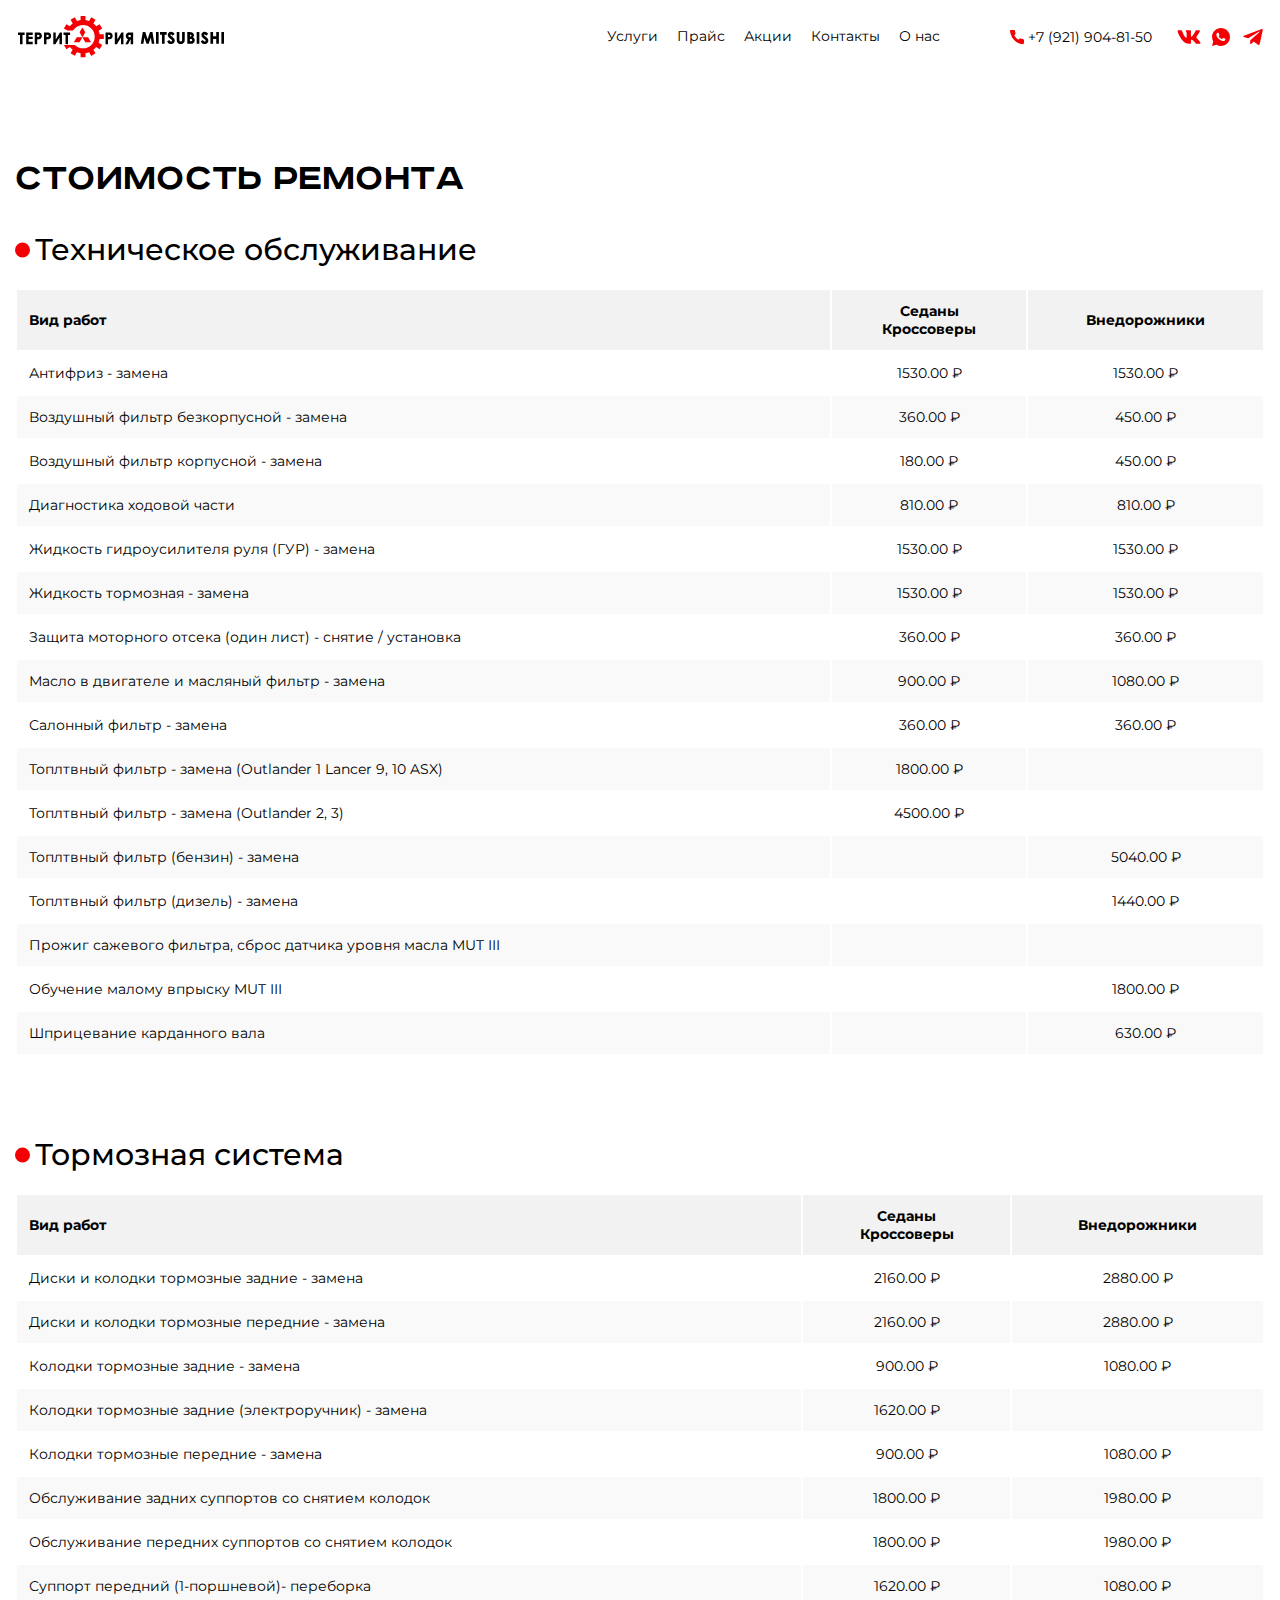
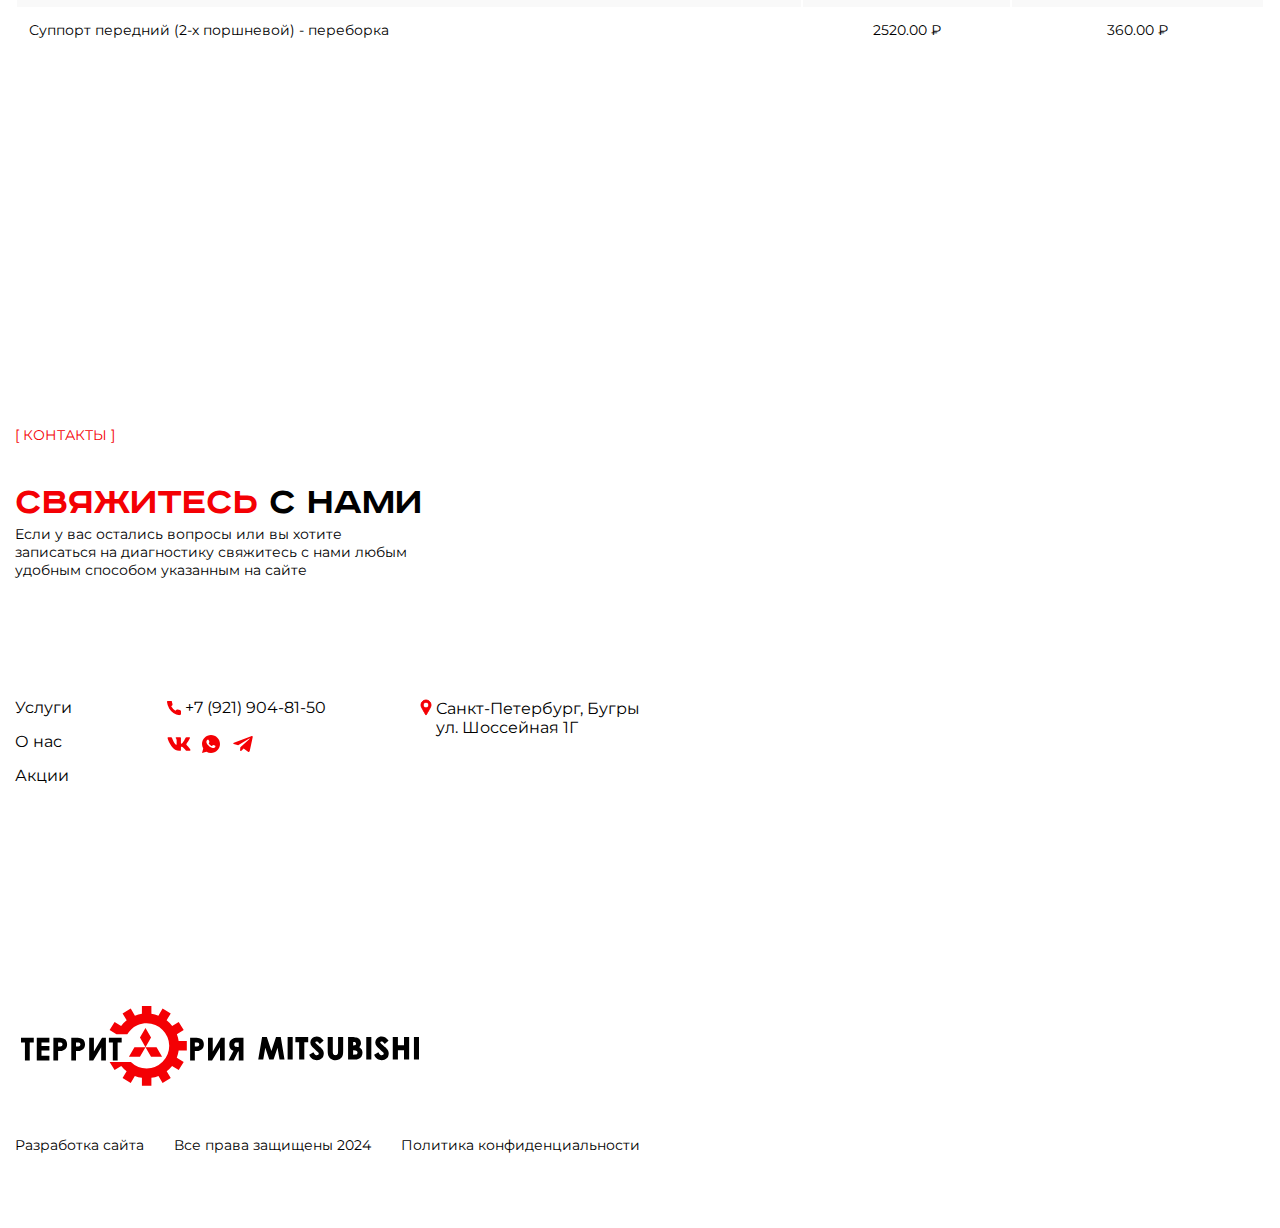
<file: price-list.html>
<!DOCTYPE html>
<html lang="ru">
  <head>
    <meta charset="UTF-8">
    <meta http-equiv="X-UA-Compatible" content="IE=edge">
    <meta name="viewport" content="width=device-width, initial-scale=1.0">
    <title>Стоимость ремонта автомобилей в автосервисе &quot;Территория Mitsubishi&quot; в Санкт-Петербурге</title>
    <meta name="description" content="Узнайте стоимость ремонта автомобилей в автосервисе Территория Mitsubishi в Санкт-Петербурге. Мы предлагаем широкий спектр услуг по ремонту и обслуживанию автомобилей Mitsubishi и других марок. Запишитесь на диагностику и ремонт прямо сейчас!">
    <meta name="keywords" content="стоимость ремонта автомобилей, автосервис Санкт-Петербург, ремонт Mitsubishi, обслуживание автомобилей, диагностика автомобилей, замена масла, ремонт подвески, ремонт двигателя, ремонт трансмиссии, шиномонтаж, автосервис Территория Mitsubishi, автосервис в СПб, цены на ремонт автомобилей">
    <link rel="icon" type="image/png" href="img/favicon/favicon-96x96.png" sizes="96x96">
    <link rel="icon" type="image/svg+xml" href="img/favicon/favicon.svg">
    <link rel="shortcut icon" href="img/favicon/favicon.ico">
    <link rel="apple-touch-icon" sizes="180x180" href="img/favicon/apple-touch-icon.png">
    <link rel="manifest" href="img/favicon/site.webmanifest">
    <link rel="stylesheet" href="css/style-price.min.css">
    <link rel="stylesheet" href="css/style.min.css">
  </head>
  <body>
    <header class="header">
      <div class="container">
        <div class="header__wrap"><a class="header__logo" href="/index.html"><img class="header__logo-img" src="img/logo/logo.svg" alt="логотип Территория mitsubishi"></a>
          <div class="header__nav-wrap" data-nav>
            <nav class="header__navnav nav">
              <ul class="nav__list">
                <li class="nav__list-item"><a class="nav__list-link" href="index.html#services-block">Услуги</a></li>
                <li class="nav__list-item"><a class="nav__list-link" href="price-list.html">Прайс</a></li>
                <li class="nav__list-item"><a class="nav__list-link" href="index.html#action">Акции</a></li>
                <li class="nav__list-item"><a class="nav__list-link" href="#contacts-footer">Контакты</a></li>
                <li class="nav__list-item"><a class="nav__list-link" href="index.html#advantages-block">О нас</a></li>
              </ul>
            </nav>
            <div class="header__contacts">
              <div class="header__contacts-address">ул. Шоссейная улица, 1Г</div>
              <div class="header__contacts-phone"> <a href="tel:+79219048150">+7 (921) 904-81-50</a></div>
              <div class="header__social social"><a class="social__link" href="https://vk.com/lancer_service" target="_blank"> 
                  <div class="social__img header__social-img_vk"><svg viewBox="0 0 24 24" fill="none" xmlns="http://www.w3.org/2000/svg">
<path fill-rule="evenodd" clip-rule="evenodd" d="M22.9074 6.06977C23.0655 5.53475 22.9074 5.14084 22.15 5.14084H19.6493C19.013 5.14084 18.7195 5.48086 18.5604 5.85615C18.5604 5.85615 17.2887 8.98786 15.4872 11.0221C14.9042 11.612 14.6394 11.7991 14.3212 11.7991C14.1621 11.7991 13.923 11.612 13.923 11.076V6.06977C13.923 5.42696 13.7477 5.14084 13.218 5.14084H9.28551C8.88826 5.14084 8.64914 5.43872 8.64914 5.72191C8.64914 6.33042 9.55034 6.47152 9.64275 8.18435V11.9059C9.64275 12.7222 9.497 12.8701 9.17881 12.8701C8.33096 12.8701 6.26849 9.72375 5.04434 6.12366C4.80713 5.42304 4.56707 5.14084 3.92784 5.14084H1.42525C0.710768 5.14084 0.567871 5.48086 0.567871 5.85615C0.567871 6.52443 1.41572 9.84427 4.51658 14.2351C6.58381 17.2336 9.49414 18.8592 12.1453 18.8592C13.7353 18.8592 13.9316 18.4986 13.9316 17.8764V15.6099C13.9316 14.8877 14.0821 14.7437 14.586 14.7437C14.9575 14.7437 15.593 14.9318 17.0772 16.3771C18.7729 18.091 19.052 18.8592 20.0066 18.8592H22.5072C23.2217 18.8592 23.5799 18.4986 23.3742 17.7852C23.1474 17.0758 22.3377 16.0459 21.264 14.824C20.681 14.1283 19.8065 13.3787 19.5407 13.0034C19.1701 12.5223 19.2759 12.3077 19.5407 11.8795C19.5407 11.8795 22.5892 7.54253 22.9064 6.06977H22.9074Z"/>
</svg>
                  </div></a><a class="social__link" href="https://wa.me/+79219048150" target="_blank"> 
                  <div class="social__img header__social-img_wp"><svg viewBox="0 0 24 24" fill="none" xmlns="http://www.w3.org/2000/svg">
<path d="M3.00996 20.9935L4.22588 16.5255C3.42468 15.1521 3.00375 13.59 3.00636 12C3.00636 7.03285 7.03277 3.00644 11.9999 3.00644C16.967 3.00644 20.9934 7.03285 20.9934 12C20.9934 16.9671 16.967 20.9935 11.9999 20.9935C10.4105 20.9961 8.84915 20.5755 7.47615 19.7749L3.00996 20.9935ZM8.75413 7.78021C8.63799 7.78742 8.5245 7.81801 8.42047 7.87015C8.32291 7.92539 8.23385 7.99446 8.15606 8.0752C8.04814 8.17683 7.98698 8.26496 7.92133 8.3504C7.58894 8.78299 7.41015 9.31399 7.41319 9.85952C7.41499 10.3002 7.53011 10.7292 7.70998 11.1303C8.07782 11.9415 8.68308 12.8004 9.48261 13.5963C9.67507 13.7879 9.86303 13.9804 10.0654 14.1593C11.0577 15.033 12.2403 15.6631 13.5189 15.9994L14.0306 16.0777C14.197 16.0866 14.3634 16.0741 14.5307 16.066C14.7926 16.0524 15.0484 15.9815 15.2798 15.8582C15.3976 15.7975 15.5126 15.7315 15.6243 15.6603C15.6243 15.6603 15.663 15.6352 15.7367 15.5794C15.8581 15.4895 15.9328 15.4256 16.0335 15.3204C16.1081 15.2431 16.1729 15.1522 16.2224 15.0488C16.2925 14.9022 16.3627 14.6225 16.3914 14.3896C16.413 14.2115 16.4067 14.1144 16.404 14.0541C16.4004 13.9579 16.3204 13.858 16.2332 13.8158L15.7097 13.581C15.7097 13.581 14.9273 13.2402 14.4497 13.0225C14.3994 13.0006 14.3454 12.9881 14.2906 12.9857C14.229 12.9794 14.1668 12.9863 14.1082 13.006C14.0496 13.0257 13.9958 13.0577 13.9506 13.0999V13.0981C13.9461 13.0981 13.8858 13.1494 13.2356 13.9372C13.1983 13.9873 13.1469 14.0252 13.0879 14.0461C13.029 14.0669 12.9652 14.0697 12.9046 14.0541C12.8461 14.0384 12.7886 14.0186 12.7329 13.9947C12.6214 13.948 12.5827 13.93 12.5062 13.8967L12.5017 13.8949C11.9872 13.6703 11.5109 13.3669 11.0898 12.9956C10.9764 12.8966 10.8712 12.7887 10.7633 12.6844C10.4095 12.3455 10.1011 11.9622 9.84595 11.544L9.79288 11.4586C9.75477 11.4012 9.72396 11.3392 9.70115 11.2742C9.66698 11.142 9.75601 11.0359 9.75601 11.0359C9.75601 11.0359 9.97456 10.7966 10.0762 10.6671C10.1608 10.5595 10.2398 10.4475 10.3127 10.3317C10.4188 10.1608 10.4521 9.98543 10.3964 9.84962C10.1445 9.23447 9.88372 8.62201 9.61571 8.01404C9.56265 7.89353 9.40526 7.80719 9.26227 7.7901C9.2137 7.78471 9.16514 7.77931 9.11657 7.77571C8.99579 7.76971 8.87477 7.77181 8.75413 7.78021Z"/>
</svg>
                  </div></a><a class="social__link" href="https://t.me/+79219048150" target="_blank"> 
                  <div class="social__img header__social-img_tg"><svg viewBox="0 0 24 24" fill="none" xmlns="http://www.w3.org/2000/svg">
<path d="M20.1393 4.17952L2.92144 10.7094C2.22856 11.0135 1.99421 11.6224 2.75397 11.9529L7.1711 13.3335L17.8512 6.84207C18.4343 6.43456 19.0313 6.54322 18.5176 6.99152L9.34486 15.1595L9.05672 18.6162C9.3236 19.1499 9.81227 19.1524 10.124 18.8871L12.6618 16.5255L17.0081 19.7264C18.0176 20.3141 18.5669 19.9348 18.7841 18.8576L21.6349 5.58175C21.9309 4.25573 21.4261 3.67147 20.1393 4.17952Z" fill="#F40004"/>
</svg>
                  </div></a></div>
            </div>
            <button class="burger-close" data-close aria-label="Закрыть меню" aria-expanded="true"></button>
          </div>
          <button class="burger" data-burger aria-label="Открыть меню" aria-expanded="false"><span class="burger__line"></span></button>
        </div>
      </div>
    </header>
    <main class="main">
      <section class="price"> 
        <div class="price__wrap container"> 
          <h1 class="title-section__title">Стоимость ремонта </h1>
          <h2 class="title-section__title_price">Техническое обслуживание</h2>
          <div class="table-container">
            <table class="service-table">
              <thead>
                <tr>
                  <th>Вид работ</th>
                  <th class="table__cell_name">Седаны<br>Кроссоверы</th>
                  <th class="table__cell_name">Внедорожники</th>
                </tr>
              </thead>
              <tbody>
                <tr>
                  <td>Антифриз - замена</td>
                  <td class="table__cell" data-norm-hours="0.85"> </td>
                  <td class="table__cell" data-norm-hours="0.85"> </td>
                </tr>
                <tr> 
                  <td>Воздушный фильтр безкорпусной - замена</td>
                  <td class="table__cell" data-norm-hours="0.2"></td>
                  <td class="table__cell" data-norm-hours="0.25"></td>
                </tr>
                <tr>
                  <td>Воздушный фильтр корпусной - замена</td>
                  <td class="table__cell" data-norm-hours="0.1"></td>
                  <td class="table__cell" data-norm-hours="0.25"></td>
                </tr>
                <tr>
                  <td>Диагностика ходовой части</td>
                  <td class="table__cell" data-norm-hours="0.45"></td>
                  <td class="table__cell" data-norm-hours="0.45"></td>
                </tr>
                <tr>
                  <td>Жидкость гидроусилителя руля (ГУР) - замена</td>
                  <td class="table__cell" data-norm-hours="0.85"></td>
                  <td class="table__cell" data-norm-hours="0.85"></td>
                </tr>
                <tr>
                  <td>Жидкость тормозная - замена</td>
                  <td class="table__cell" data-norm-hours="0.85"></td>
                  <td class="table__cell" data-norm-hours="0.85"></td>
                </tr>
                <tr>
                  <td>Защита моторного отсека (один лист) - снятие / установка</td>
                  <td class="table__cell" data-norm-hours="0.2"></td>
                  <td class="table__cell" data-norm-hours="0.2"></td>
                </tr>
                <tr>
                  <td>Масло в двигателе и масляный фильтр - замена</td>
                  <td class="table__cell" data-norm-hours="0.5"></td>
                  <td class="table__cell" data-norm-hours="0.6"></td>
                </tr>
                <tr>
                  <td>Салонный фильтр - замена</td>
                  <td class="table__cell" data-norm-hours="0.2"></td>
                  <td class="table__cell" data-norm-hours="0.2"></td>
                </tr>
                <tr>
                  <td>Топлтвный фильтр - замена (Outlander 1 Lancer 9, 10 ASX)</td>
                  <td class="table__cell" data-norm-hours="1,9"></td>
                  <td class="table__cell_" data-norm-hours=""></td>
                </tr>
                <tr>
                  <td>Топлтвный фильтр - замена (Outlander 2, 3)</td>
                  <td class="table__cell" data-norm-hours="2.5"></td>
                  <td class="table__cell_" data-norm-hours=""></td>
                </tr>
                <tr>
                  <td>Топлтвный фильтр (бензин) - замена</td>
                  <td class="table__cell_" data-norm-hours=""></td>
                  <td class="table__cell" data-norm-hours="2.8"></td>
                </tr>
                <tr>
                  <td>Топлтвный фильтр (дизель) - замена </td>
                  <td class="table__cell_" data-norm-hours=""></td>
                  <td class="table__cell" data-norm-hours="0.8"></td>
                </tr>
                <tr>
                  <td>Прожиг сажевого фильтра, сброс датчика уровня масла MUT III</td>
                  <td class="table__cell_" data-norm-hours=""></td>
                  <td class="table__cell_" data-norm-hours="1.4"></td>
                </tr>
                <tr>
                  <td>Обучение малому впрыску MUT III</td>
                  <td class="table__cell_" data-norm-hours=""></td>
                  <td class="table__cell" data-norm-hours="1"></td>
                </tr>
                <tr>
                  <td>Шприцевание карданного вала</td>
                  <td class="table__cell_" data-norm-hours=""></td>
                  <td class="table__cell" data-norm-hours="0.35"></td>
                </tr>
              </tbody>
            </table>
          </div>
          <h2 class="title-section__title_price">Тормозная система</h2>
          <div class="table-container">
            <table class="service-table">
              <thead>
                <tr>
                  <th>Вид работ</th>
                  <th class="table__cell_name">Седаны<br>Кроссоверы</th>
                  <th class="table__cell_name">Внедорожники</th>
                </tr>
              </thead>
              <tbody>
                <tr>
                  <td>Диски и колодки тормозные задние - замена</td>
                  <td class="table__cell" data-norm-hours="1.2"> </td>
                  <td class="table__cell" data-norm-hours="1.6"> </td>
                </tr>
                <tr> 
                  <td>Диски и колодки тормозные передние - замена</td>
                  <td class="table__cell" data-norm-hours="1.2"></td>
                  <td class="table__cell" data-norm-hours="1.6"></td>
                </tr>
                <tr>
                  <td>Колодки тормозные задние - замена</td>
                  <td class="table__cell" data-norm-hours="0.5"></td>
                  <td class="table__cell" data-norm-hours="0.6"></td>
                </tr>
                <tr>
                  <td>Колодки тормозные задние (электроручник) - замена</td>
                  <td class="table__cell" data-norm-hours="0.9"></td>
                  <td></td>
                </tr>
                <tr>
                  <td>Колодки тормозные передние - замена</td>
                  <td class="table__cell" data-norm-hours="0.5"></td>
                  <td class="table__cell" data-norm-hours="0.6"></td>
                </tr>
                <tr>
                  <td>Обслуживание задних суппортов со снятием колодок</td>
                  <td class="table__cell" data-norm-hours="1"></td>
                  <td class="table__cell" data-norm-hours="1.1"></td>
                </tr>
                <tr>
                  <td>Обслуживание передних суппортов со снятием колодок</td>
                  <td class="table__cell" data-norm-hours="1"></td>
                  <td class="table__cell" data-norm-hours="1.1"></td>
                </tr>
                <tr>
                  <td>Суппорт передний (1-поршневой)- переборка</td>
                  <td class="table__cell" data-norm-hours="0.9"></td>
                  <td class="table__cell" data-norm-hours="0.6"></td>
                </tr>
                <tr>
                  <td>Суппорт передний (2-х поршневой) - переборка</td>
                  <td class="table__cell" data-norm-hours="1.4"></td>
                  <td class="table__cell" data-norm-hours="0.2"></td>
                </tr>
              </tbody>
            </table>
          </div>
        </div>
      </section>
    </main>
    <footer class="footer" id="contacts-footer">
      <div class="footer__wrap container">
        <div class="title-section">
          <h4 class="title-section__title"><span>Свяжитесь </span>с нами</h4>
          <div class="title-section__descr">[ контакты ]</div>
        </div>
        <div class="footer__descr">Если&nbsp;у&nbsp;вас остались вопросы или&nbsp;вы&nbsp;хотите записаться на&nbsp;диагностику свяжитесь с&nbsp;нами любым удобным способом указанным на&nbsp;сайте</div>
        <div class="footer__data">
          <div class="footer__content"> 
            <div class="footer__navigation">
              <nav class="footer__nav nav-footer">
                <ul class="nav-footer__list"> 
                  <li class="nav-footer__item"><a class="nav-footer__link" href="index.html#services-block">Услуги</a></li>
                  <li class="nav-footer__item"><a class="nav-footer__link" href="index.html#advantages-block">О нас</a></li>
                  <li class="nav-footer__item"><a class="nav-footer__link" href="index.html#action">Акции</a></li>
                </ul>
              </nav>
              <div class="footer__connectivity"><a class="footer__phone" href="tel:+79219048150">+7 (921) 904-81-50</a>
                <div class="social"><a class="social__link" href="https://vk.com/lancer_service" target="_blank"> 
                    <div class="social__img">
                       <svg width="24" height="24" viewBox="0 0 24 24" fill="none" xmlns="http://www.w3.org/2000/svg">
<path fill-rule="evenodd" clip-rule="evenodd" d="M22.9074 6.06977C23.0655 5.53475 22.9074 5.14084 22.15 5.14084H19.6493C19.013 5.14084 18.7195 5.48086 18.5604 5.85615C18.5604 5.85615 17.2887 8.98786 15.4872 11.0221C14.9042 11.612 14.6394 11.7991 14.3212 11.7991C14.1621 11.7991 13.923 11.612 13.923 11.076V6.06977C13.923 5.42696 13.7477 5.14084 13.218 5.14084H9.28551C8.88826 5.14084 8.64914 5.43872 8.64914 5.72191C8.64914 6.33042 9.55034 6.47152 9.64275 8.18435V11.9059C9.64275 12.7222 9.497 12.8701 9.17881 12.8701C8.33096 12.8701 6.26849 9.72375 5.04434 6.12366C4.80713 5.42304 4.56707 5.14084 3.92784 5.14084H1.42525C0.710768 5.14084 0.567871 5.48086 0.567871 5.85615C0.567871 6.52443 1.41572 9.84427 4.51658 14.2351C6.58381 17.2336 9.49414 18.8592 12.1453 18.8592C13.7353 18.8592 13.9316 18.4986 13.9316 17.8764V15.6099C13.9316 14.8877 14.0821 14.7437 14.586 14.7437C14.9575 14.7437 15.593 14.9318 17.0772 16.3771C18.7729 18.091 19.052 18.8592 20.0066 18.8592H22.5072C23.2217 18.8592 23.5799 18.4986 23.3742 17.7852C23.1474 17.0758 22.3377 16.0459 21.264 14.824C20.681 14.1283 19.8065 13.3787 19.5407 13.0034C19.1701 12.5223 19.2759 12.3077 19.5407 11.8795C19.5407 11.8795 22.5892 7.54253 22.9064 6.06977H22.9074Z"/>
</svg>
                    </div></a><a class="social__link" href="https://wa.me/+79219048150" target="_blank"> 
                    <div class="social__img">
                       <svg width="24" height="24" viewBox="0 0 24 24" fill="none" xmlns="http://www.w3.org/2000/svg">
<path d="M3.00996 20.9935L4.22588 16.5255C3.42468 15.1521 3.00375 13.59 3.00636 12C3.00636 7.03285 7.03277 3.00644 11.9999 3.00644C16.967 3.00644 20.9934 7.03285 20.9934 12C20.9934 16.9671 16.967 20.9935 11.9999 20.9935C10.4105 20.9961 8.84915 20.5755 7.47615 19.7749L3.00996 20.9935ZM8.75413 7.78021C8.63799 7.78742 8.5245 7.81801 8.42047 7.87015C8.32291 7.92539 8.23385 7.99446 8.15606 8.0752C8.04814 8.17683 7.98698 8.26496 7.92133 8.3504C7.58894 8.78299 7.41015 9.31399 7.41319 9.85952C7.41499 10.3002 7.53011 10.7292 7.70998 11.1303C8.07782 11.9415 8.68308 12.8004 9.48261 13.5963C9.67507 13.7879 9.86303 13.9804 10.0654 14.1593C11.0577 15.033 12.2403 15.6631 13.5189 15.9994L14.0306 16.0777C14.197 16.0866 14.3634 16.0741 14.5307 16.066C14.7926 16.0524 15.0484 15.9815 15.2798 15.8582C15.3976 15.7975 15.5126 15.7315 15.6243 15.6603C15.6243 15.6603 15.663 15.6352 15.7367 15.5794C15.8581 15.4895 15.9328 15.4256 16.0335 15.3204C16.1081 15.2431 16.1729 15.1522 16.2224 15.0488C16.2925 14.9022 16.3627 14.6225 16.3914 14.3896C16.413 14.2115 16.4067 14.1144 16.404 14.0541C16.4004 13.9579 16.3204 13.858 16.2332 13.8158L15.7097 13.581C15.7097 13.581 14.9273 13.2402 14.4497 13.0225C14.3994 13.0006 14.3454 12.9881 14.2906 12.9857C14.229 12.9794 14.1668 12.9863 14.1082 13.006C14.0496 13.0257 13.9958 13.0577 13.9506 13.0999V13.0981C13.9461 13.0981 13.8858 13.1494 13.2356 13.9372C13.1983 13.9873 13.1469 14.0252 13.0879 14.0461C13.029 14.0669 12.9652 14.0697 12.9046 14.0541C12.8461 14.0384 12.7886 14.0186 12.7329 13.9947C12.6214 13.948 12.5827 13.93 12.5062 13.8967L12.5017 13.8949C11.9872 13.6703 11.5109 13.3669 11.0898 12.9956C10.9764 12.8966 10.8712 12.7887 10.7633 12.6844C10.4095 12.3455 10.1011 11.9622 9.84595 11.544L9.79288 11.4586C9.75477 11.4012 9.72396 11.3392 9.70115 11.2742C9.66698 11.142 9.75601 11.0359 9.75601 11.0359C9.75601 11.0359 9.97456 10.7966 10.0762 10.6671C10.1608 10.5595 10.2398 10.4475 10.3127 10.3317C10.4188 10.1608 10.4521 9.98543 10.3964 9.84962C10.1445 9.23447 9.88372 8.62201 9.61571 8.01404C9.56265 7.89353 9.40526 7.80719 9.26227 7.7901C9.2137 7.78471 9.16514 7.77931 9.11657 7.77571C8.99579 7.76971 8.87477 7.77181 8.75413 7.78021Z"/>
</svg>
                    </div></a><a class="social__link" href="https://t.me/+79219048150" target="_blank"> 
                    <div class="social__img">
                       <svg width="24" height="24" viewBox="0 0 24 24" fill="none" xmlns="http://www.w3.org/2000/svg">
<path d="M20.1393 4.17952L2.92144 10.7094C2.22856 11.0135 1.99421 11.6224 2.75397 11.9529L7.1711 13.3335L17.8512 6.84207C18.4343 6.43456 19.0313 6.54322 18.5176 6.99152L9.34486 15.1595L9.05672 18.6162C9.3236 19.1499 9.81227 19.1524 10.124 18.8871L12.6618 16.5255L17.0081 19.7264C18.0176 20.3141 18.5669 19.9348 18.7841 18.8576L21.6349 5.58175C21.9309 4.25573 21.4261 3.67147 20.1393 4.17952Z"/>
</svg>
                    </div></a></div>
              </div>
              <div class="footer__location">Санкт-Петербург, Бугры<br> ул. Шоссейная 1Г</div>
            </div>
            <div class="footer__content-botom"><a class="footer__logo" href="#"> <img class="footer__logo-img" src="img/logo/logo.svg" alt="логотип - территория mitsubishi"></a>
              <div class="footer__external-link"> <a class="footer__external-link-item" href="#" target="_blank" rel="noopener noreferrer">Разработка сайта</a>
                <div class="footer__external-link-item">Все права защищены 2024</div><a class="footer__external-link-item" href="#" target="_blank" rel="noopener noreferrer">Политика конфиденциальности</a>
              </div>
            </div>
          </div>
          <div class="footer__map"><iframe src="https://yandex.ru/map-widget/v1/?um=constructor%3Ad8d027489055c02744dadf62d3b800893c7bc3623060630a3560c7c9964bec7e&amp;source=constructor" width="100%" height="450" frameborder="0"></iframe></div>
        </div>
      </div>
    </footer>
  </body>
  <script src="js/price.min.js"></script>
  <script src="js/script.min.js"></script>
</html>
</file>
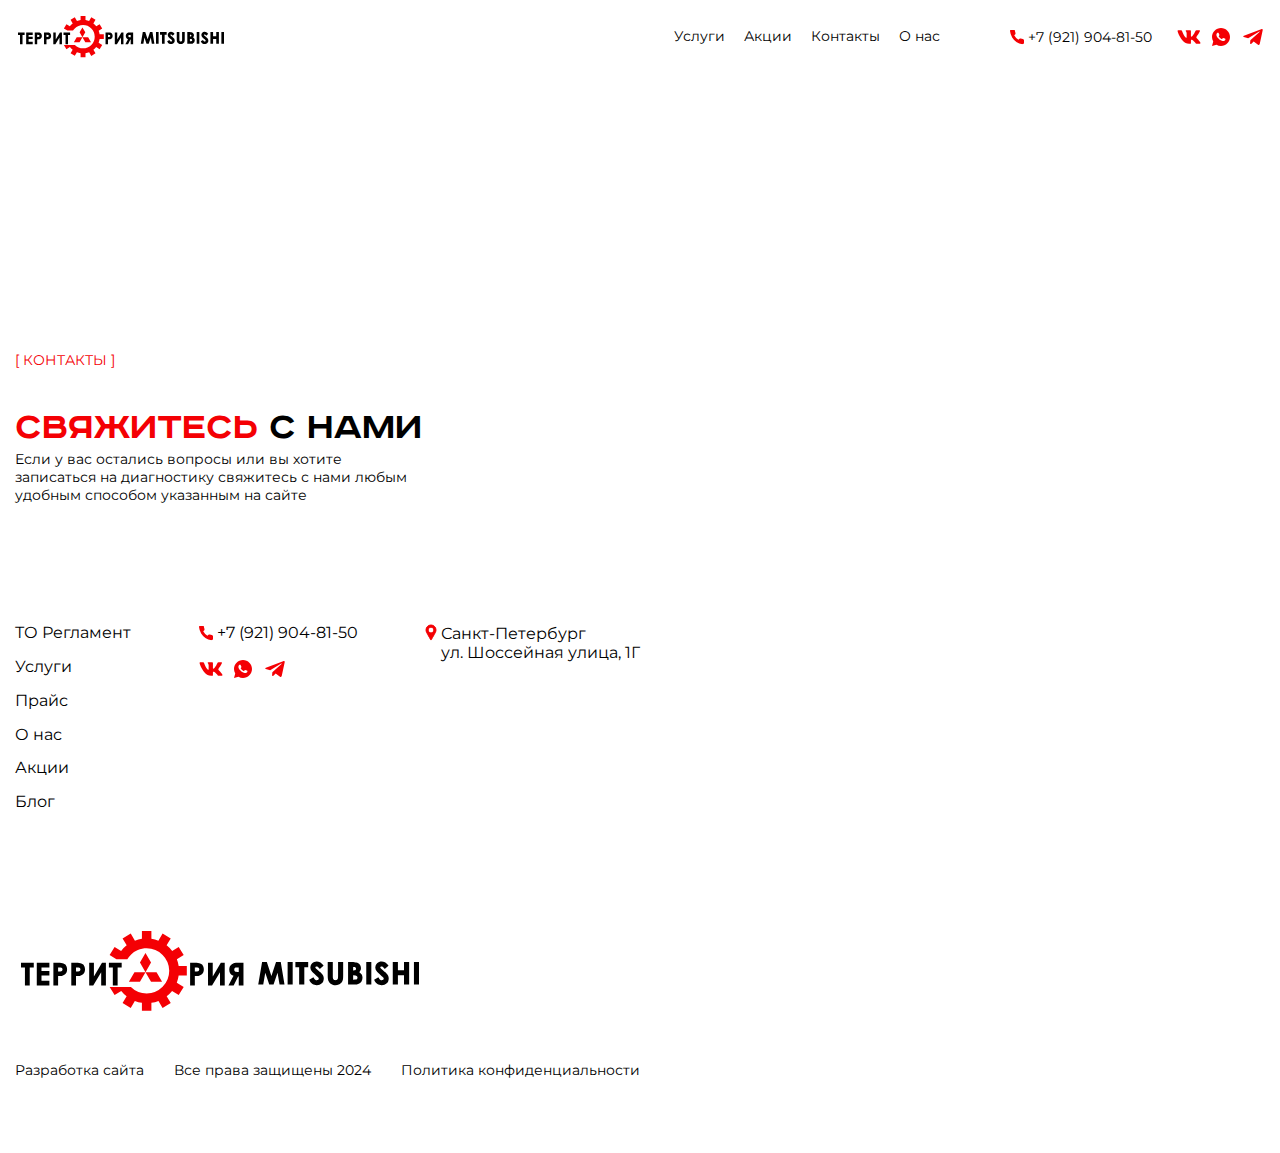
<file: pryce.html>
<!DOCTYPE html>
<html lang="ru">
  <head>
    <meta charset="UTF-8">
    <meta http-equiv="X-UA-Compatible" content="IE=edge">
    <meta name="viewport" content="width=device-width, initial-scale=1.0">
    <title></title>
    <meta name="description" content="">
    <meta name="keywords" content="">
    <link rel="stylesheet" href="css/libs/swiper-bundle.min.css">
    <link rel="stylesheet" href="css/style.min.css">
  </head>
  <body>
    <header class="header">
      <div class="container">
        <div class="header__wrap"><a class="header__logo" href="/index.html"><img class="header__logo-img" src="img/logo/logo.svg" alt="логотип Территория mitsubishi"></a>
          <div class="header__nav-wrap" data-nav>
            <nav class="header__navnav nav">
              <ul class="nav__list">
                <li class="nav__list-item"><a class="nav__list-link" href="index.html#services-block">Услуги</a></li>
                <li class="nav__list-item"><a class="nav__list-link" href="index.html#action">Акции</a></li>
                <li class="nav__list-item"><a class="nav__list-link" href="#contacts-footer">Контакты</a></li>
                <li class="nav__list-item"><a class="nav__list-link" href="index.html#advantages-block">О нас</a></li>
              </ul>
            </nav>
            <div class="header__contacts">
              <div class="header__contacts-address">ул. Шоссейная улица, 1Г</div>
              <div class="header__contacts-phone"> <a href="tel:+79219048150">+7 (921) 904-81-50</a></div>
              <div class="header__social social"><a class="social__link" href="https://vk.com/lancer_service" target="_blank"> 
                  <div class="social__img header__social-img_vk"><svg viewBox="0 0 24 24" fill="none" xmlns="http://www.w3.org/2000/svg">
<path fill-rule="evenodd" clip-rule="evenodd" d="M22.9074 6.06977C23.0655 5.53475 22.9074 5.14084 22.15 5.14084H19.6493C19.013 5.14084 18.7195 5.48086 18.5604 5.85615C18.5604 5.85615 17.2887 8.98786 15.4872 11.0221C14.9042 11.612 14.6394 11.7991 14.3212 11.7991C14.1621 11.7991 13.923 11.612 13.923 11.076V6.06977C13.923 5.42696 13.7477 5.14084 13.218 5.14084H9.28551C8.88826 5.14084 8.64914 5.43872 8.64914 5.72191C8.64914 6.33042 9.55034 6.47152 9.64275 8.18435V11.9059C9.64275 12.7222 9.497 12.8701 9.17881 12.8701C8.33096 12.8701 6.26849 9.72375 5.04434 6.12366C4.80713 5.42304 4.56707 5.14084 3.92784 5.14084H1.42525C0.710768 5.14084 0.567871 5.48086 0.567871 5.85615C0.567871 6.52443 1.41572 9.84427 4.51658 14.2351C6.58381 17.2336 9.49414 18.8592 12.1453 18.8592C13.7353 18.8592 13.9316 18.4986 13.9316 17.8764V15.6099C13.9316 14.8877 14.0821 14.7437 14.586 14.7437C14.9575 14.7437 15.593 14.9318 17.0772 16.3771C18.7729 18.091 19.052 18.8592 20.0066 18.8592H22.5072C23.2217 18.8592 23.5799 18.4986 23.3742 17.7852C23.1474 17.0758 22.3377 16.0459 21.264 14.824C20.681 14.1283 19.8065 13.3787 19.5407 13.0034C19.1701 12.5223 19.2759 12.3077 19.5407 11.8795C19.5407 11.8795 22.5892 7.54253 22.9064 6.06977H22.9074Z"/>
</svg>
                  </div></a><a class="social__link" href="https://wa.me/+79219048150" target="_blank"> 
                  <div class="social__img header__social-img_wp"><svg viewBox="0 0 24 24" fill="none" xmlns="http://www.w3.org/2000/svg">
<path d="M3.00996 20.9935L4.22588 16.5255C3.42468 15.1521 3.00375 13.59 3.00636 12C3.00636 7.03285 7.03277 3.00644 11.9999 3.00644C16.967 3.00644 20.9934 7.03285 20.9934 12C20.9934 16.9671 16.967 20.9935 11.9999 20.9935C10.4105 20.9961 8.84915 20.5755 7.47615 19.7749L3.00996 20.9935ZM8.75413 7.78021C8.63799 7.78742 8.5245 7.81801 8.42047 7.87015C8.32291 7.92539 8.23385 7.99446 8.15606 8.0752C8.04814 8.17683 7.98698 8.26496 7.92133 8.3504C7.58894 8.78299 7.41015 9.31399 7.41319 9.85952C7.41499 10.3002 7.53011 10.7292 7.70998 11.1303C8.07782 11.9415 8.68308 12.8004 9.48261 13.5963C9.67507 13.7879 9.86303 13.9804 10.0654 14.1593C11.0577 15.033 12.2403 15.6631 13.5189 15.9994L14.0306 16.0777C14.197 16.0866 14.3634 16.0741 14.5307 16.066C14.7926 16.0524 15.0484 15.9815 15.2798 15.8582C15.3976 15.7975 15.5126 15.7315 15.6243 15.6603C15.6243 15.6603 15.663 15.6352 15.7367 15.5794C15.8581 15.4895 15.9328 15.4256 16.0335 15.3204C16.1081 15.2431 16.1729 15.1522 16.2224 15.0488C16.2925 14.9022 16.3627 14.6225 16.3914 14.3896C16.413 14.2115 16.4067 14.1144 16.404 14.0541C16.4004 13.9579 16.3204 13.858 16.2332 13.8158L15.7097 13.581C15.7097 13.581 14.9273 13.2402 14.4497 13.0225C14.3994 13.0006 14.3454 12.9881 14.2906 12.9857C14.229 12.9794 14.1668 12.9863 14.1082 13.006C14.0496 13.0257 13.9958 13.0577 13.9506 13.0999V13.0981C13.9461 13.0981 13.8858 13.1494 13.2356 13.9372C13.1983 13.9873 13.1469 14.0252 13.0879 14.0461C13.029 14.0669 12.9652 14.0697 12.9046 14.0541C12.8461 14.0384 12.7886 14.0186 12.7329 13.9947C12.6214 13.948 12.5827 13.93 12.5062 13.8967L12.5017 13.8949C11.9872 13.6703 11.5109 13.3669 11.0898 12.9956C10.9764 12.8966 10.8712 12.7887 10.7633 12.6844C10.4095 12.3455 10.1011 11.9622 9.84595 11.544L9.79288 11.4586C9.75477 11.4012 9.72396 11.3392 9.70115 11.2742C9.66698 11.142 9.75601 11.0359 9.75601 11.0359C9.75601 11.0359 9.97456 10.7966 10.0762 10.6671C10.1608 10.5595 10.2398 10.4475 10.3127 10.3317C10.4188 10.1608 10.4521 9.98543 10.3964 9.84962C10.1445 9.23447 9.88372 8.62201 9.61571 8.01404C9.56265 7.89353 9.40526 7.80719 9.26227 7.7901C9.2137 7.78471 9.16514 7.77931 9.11657 7.77571C8.99579 7.76971 8.87477 7.77181 8.75413 7.78021Z"/>
</svg>
                  </div></a><a class="social__link" href="https://t.me/+79219048150" target="_blank"> 
                  <div class="social__img header__social-img_tg"><svg viewBox="0 0 24 24" fill="none" xmlns="http://www.w3.org/2000/svg">
<path d="M20.1393 4.17952L2.92144 10.7094C2.22856 11.0135 1.99421 11.6224 2.75397 11.9529L7.1711 13.3335L17.8512 6.84207C18.4343 6.43456 19.0313 6.54322 18.5176 6.99152L9.34486 15.1595L9.05672 18.6162C9.3236 19.1499 9.81227 19.1524 10.124 18.8871L12.6618 16.5255L17.0081 19.7264C18.0176 20.3141 18.5669 19.9348 18.7841 18.8576L21.6349 5.58175C21.9309 4.25573 21.4261 3.67147 20.1393 4.17952Z" fill="#F40004"/>
</svg>
                  </div></a></div>
            </div>
            <button class="burger-close" data-close aria-label="Закрыть меню" aria-expanded="true"></button>
          </div>
          <button class="burger" data-burger aria-label="Открыть меню" aria-expanded="false"><span class="burger__line"></span></button>
        </div>
      </div>
    </header>
    <main class="main"></main>
    <footer class="footer" id="contacts-footer">
      <div class="footer__wrap container">
        <div class="title-section">
          <h4 class="title-section__title"><span>Свяжитесь </span>с нами</h4>
          <div class="title-section__descr">[ контакты ]</div>
        </div>
        <div class="footer__descr">Если&nbsp;у&nbsp;вас остались вопросы или&nbsp;вы&nbsp;хотите записаться на&nbsp;диагностику свяжитесь с&nbsp;нами любым удобным способом указанным на&nbsp;сайте</div>
        <div class="footer__data">
          <div class="footer__content"> 
            <div class="footer__navigation">
              <nav class="footer__nav nav-footer">
                <ul class="nav-footer__list"> 
                  <li class="nav-footer__item"><a class="nav-footer__link" href="#">ТО Регламент</a></li>
                  <li class="nav-footer__item"><a class="nav-footer__link" href="#">Услуги</a></li>
                  <li class="nav-footer__item"><a class="nav-footer__link" href="#">Прайс</a></li>
                  <li class="nav-footer__item"><a class="nav-footer__link" href="#">О нас</a></li>
                  <li class="nav-footer__item"><a class="nav-footer__link" href="#">Акции</a></li>
                  <li class="nav-footer__item"><a class="nav-footer__link" href="#">Блог</a></li>
                </ul>
              </nav>
              <div class="footer__connectivity"><a class="footer__phone" href="tel:+79219048150">+7 (921) 904-81-50</a>
                <div class="social"><a class="social__link" href="https://vk.com/lancer_service" target="_blank"> 
                    <div class="social__img">
                       <svg width="24" height="24" viewBox="0 0 24 24" fill="none" xmlns="http://www.w3.org/2000/svg">
<path fill-rule="evenodd" clip-rule="evenodd" d="M22.9074 6.06977C23.0655 5.53475 22.9074 5.14084 22.15 5.14084H19.6493C19.013 5.14084 18.7195 5.48086 18.5604 5.85615C18.5604 5.85615 17.2887 8.98786 15.4872 11.0221C14.9042 11.612 14.6394 11.7991 14.3212 11.7991C14.1621 11.7991 13.923 11.612 13.923 11.076V6.06977C13.923 5.42696 13.7477 5.14084 13.218 5.14084H9.28551C8.88826 5.14084 8.64914 5.43872 8.64914 5.72191C8.64914 6.33042 9.55034 6.47152 9.64275 8.18435V11.9059C9.64275 12.7222 9.497 12.8701 9.17881 12.8701C8.33096 12.8701 6.26849 9.72375 5.04434 6.12366C4.80713 5.42304 4.56707 5.14084 3.92784 5.14084H1.42525C0.710768 5.14084 0.567871 5.48086 0.567871 5.85615C0.567871 6.52443 1.41572 9.84427 4.51658 14.2351C6.58381 17.2336 9.49414 18.8592 12.1453 18.8592C13.7353 18.8592 13.9316 18.4986 13.9316 17.8764V15.6099C13.9316 14.8877 14.0821 14.7437 14.586 14.7437C14.9575 14.7437 15.593 14.9318 17.0772 16.3771C18.7729 18.091 19.052 18.8592 20.0066 18.8592H22.5072C23.2217 18.8592 23.5799 18.4986 23.3742 17.7852C23.1474 17.0758 22.3377 16.0459 21.264 14.824C20.681 14.1283 19.8065 13.3787 19.5407 13.0034C19.1701 12.5223 19.2759 12.3077 19.5407 11.8795C19.5407 11.8795 22.5892 7.54253 22.9064 6.06977H22.9074Z"/>
</svg>
                    </div></a><a class="social__link" href="https://wa.me/+79219048150" target="_blank"> 
                    <div class="social__img">
                       <svg width="24" height="24" viewBox="0 0 24 24" fill="none" xmlns="http://www.w3.org/2000/svg">
<path d="M3.00996 20.9935L4.22588 16.5255C3.42468 15.1521 3.00375 13.59 3.00636 12C3.00636 7.03285 7.03277 3.00644 11.9999 3.00644C16.967 3.00644 20.9934 7.03285 20.9934 12C20.9934 16.9671 16.967 20.9935 11.9999 20.9935C10.4105 20.9961 8.84915 20.5755 7.47615 19.7749L3.00996 20.9935ZM8.75413 7.78021C8.63799 7.78742 8.5245 7.81801 8.42047 7.87015C8.32291 7.92539 8.23385 7.99446 8.15606 8.0752C8.04814 8.17683 7.98698 8.26496 7.92133 8.3504C7.58894 8.78299 7.41015 9.31399 7.41319 9.85952C7.41499 10.3002 7.53011 10.7292 7.70998 11.1303C8.07782 11.9415 8.68308 12.8004 9.48261 13.5963C9.67507 13.7879 9.86303 13.9804 10.0654 14.1593C11.0577 15.033 12.2403 15.6631 13.5189 15.9994L14.0306 16.0777C14.197 16.0866 14.3634 16.0741 14.5307 16.066C14.7926 16.0524 15.0484 15.9815 15.2798 15.8582C15.3976 15.7975 15.5126 15.7315 15.6243 15.6603C15.6243 15.6603 15.663 15.6352 15.7367 15.5794C15.8581 15.4895 15.9328 15.4256 16.0335 15.3204C16.1081 15.2431 16.1729 15.1522 16.2224 15.0488C16.2925 14.9022 16.3627 14.6225 16.3914 14.3896C16.413 14.2115 16.4067 14.1144 16.404 14.0541C16.4004 13.9579 16.3204 13.858 16.2332 13.8158L15.7097 13.581C15.7097 13.581 14.9273 13.2402 14.4497 13.0225C14.3994 13.0006 14.3454 12.9881 14.2906 12.9857C14.229 12.9794 14.1668 12.9863 14.1082 13.006C14.0496 13.0257 13.9958 13.0577 13.9506 13.0999V13.0981C13.9461 13.0981 13.8858 13.1494 13.2356 13.9372C13.1983 13.9873 13.1469 14.0252 13.0879 14.0461C13.029 14.0669 12.9652 14.0697 12.9046 14.0541C12.8461 14.0384 12.7886 14.0186 12.7329 13.9947C12.6214 13.948 12.5827 13.93 12.5062 13.8967L12.5017 13.8949C11.9872 13.6703 11.5109 13.3669 11.0898 12.9956C10.9764 12.8966 10.8712 12.7887 10.7633 12.6844C10.4095 12.3455 10.1011 11.9622 9.84595 11.544L9.79288 11.4586C9.75477 11.4012 9.72396 11.3392 9.70115 11.2742C9.66698 11.142 9.75601 11.0359 9.75601 11.0359C9.75601 11.0359 9.97456 10.7966 10.0762 10.6671C10.1608 10.5595 10.2398 10.4475 10.3127 10.3317C10.4188 10.1608 10.4521 9.98543 10.3964 9.84962C10.1445 9.23447 9.88372 8.62201 9.61571 8.01404C9.56265 7.89353 9.40526 7.80719 9.26227 7.7901C9.2137 7.78471 9.16514 7.77931 9.11657 7.77571C8.99579 7.76971 8.87477 7.77181 8.75413 7.78021Z"/>
</svg>
                    </div></a><a class="social__link" href="https://t.me/+79219048150" target="_blank"> 
                    <div class="social__img">
                       <svg width="24" height="24" viewBox="0 0 24 24" fill="none" xmlns="http://www.w3.org/2000/svg">
<path d="M20.1393 4.17952L2.92144 10.7094C2.22856 11.0135 1.99421 11.6224 2.75397 11.9529L7.1711 13.3335L17.8512 6.84207C18.4343 6.43456 19.0313 6.54322 18.5176 6.99152L9.34486 15.1595L9.05672 18.6162C9.3236 19.1499 9.81227 19.1524 10.124 18.8871L12.6618 16.5255L17.0081 19.7264C18.0176 20.3141 18.5669 19.9348 18.7841 18.8576L21.6349 5.58175C21.9309 4.25573 21.4261 3.67147 20.1393 4.17952Z"/>
</svg>
                    </div></a></div>
              </div>
              <div class="footer__location">Санкт-Петербург<br> ул. Шоссейная улица, 1Г</div>
            </div>
            <div class="footer__content-botom"><a class="footer__logo" href="#"> <img class="footer__logo-img" src="img/logo/logo.svg" alt="логотип - территория mitsubishi"></a>
              <div class="footer__external-link"> <a class="footer__external-link-item" href="#" target="_blank" rel="noopener noreferrer">Разработка сайта</a>
                <div class="footer__external-link-item">Все права защищены 2024</div><a class="footer__external-link-item" href="#" target="_blank" rel="noopener noreferrer">Политика конфиденциальности</a>
              </div>
            </div>
          </div>
          <div class="footer__map"><iframe src="https://yandex.ru/map-widget/v1/?um=constructor%3Ad8d027489055c02744dadf62d3b800893c7bc3623060630a3560c7c9964bec7e&amp;source=constructor" width="100%" height="450" frameborder="0"></iframe></div>
        </div>
      </div>
    </footer>
  </body>
  <script src="js/script.min.js"></script>
</html>
</file>
<file: css/style-main.min.css>
.hero{margin-top:62px}.hero__bloc{display:-webkit-box;display:-ms-flexbox;display:flex}.hero__bloc-info{-webkit-box-flex:0;-ms-flex:0 0 800px;flex:0 0 800px}.hero__title{width:100%;font-size:50px;line-height:54px}.hero__descr{max-width:480px;font-family:var(--font-family);font-weight:400;font-size:16px;line-height:111%}.hero__to-calc{margin-top:80px;width:187px;height:187px;border-radius:50%;color:var(--white);background-color:var(--accent);text-align:center;line-height:187px}.hero__bloc-visually{position:relative;-webkit-box-flex:1;-ms-flex-positive:1;flex-grow:1}.hero__img{position:absolute;width:1017px;height:558px;top:160px;right:0}.hero__img img{position:absolute;left:0;top:0;width:100%;height:100%;-o-object-fit:contain;object-fit:contain}.hero__services{position:absolute;width:265px;height:70px;padding:8px 13px 31px 13px;border:solid var(--accent) 1px}.hero__services::before{content:"";position:absolute;top:78px;right:50%;width:30px;height:30px;-webkit-transform:translateX(50%);-ms-transform:translateX(50%);transform:translateX(50%);background-image:url(../img/svgicons/plus.svg)}.hero__services_item-1{top:90px;left:-6px}.hero__services_item-2{top:-66px;right:374px}.hero__services_item-3{bottom:-42px;left:440px}.hero__services_item-3::before{top:-38px}.hero__blog{margin-top:95px}.hero__link-blogs{display:inline-block;position:relative;padding-right:28px;color:var(--dark);font-size:20px;line-height:22px}.hero__link-blogs::after{content:"";position:absolute;right:0;top:50%;width:20px;height:20px;-webkit-transform:translateY(-50%);-ms-transform:translateY(-50%);transform:translateY(-50%);border-radius:50%;background-color:var(--accent);background-image:url(../img/svgicons/slider-right.svg);background-repeat:no-repeat;background-size:5px 9px;background-position:center center}.hero__blog-img-wrap{margin-top:14px;display:-webkit-box;display:-ms-flexbox;display:flex;-webkit-column-gap:14px;-moz-column-gap:14px;column-gap:14px}.hero__blog-img{position:relative;-webkit-box-flex:0;-ms-flex:0 0 225px;flex:0 0 225px;height:225px;overflow:hidden}.hero__blog-img img{position:absolute;left:0;top:0;width:100%;height:100%;-o-object-fit:cover;object-fit:cover}@media (max-width:1750px){.hero__bloc-info{-ms-flex-preferred-size:645px;flex-basis:645px}.hero__title{font-size:40px;line-height:108%}.hero__to-calc{margin-top:60px}.hero__img{width:685px;height:354px;top:232px}.hero__services_item-1{top:25px;left:-80px}.hero__services_item-2{top:-90px;right:175px}.hero__services_item-3{bottom:-70px;left:275px}.hero__link-blogs{font-size:18px}.hero__blog-img{-webkit-box-flex:0;-ms-flex:0 0 225px;flex:0 0 225px;height:138px}}@media (max-width:1450px){.hero__img{width:685px;height:354px}}@media (max-width:1290px){.hero__img{width:635px;height:328px}.hero__bloc-visually{margin-top:37px}}@media (max-width:1190px){.hero__bloc-info{-webkit-box-flex:0;-ms-flex:0 0 793px;flex:0 0 793px}.hero__bloc-visually{margin-top:90px}.hero__title{font-size:48px;line-height:108%}.hero__img{width:606px;height:314px;top:304px}.hero__blog{margin-top:255px}.hero__services_item-1{top:5px;left:-51px}}@media (max-width:900px){.hero__bloc{-webkit-box-orient:vertical;-webkit-box-direction:normal;-ms-flex-direction:column;flex-direction:column;-webkit-box-align:center;-ms-flex-align:center;align-items:center}.hero__to-calc{margin:66px auto 0}.hero__title{font-size:clamp(1.375rem,.1324rem + 5.098vw,3rem);text-align:center}.hero__descr{max-width:430px;margin:0 auto;font-size:14px;text-align:center}.hero__bloc-info{-ms-flex-preferred-size:auto;flex-basis:auto}.hero__bloc-visually{-ms-flex-preferred-size:auto;flex-basis:auto;margin-top:180px;width:100%}.hero__img{position:relative;top:0;width:100%;height:0;padding-bottom:52%}.hero__services_item-1{left:1%;top:4%}.hero__services_item-2{left:33%;top:-22%}.hero__services_item-3{left:42%;bottom:-15%}.hero__blog{margin-top:78px}.hero__blog-img-wrap{width:100%;-webkit-column-gap:12px;-moz-column-gap:12px;column-gap:12px}.hero__blog-img{-webkit-box-flex:1;-ms-flex:1 1 auto;flex:1 1 auto;height:auto;width:auto;aspect-ratio:1/1}.hero__blog-img img{aspect-ratio:1/1}}@media (max-width:750px){.hero__to-calc{margin-top:60px}.hero__bloc-visually{margin-top:100px}.hero__img{height:0;padding-bottom:52%}}@media (max-width:750px){.hero__services{display:none}}.services{margin-top:290px}.services__descr{max-width:423px;font-size:16px;line-height:110%}.services__list{margin-top:120px;display:-ms-grid;display:grid;-ms-grid-columns:(1fr)[4];grid-template-columns:repeat(4,1fr);-ms-grid-rows:(1fr)[2];grid-template-rows:repeat(2,1fr);gap:14px}.services__list-item{position:relative;border:solid 1px var(--accent);height:393px}.services__list-item_to-price{border:none}.services__item-linc{width:100%;height:100%;padding:26px 24px;color:var(--dark);font-size:28px;font-weight:500;line-height:111%;text-align:left;-webkit-transition:color,background-color ease-in-out .4s;transition:color,background-color ease-in-out .4s}.services__item-linc:hover{background-color:var(--accent);color:var(--white)}.services__linc-detailed{position:absolute;right:24px;bottom:24px;padding-right:30px;-webkit-transition:color ease-in-out .4s;transition:color ease-in-out .4s;font-size:16px;pointer-events:none}.services__linc-detailed::after{content:"";position:absolute;right:0;top:50%;width:20px;height:20px;-webkit-transform:translateY(-50%);-ms-transform:translateY(-50%);transform:translateY(-50%);background-color:var(--accent);border-radius:50%;background-image:url(../img/svgicons/slider-right.svg);background-repeat:no-repeat;background-size:5px 9px;background-position:center center}.services__linc-detailed::before{content:"";position:absolute;bottom:1px;left:0;height:1px;width:97px;background-color:transparent}.services__list-item:hover .services__linc-detailed{color:var(--white)}.services__list-item:hover .services__linc-detailed::after{background-image:url(../img/svgicons/slider-right-red.svg);background-color:var(--white);-webkit-transition:all ease-in-out .3s;transition:all ease-in-out .3s}.services__list-item:hover .services__linc-detailed::before{background-color:var(--white);-webkit-transition:all ease-in-out .3s;transition:all ease-in-out .3s}.services__list-item_to-price{position:relative}.services__item-linc_to-price{position:absolute;top:50%;left:50%;-webkit-transform:translate(-50%,-50%);-ms-transform:translate(-50%,-50%);transform:translate(-50%,-50%);width:187px;height:187px;border-radius:50%;background-color:var(--accent);color:var(--white);text-align:center;line-height:187px}@media (max-width:1750px){.services__list{-ms-grid-columns:(1fr)[3];grid-template-columns:repeat(3,1fr);-ms-grid-rows:(1fr)[3];grid-template-rows:repeat(3,1fr)}.services__list-item:first-child{-ms-grid-column-span:2;grid-column:span 2}}@media (max-width:1290px){.services{margin-top:220px}.services__list{-ms-grid-columns:(1fr)[2];grid-template-columns:repeat(2,1fr)}.services__list-item:first-child{-ms-grid-column-span:1;grid-column:span 1}.services__list-item{-webkit-box-ordinal-group:6;-ms-flex-order:5;order:5}.services__list-item_des{-webkit-box-ordinal-group:2;-ms-flex-order:1;order:1}.services__list-item_to-price{-webkit-box-ordinal-group:3;-ms-flex-order:2;order:2}.services__item-linc{font-size:20px}}@media (max-width:1190px){.services__list{margin-top:100px}}@media (max-width:750px){.services{margin-top:140px}.services__list{margin-top:60px;-ms-grid-columns:(1fr)[1];grid-template-columns:repeat(1,1fr);-ms-grid-rows:(1fr)[1];grid-template-rows:repeat(1,1fr)}.services__list-item{height:180px}.services__descr{font-size:13px}.services__list-item_to-price{-webkit-box-ordinal-group:1;-ms-flex-order:0;order:0;height:240px}.services__item-linc{padding:18px 18px}.services__linc-detailed{font-size:14px;padding-right:38px}.services__linc-detailed::before{width:85px}}.advantages{margin-top:290px}.advantages__wrap{position:relative}.advantages__descr{max-width:564px}.advantages__slider{position:relative;width:100%;margin-top:70px}.advantages__button-next,.advantages__button-prev{top:-52px}.advantages__button-prev{left:calc(100% - 128px)}.advantages__button-next{left:calc(100% - 60px)}.swiper-advantages{overflow:hidden;width:100%;aspect-ratio:16/9}.swiper-advantages__wrapper{display:-webkit-box;display:-ms-flexbox;display:flex;-webkit-box-align:stretch;-ms-flex-align:stretch;align-items:stretch;width:100%;height:100%}.swiper-advantages__slide{-ms-flex-negative:0;flex-shrink:0}.swiper-advantages__slide-img{position:relative;width:100%;height:100%}.swiper-advantages__slide-img img{position:absolute;left:0;right:0;width:100%;height:100%;-o-object-fit:cover;object-fit:cover}.advantages__info{display:-webkit-box;display:-ms-flexbox;display:flex;-webkit-box-pack:justify;-ms-flex-pack:justify;justify-content:space-between;margin-top:18px}.advantages__personality{max-width:547px;font-size:16px}.advantages__personality-list{display:-webkit-box;display:-ms-flexbox;display:flex;-webkit-box-pack:end;-ms-flex-pack:end;justify-content:end;-webkit-column-gap:14px;-moz-column-gap:14px;column-gap:14px;font-size:16px;font-weight:500}.advantages__personality-item{position:relative;-webkit-box-flex:0;-ms-flex:0 0 275px;flex:0 0 275px;padding-top:30px;border-top:solid 1px var(--accent)}.advantages__personality-item::before{content:"";position:absolute;top:3px;left:0;width:8px;height:8px;background-color:var(--accent);border-radius:100%}.advantages__link{position:relative;display:inline-block;margin-top:12px;padding-right:28px;color:var(--dark);font-weight:500;font-size:20px}.advantages__link::after{content:"";position:absolute;right:0;top:50%;-webkit-transform:translateY(-50%);-ms-transform:translateY(-50%);transform:translateY(-50%);height:20px;width:20px;border-radius:100%;background-image:url(../img/svgicons/arrow-right.svg);background-position:center;background-size:20px 20px;background-repeat:no-repeat}@media (max-width:1750px){.advantages__personality{max-width:440px}.advantages__personality-item{font-size:14px}}@media (max-width:1450px){.advantages__personality-list{-webkit-box-orient:vertical;-webkit-box-direction:normal;-ms-flex-direction:column;flex-direction:column;row-gap:41px}.advantages__personality{max-width:100%;-ms-flex-preferred-size:600px;flex-basis:600px}.advantages__personality-item{-webkit-box-flex:0;-ms-flex:0 0 30px;flex:0 0 30px;max-width:377px;font-size:16px}.advantages__link{position:absolute;bottom:109px;left:20px;font-size:16px}.advantages__personality{font-size:14px}}@media (max-width:1290px){.advantages{margin-top:220px}}@media (max-width:900px){.advantages{margin-top:140px}.advantages__slider{margin:60px 0 100px 0}.advantages__personality{-ms-flex-preferred-size:auto;flex-basis:auto}.advantages__personality-item{max-width:100%;font-size:13px}.advantages__button-next,.advantages__button-prev{top:calc(100% + 42px)}.advantages__button-prev{left:0}.advantages__button-next{left:68px}.advantages__info{margin-top:0;-webkit-box-orient:vertical;-webkit-box-direction:normal;-ms-flex-direction:column;flex-direction:column;row-gap:68px}.advantages__link{bottom:260px}}.reviews{margin-top:290px}.reviews__descr{margin-bottom:120px;max-width:578px}.reviews__slider{position:relative;height:590px;max-width:1920px;margin:0 auto;overflow-x:hidden}.reviews__slider-center{position:absolute;top:0;left:50%;-webkit-transform:translateX(-50%);-ms-transform:translateX(-50%);transform:translateX(-50%);width:2834px;height:500px}.reviews__slider-wrap{position:relative;width:100%;height:500px}.swiper-reviews{height:100%}.swiper-reviews__wrapper{display:-webkit-box;display:-ms-flexbox;display:flex;-webkit-box-align:stretch;-ms-flex-align:stretch;align-items:stretch;height:100%}.swiper-reviews__slide{position:relative;-webkit-box-flex:0;-ms-flex:0 0 554px;flex:0 0 554px;border:solid 1px var(--accent)}.reviews__button-next,.reviews__button-prev{top:calc(100% + 35px);z-index:10}.reviews__button-prev{left:578px}.reviews__button-next{left:652px}.swiper-pagination-bullets.swiper-pagination-horizontal{bottom:-51px;z-index:3}.swiper-pagination-bullet{width:8px;height:8px;background-color:var(--gray)}.swiper-pagination-bullet-active{background-color:var(--accent)}.reviews-item{display:-webkit-box;display:-ms-flexbox;display:flex;-webkit-box-orient:vertical;-webkit-box-direction:normal;-ms-flex-direction:column;flex-direction:column;-webkit-box-pack:justify;-ms-flex-pack:justify;justify-content:space-between;width:100%;height:100%;padding:28px 30px 33px 30px}.reviews-item__name{font-weight:500;font-size:20px;line-height:111%}.reviews-item__scores{width:150px;height:10px;-webkit-box-flex:1;-ms-flex-positive:1;flex-grow:1;margin-top:10px}.reviews-item__scores img{-o-object-fit:contain;object-fit:contain}.reviews-item__review{max-width:404px;font-size:16px;line-height:111%}.reviews-item__link{position:absolute;right:30px;top:29px;padding-right:28px;color:var(--dark);font-size:16px}.reviews-item__link::after{content:"";position:absolute;right:0;top:50%;-webkit-transform:translateY(-50%);-ms-transform:translateY(-50%);transform:translateY(-50%);width:20px;height:20px;background-image:url(../img/svgicons/arrow-right.svg);background-position:center;background-size:20px 20px;background-repeat:no-repeat}.reviews-item_ya{display:-webkit-box;display:-ms-flexbox;display:flex;-webkit-box-orient:horizontal;-webkit-box-direction:normal;-ms-flex-direction:row;flex-direction:row;-webkit-box-align:center;-ms-flex-align:center;align-items:center;-webkit-column-gap:25px;-moz-column-gap:25px;column-gap:25px}.estimation__mark{margin-bottom:20px;font-family:Roboto;font-weight:700;font-size:140px;line-height:111%;color:#4d4d4d}.estimation__scores-text{margin-top:8px;font-family:Roboto;font-weight:700;font-size:32px;line-height:111%;color:#4d4d4d}.estimation__img{position:relative;width:205px;height:374px}.estimation__img img{position:absolute;left:0;top:0;width:100%;height:100%;-o-object-fit:contain;object-fit:contain}.estimation__img_google{width:240px}@media (max-width:1750px){.reviews__slider{height:525px}.reviews__slider-center{width:2264px}.reviews__slider-wrap{height:438px}.swiper-reviews__slide{-webkit-box-flex:0;-ms-flex:0 0 440px;flex:0 0 440px}.reviews-item{padding:28px 30px 30px 26px}.reviews-item__link{right:22px}.reviews-item__name{max-width:125px}.reviews__button-prev{left:456px}.reviews__button-next{left:528px}.estimation__mark{font-size:100px}.estimation__img{-ms-flex-preferred-size:160px;flex-basis:160px}}@media (max-width:1450px){.reviews{margin-top:220px}.reviews__slider-center{width:2064px}.swiper-reviews__slide{-webkit-box-flex:0;-ms-flex:0 0 400px;flex:0 0 400px}.reviews__button-prev{left:420px}.reviews__button-next{left:488px}}@media (max-width:1290px){.reviews__slider-center{width:calc(100% - 40px)}.reviews-item__review{font-size:14px}.swiper-reviews{overflow:hidden}.swiper-reviews__slide{-ms-flex-preferred-size:auto;flex-basis:auto}.reviews__button-prev{left:0}.reviews__button-next{left:68px}}@media (max-width:1190px){.reviews-item__link{font-size:14px;top:23px}.reviews__slider-wrap{height:396px}.reviews__button-next,.reviews__button-prev{display:none}.reviews__descr{margin-bottom:100px}.reviews-item{padding:23px 30px 24px 22px}.reviews-item__link{right:20px}.reviews-item__name{font-size:18px}.reviews-item__review{max-width:90%}}@media (max-width:900px){.reviews__swiper-pagination{display:none}.reviews__button-next,.reviews__button-prev{display:block}.reviews{margin-top:140px}.reviews__descr{margin-bottom:60px}.reviews-item{padding:21px 30px 20px 16px}.reviews-item__link{right:17px;top:21px}.reviews-item__name{font-size:16px}.reviews-item__review{max-width:100%}}.system{margin-top:290px}.system__wrap{padding:70px 107px 50px 107px;background-color:var(--accent)}.system__slogan-wrap{display:-webkit-box;display:-ms-flexbox;display:flex;-webkit-box-pack:justify;-ms-flex-pack:justify;justify-content:space-between;-webkit-box-align:end;-ms-flex-align:end;align-items:end;padding-bottom:45px;border-bottom:solid 1px var(--white)}.system__slogan-item{font-family:var(--font-accent);font-weight:700;font-size:40px;line-height:108%;color:var(--white)}.system__slogan-img{width:135px;height:108px;margin-bottom:6px}.system__slogan-img img{-o-object-fit:cover;object-fit:cover}.system__explanation{display:-webkit-box;display:-ms-flexbox;display:flex;-webkit-box-align:stretch;-ms-flex-align:stretch;align-items:stretch;-webkit-column-gap:45px;-moz-column-gap:45px;column-gap:45px;font-size:16px;line-height:111%;color:var(--white)}.system__explanation-item{padding-top:184px;position:relative;-webkit-box-flex:0;-ms-flex:0 1 348px;flex:0 1 348px}.system__explanation-item_first{text-transform:uppercase;-ms-flex-item-align:end;align-self:flex-end}.system__explanation-item_second::before,.system__explanation-item_third::before{content:"";position:absolute;top:-40px;left:0;width:25px;height:25px;background-color:var(--white);border-radius:50%}.system__explanation-item_third{-webkit-box-flex:0;-ms-flex:0 1 412px;flex:0 1 412px}.system__explanation-item_third::after{content:"";position:absolute;top:-40px;left:33px;width:25px;height:25px;background-color:var(--white);border-radius:50%}@media (max-width:1750px){.system__wrap{padding:70px 78px 50px 78px}}@media (max-width:1190px){.system{margin-top:120px}.system__explanation{-webkit-column-gap:30px;-moz-column-gap:30px;column-gap:30px}.system__wrap{padding:70px 36px 50px 36px}.system__slogan-wrap{padding-bottom:66px}.system__slogan-item{font-size:32px}.system__slogan-img{margin-bottom:-20px}.system__explanation-item{padding-top:130px}.system__explanation-item_second::before,.system__explanation-item_third::after,.system__explanation-item_third::before{width:15px;height:15px}.swiper-pagination-bullets.swiper-pagination-horizontal{bottom:-30px}}@media (max-width:900px){.system{margin-top:140px}.system__explanation{-webkit-box-orient:vertical;-webkit-box-direction:normal;-ms-flex-direction:column;flex-direction:column}.system__slogan-item{font-size:20px}.system__explanation-item{-ms-flex-preferred-size:auto;flex-basis:auto;padding:50px 0 0 17px;min-height:92px}.system__explanation-item_first{display:none}.system__slogan-wrap{padding-bottom:27px}.system__slogan-img{margin-bottom:0;width:75px;height:60px}.system__explanation-item_second::before,.system__explanation-item_third::after,.system__explanation-item_third::before{width:7px;height:7px}.system__explanation-item_second::before{top:calc(100% - 8px)}.system__explanation-item_third::before{top:calc(100% - 8px)}.system__explanation-item_third::after{left:0;top:calc(100% - 20px)}}.unexpected{margin-top:290px}.unexpected svg{fill:var(--white)}.unexpected__descr{max-width:430px;margin-bottom:84px}.unexpected__content{display:-ms-grid;display:grid;-ms-grid-columns:46% 54%;grid-template-columns:46% 54%;-ms-grid-rows:290px 290px;grid-template-rows:290px 290px;grid-gap:14px;overflow:hidden}.unexpectde-item{position:relative;padding:32px 36px;color:var(--white)}.unexpectde-item_first{-ms-grid-row-span:2;grid-row:span 2/span 2}.unexpectde-item_second,.unexpectde-item_third{display:-webkit-box;display:-ms-flexbox;display:flex;-webkit-box-orient:vertical;-webkit-box-direction:normal;-ms-flex-direction:column;flex-direction:column;-webkit-box-pack:justify;-ms-flex-pack:justify;justify-content:space-between}.unexpectde-item img{position:absolute;z-index:-1;top:0;left:0;width:100%;height:100%;-o-object-fit:cover;object-fit:cover}.unexpectde-item__title{max-width:467px;font-weight:700;font-size:28px;line-height:102%;-webkit-box-flex:1;-ms-flex-positive:1;flex-grow:1}.unexpectde-item__descr{margin-top:50px;font-size:16px;line-height:111%;max-width:500px}.unexpectde-item__descr_1{max-width:320px}ul.unexpectde-item__descr{font-size:18px}.unexpectde-item__descr li:first-child{margin-top:20px}.unexpectde-item__descr li{margin-top:13px;position:relative;font-size:15px;line-height:100%;padding-left:30px}.unexpectde-item__descr li::before{content:"";position:absolute;left:0;top:50%;width:10px;height:10px;-webkit-transform:translateY(-50%);-ms-transform:translateY(-50%);transform:translateY(-50%);border-radius:50%;background-color:var(--accent)}.unexpectde-item__link{position:absolute;bottom:26px;right:23px;width:60px;height:60px;border-radius:50%;background-color:var(--accent);background-image:url(../img/svgicons/slider-right.svg);background-position:center;background-size:7px 12px;background-repeat:no-repeat}.unexpectde-item_third>.social{position:absolute;right:33px;top:32px;z-index:5;width:88px;height:24px;display:-webkit-box;display:-ms-flexbox;display:flex;-webkit-box-pack:justify;-ms-flex-pack:justify;justify-content:space-between}@media (max-width:1750px){.unexpectde-item__title{font-size:24px}}@media (max-width:1290px){.unexpectde-item_first>.unexpectde-item__title{max-width:356px}}@media (max-width:1190px){.unexpected{margin-top:220px}.unexpected__content{-ms-grid-columns:55% 45%;grid-template-columns:55% 45%;grid-gap:12px}.unexpectde-item_first>.unexpectde-item__title{max-width:300px}.unexpectde-item__title{width:calc(100% - 70px)}.unexpectde-item__descr{width:calc(100% - 70px)}.unexpectde-item_third>.social{-webkit-box-orient:vertical;-webkit-box-direction:normal;-ms-flex-direction:column;flex-direction:column;width:18px}}@media (max-width:900px){.unexpected{margin-top:140px}.unexpected__content{-ms-grid-columns:100%;grid-template-columns:100%;-ms-grid-rows:auto 275px 275px;grid-template-rows:auto 275px 275px;grid-gap:12px}.unexpectde-item_first{-ms-grid-row-span:1;grid-row:span 1}.unexpectde-item__title{width:calc(100% - 70px);font-size:18px}.unexpectde-item__descr{width:calc(100% - 70px);font-size:14px}.unexpectde-item_first{display:-webkit-box;display:-ms-flexbox;display:flex;-webkit-box-orient:vertical;-webkit-box-direction:normal;-ms-flex-direction:column;flex-direction:column}}.hero__to-calc{pointer-events:none;cursor:default;background-color:transparent}.services__item-linc_to-price{color:transparent;pointer-events:none;cursor:default}a.footer__external-link-item{display:none}.services__list-item:last-child{-ms-grid-column-span:2;grid-column:span 2}@media (max-width:900px){.hero__to-calc{display:none}}@media (max-width:750px){.services__list-item:last-child{-ms-grid-column-span:1;grid-column:span 1}}.wcommunity_subscribers{position:relative;padding-left:100px!important;font-size:44px}.community_footer{display:none}
/*# sourceMappingURL=[data-uri] */
</file>
<file: css/style.min.css>
@charset "UTF-8";*{padding:0;margin:0;border:none}*,::after,::before{-webkit-box-sizing:border-box;box-sizing:border-box}a,a:link,a:visited{text-decoration:none}a:hover{text-decoration:none}aside,footer,header,main,nav,section{display:block}h1,h2,h3,h4,h5,h6,p{font-size:inherit;font-weight:inherit}ul,ul li{list-style:none}img{vertical-align:top}img,svg{max-width:100%;height:auto}address{font-style:normal}button,input,select,textarea{font-family:inherit;font-size:inherit;color:inherit;background-color:transparent}input::-ms-clear{display:none}button,input[type=submit]{display:inline-block;-webkit-box-shadow:none;box-shadow:none;background-color:transparent;background:0 0;cursor:pointer}button:active,button:focus,input:active,input:focus{outline:0}button::-moz-focus-inner{padding:0;border:0}label{cursor:pointer}legend{display:block}:root{--container-lg:1750px;--container-m:1450px;--container-s:1290px;--container-tablet:1190px;--container-padding:15px;--font-main:"Montserrat",sans-serif;--font-accent:"Roadradio",sans-serif;--white:#fff;--dark:#000;--accent:#f40004;--gray:#c7c7c7}.title-section__title,h1{font-family:var(--font-accent);font-size:40px;font-weight:700;line-height:108%;text-transform:uppercase}.title-section__title span,h1 span{color:var(--accent)}.title-section{display:-webkit-box;display:-ms-flexbox;display:flex;-webkit-box-pack:justify;-ms-flex-pack:justify;justify-content:space-between;-webkit-box-align:end;-ms-flex-align:end;align-items:end}.title-section__descr{-webkit-box-flex:1;-ms-flex-positive:1;flex-grow:1;margin-bottom:11px;border-bottom:solid var(--accent) 1px;color:var(--accent);font-family:var(--font-main);font-size:16px;font-weight:400;line-height:180%;text-align:right;text-transform:uppercase}@media (max-width:1290px){.title-section{-webkit-box-orient:vertical;-webkit-box-direction:normal;-ms-flex-direction:column;flex-direction:column;-webkit-box-align:start;-ms-flex-align:start;align-items:flex-start;row-gap:23px}.title-section__title{font-size:clamp(2.1875rem,1.4663rem + 1.2821vw,2.5rem);-webkit-box-ordinal-group:3;-ms-flex-order:2;order:2}.title-section__descr{border:none;font-size:14px}}@media (max-width:750px){.title-section__title{font-size:23px}.title-section__descr{font-size:12px}}.swiper-button-next,.swiper-button-prev{width:60px;height:60px;background-color:var(--accent);border-radius:50%;background-position:center center;background-size:7px 12px;background-repeat:no-repeat}.swiper-button-next::after,.swiper-button-prev::after{display:none}.swiper-button-prev{background-image:url(../img/svgicons/slider-left.svg)}.swiper-button-next{background-image:url(../img/svgicons/slider-right.svg)}@font-face{font-family:Montserrat;font-display:swap;src:url(../fonts/Montserrat-Bold.woff) format("woff"),url(../fonts/Montserrat-Bold.woff2) format("woff2");font-weight:700;font-style:normal}@font-face{font-family:Montserrat;font-display:swap;src:url(../fonts/Montserrat-Medium.woff) format("woff"),url(../fonts/Montserrat-Medium.woff2) format("woff2");font-weight:500;font-style:normal}@font-face{font-family:Montserrat;font-display:swap;src:url(../fonts/Montserrat-Regular.woff) format("woff"),url(../fonts/Montserrat-Regular.woff2) format("woff2");font-weight:400;font-style:normal}@font-face{font-family:Roadradio;font-display:swap;src:url(../fonts/Roadradio-Bold.woff) format("woff"),url(../fonts/Roadradio-Bold.woff2) format("woff2");font-weight:700;font-style:normal}@font-face{font-family:Roboto;font-display:swap;src:url(../fonts/Roboto-Bold.woff) format("woff"),url(../fonts/Roboto-Bold.woff2) format("woff2");font-weight:700;font-style:normal}@font-face{font-family:Roboto;font-display:swap;src:url(../fonts/Roboto-Medium.woff) format("woff"),url(../fonts/Roboto-Medium.woff2) format("woff2");font-weight:500;font-style:normal}html{scroll-behavior:smooth;background-color:var(--white)}body{background-color:var(--page-bg);color:var(--dark);font-family:var(--font-main);font-size:14px}img{display:block}code{background-color:#e9f1f6;padding:.2rem;border-radius:4px}pre.code{overflow-x:auto;background-color:#e9f1f6}body,html{min-height:100vh;display:-webkit-box;display:-ms-flexbox;display:flex;-webkit-box-orient:vertical;-webkit-box-direction:normal;-ms-flex-direction:column;flex-direction:column;overflow-x:hidden;-webkit-box-pack:justify;-ms-flex-pack:justify;justify-content:space-between}a{display:block}.footer{margin-top:auto}.container{margin:0 auto;padding:0 var(--container-padding);max-width:var(--container-lg);width:100%;overflow:hidden}@media (max-width:1750px){.container{max-width:var(--container-m)}}@media (max-width:1450px){.container{max-width:var(--container-s)}}@media (max-width:1200px){.container{padding:0 20px}}.header{padding-top:16px}.header__wrap{display:-webkit-box;display:-ms-flexbox;display:flex;-webkit-box-pack:justify;-ms-flex-pack:justify;justify-content:space-between;-webkit-box-align:center;-ms-flex-align:center;align-items:center}.header__logo-img{width:289px;height:57px;-o-object-fit:contain;object-fit:contain}.header__nav-wrap{position:relative;display:-webkit-box;display:-ms-flexbox;display:flex;-webkit-box-align:center;-ms-flex-align:center;align-items:center;-webkit-box-pack:justify;-ms-flex-pack:justify;justify-content:space-between;-webkit-column-gap:150px;-moz-column-gap:150px;column-gap:150px}.nav__list{display:-webkit-box;display:-ms-flexbox;display:flex;-webkit-box-pack:justify;-ms-flex-pack:justify;justify-content:space-between;-webkit-column-gap:19px;-moz-column-gap:19px;column-gap:19px}.nav__list-link{font-family:var(--font-main);font-weight:400;font-size:16px;line-height:111%;color:var(--dark);-webkit-transition:all ease-in-out .3s;transition:all ease-in-out .3s;text-shadow:0 0 var(--white)}.nav__list-link:hover{color:var(--accent);text-shadow:.5px 0 var(--accent)}.header__contacts{display:-webkit-box;display:-ms-flexbox;display:flex;-webkit-box-align:center;-ms-flex-align:center;align-items:center;-webkit-column-gap:25px;-moz-column-gap:25px;column-gap:25px}.header__contacts-address{position:relative;padding-left:16px;line-height:150%}.header__contacts-address::before{content:"";position:absolute;left:0;top:50%;-webkit-transform:translateY(-50%);-ms-transform:translateY(-50%);transform:translateY(-50%);width:10px;height:15px;background-image:url(../img/svgicons/location.svg);background-size:contain;background-repeat:no-repeat}.header__contacts-phone a{position:relative;padding-left:18px;line-height:150%;color:var(--dark)}.header__contacts-phone a::before{content:"";position:absolute;left:0;top:50%;-webkit-transform:translateY(-50%);-ms-transform:translateY(-50%);transform:translateY(-50%);width:14px;height:15px;background-image:url(../img/svgicons/phone.svg);background-size:contain;background-repeat:no-repeat}.header__social{display:-webkit-box;display:-ms-flexbox;display:flex;-webkit-box-align:center;-ms-flex-align:center;align-items:center;-webkit-column-gap:8px;-moz-column-gap:8px;column-gap:8px}.social__link{position:relative;width:24px;height:24px}.social__link img{position:absolute;left:0;top:0;width:100%;height:100%;scale:1;-webkit-transition:all ease-in-out .3s;transition:all ease-in-out .3s}.social__link:hover{scale:1.2}.social__img svg{fill:var(--accent)}.burger{position:relative;width:50px;height:30px;display:none;border:none;padding:0;background-color:transparent;cursor:pointer;-webkit-transition:all ease-in-out .6s;transition:all ease-in-out .6s}.burger__line{position:absolute;left:0;top:50%;width:100%;height:4px;border-radius:4px;background-color:var(--accent);-webkit-transform:translateY(-50%);-ms-transform:translateY(-50%);transform:translateY(-50%)}.burger::after,.burger::before{content:"";position:absolute;left:0;width:100%;height:4px;background-color:var(--accent);border-radius:4px;-webkit-transition:top .3s ease-in-out,bottom .3s ease-in-out,-webkit-transform .3s ease-in-out;transition:top .3s ease-in-out,bottom .3s ease-in-out,-webkit-transform .3s ease-in-out;transition:transform .3s ease-in-out,top .3s ease-in-out,bottom .3s ease-in-out;transition:transform .3s ease-in-out,top .3s ease-in-out,bottom .3s ease-in-out,-webkit-transform .3s ease-in-out}.burger::before{top:0}.burger::after{bottom:0}.burger--active{opacity:0}.burger-close{display:none}.burger-close::after,.burger-close::before{content:"";position:absolute;top:22px;left:13px;width:24px;height:3px;background-color:var(--white);border-radius:4px}.burger-close::after{rotate:45deg}.burger-close::before{rotate:-45deg}.stop-scroll{overflow:hidden!important;position:relative}@media (max-width:1750px){.header__logo-img{width:226px;height:45px}.nav__list-link{font-size:14px}.header__nav-wrap{-webkit-column-gap:70px;-moz-column-gap:70px;column-gap:70px}}@media (max-width:1450px){.header__logo-img{width:212px;height:42px}.header__contacts-address{display:none}.header__nav-wrap{-webkit-column-gap:70px;-moz-column-gap:70px;column-gap:70px}}@media (max-width:1190px){.header__logo{position:relative;z-index:40}.header__logo::after{content:"";position:absolute;z-index:20;top:-20px;left:0;width:120%;height:calc(100% + 30px);background-color:var(--white)}.header__logo-img{position:relative;z-index:21}.burger{display:block;z-index:5}.burger-close{position:fixed;display:block;z-index:100;top:15px;right:21px;width:48px;height:48px;border-radius:50%;background-color:var(--accent)}.header__nav-wrap{position:fixed;-webkit-box-orient:vertical;-webkit-box-direction:normal;-ms-flex-direction:column;flex-direction:column;-webkit-box-pack:start;-ms-flex-pack:start;justify-content:flex-start;-webkit-box-align:start;-ms-flex-align:start;align-items:start;z-index:6;right:0;top:0;padding:124px 50px 135px 50px;overflow-y:auto;width:100%;height:100vh;-webkit-transform:translateX(100%);-ms-transform:translateX(100%);transform:translateX(100%);-webkit-transition:-webkit-transform .6s ease-in-out;transition:-webkit-transform .6s ease-in-out;transition:transform .6s ease-in-out;transition:transform .6s ease-in-out,-webkit-transform .6s ease-in-out;background-color:var(--white)}.header__contacts{-webkit-box-orient:vertical;-webkit-box-direction:normal;-ms-flex-direction:column;flex-direction:column;-webkit-box-align:start;-ms-flex-align:start;align-items:start;row-gap:20px;font-size:16px}.header__contacts-address{display:block}.header__social{-webkit-box-ordinal-group:0;-ms-flex-order:-1;order:-1;-webkit-column-gap:20px;-moz-column-gap:20px;column-gap:20px;margin-top:80px}.social__link{height:42px;width:42px}.header__contacts-address{-webkit-box-ordinal-group:4;-ms-flex-order:3;order:3}.header__contacts-phone{-webkit-box-ordinal-group:3;-ms-flex-order:2;order:2}.nav--visible{-webkit-transform:none;-ms-transform:none;transform:none}.nav__list{-webkit-box-orient:vertical;-webkit-box-direction:normal;-ms-flex-direction:column;flex-direction:column;row-gap:28px}.nav__list-item{width:100%}.nav__list-link{display:inline-block;width:100%;font-weight:500;font-size:20px;line-height:111%}}.footer{margin-top:290px}.footer__descr{max-width:410px;margin-bottom:120px}.footer__data{display:-webkit-box;display:-ms-flexbox;display:flex;-webkit-column-gap:14px;-moz-column-gap:14px;column-gap:14px;margin-bottom:75px}.footer__content{display:-webkit-box;display:-ms-flexbox;display:flex;-webkit-box-orient:vertical;-webkit-box-direction:normal;-ms-flex-direction:column;flex-direction:column;-webkit-box-pack:justify;-ms-flex-pack:justify;justify-content:space-between;-webkit-box-flex:0;-ms-flex:0 0 50%;flex:0 0 50%}.footer__navigation{display:-webkit-box;display:-ms-flexbox;display:flex;-webkit-box-pack:justify;-ms-flex-pack:justify;justify-content:space-between}.nav-footer__list{display:-webkit-box;display:-ms-flexbox;display:flex;-webkit-box-orient:vertical;-webkit-box-direction:normal;-ms-flex-direction:column;flex-direction:column;row-gap:16px}.nav-footer__link{font-size:16px;line-height:111%;color:var(--dark)}.nav-footer__link:hover{color:var(--accent);text-shadow:.5px 0 var(--accent)}.footer__map{-webkit-box-flex:0;-ms-flex:0 0 50%;flex:0 0 50%}.footer__phone{position:relative;padding-left:18px;margin-bottom:15px;font-size:16px;line-height:111%;color:var(--dark)}.footer__phone::before{content:"";position:absolute;left:0;top:50%;-webkit-transform:translateY(-50%);-ms-transform:translateY(-50%);transform:translateY(-50%);width:14px;height:15px;background-image:url(../img/svgicons/phone.svg);background-size:14px 15px}.footer .social{display:-webkit-box;display:-ms-flexbox;display:flex;-webkit-column-gap:8px;-moz-column-gap:8px;column-gap:8px}.footer__location{position:relative;padding-left:16px;font-size:16px}.footer__location::before{content:"";position:absolute;top:0;left:0;width:12px;height:17px;background-image:url(../img/svgicons/location.svg);background-size:12px 17px;background-repeat:no-repeat}.footer__logo-img{width:563px;height:111px;margin-bottom:51px;-o-object-fit:contain;object-fit:contain}.footer__external-link{display:-webkit-box;display:-ms-flexbox;display:flex;-webkit-box-pack:justify;-ms-flex-pack:justify;justify-content:space-between}.footer__external-link-item,.footer__external-link-item a{font-size:14px;line-height:111%;color:var(--dark)}.footer__map{height:100%}@media (max-width:1750px){.footer__logo-img{width:464px;height:92px}}@media (max-width:1290px){.footer__logo-img{width:410px;height:81px}}@media (max-width:1190px){.footer{margin-top:220px}.footer__navigation{display:-ms-grid;display:grid;-ms-grid-rows:1fr 1fr;grid-template-rows:1fr 1fr;-ms-grid-columns:1fr 1.5fr;grid-template-columns:1fr 1.5fr}.nav-footer{-ms-grid-row-span:2;grid-row:span 2/span 2}.footer__location{-ms-flex-item-align:end;-ms-grid-row-align:end;align-self:end}.footer__external-link{-webkit-box-orient:vertical;-webkit-box-direction:normal;-ms-flex-direction:column;flex-direction:column;row-gap:12px}.footer__logo-img{margin-bottom:30px}.footer .social__link{width:24px;height:24px}}@media (max-width:900px){.footer{margin-top:140px}.footer__data{-webkit-box-orient:vertical;-webkit-box-direction:reverse;-ms-flex-direction:column-reverse;flex-direction:column-reverse;row-gap:35px}.footer__navigation{-ms-grid-columns:1fr 1fr;grid-template-columns:1fr 1fr}.footer__content-botom{margin-top:65px}.footer__logo-img{width:178px;height:36px}.footer__map{-webkit-box-flex:0;-ms-flex:0 0 262px;flex:0 0 262px}.footer__map iframe{width:100%;height:100%}}
/*# sourceMappingURL=[data-uri] */
</file>
<file: css/style-price.min.css>
.price{margin-top:100px}.title-section__title_price{position:relative;margin-top:30px;padding-left:20px;font-size:30px;font-weight:500}.title-section__title_price::before{position:absolute;content:"";left:0;top:50%;width:15px;height:15px;-webkit-transform:translateY(-50%);-ms-transform:translateY(-50%);transform:translateY(-50%);border-radius:50%;background-color:var(--accent)}.table-container{overflow-x:auto;margin-bottom:60px}.service-table{width:100%;min-width:450px;margin:20px 0}.service-table td,.service-table th{padding:12px;text-align:left}.service-table .table__cell,.service-table .table__cell_name{text-align:center}.service-table th{background-color:#f2f2f2}.service-table tbody tr:nth-child(even){background-color:#f9f9f9}.service-table tbody tr:hover{background-color:#f1f1f1}@media (max-width:750px){.service-table{font-size:13px}.title-section__title_price{font-size:20px;padding-left:15px}.title-section__title_price::before{width:10px;height:10px}}
/*# sourceMappingURL=[data-uri] */
</file>
